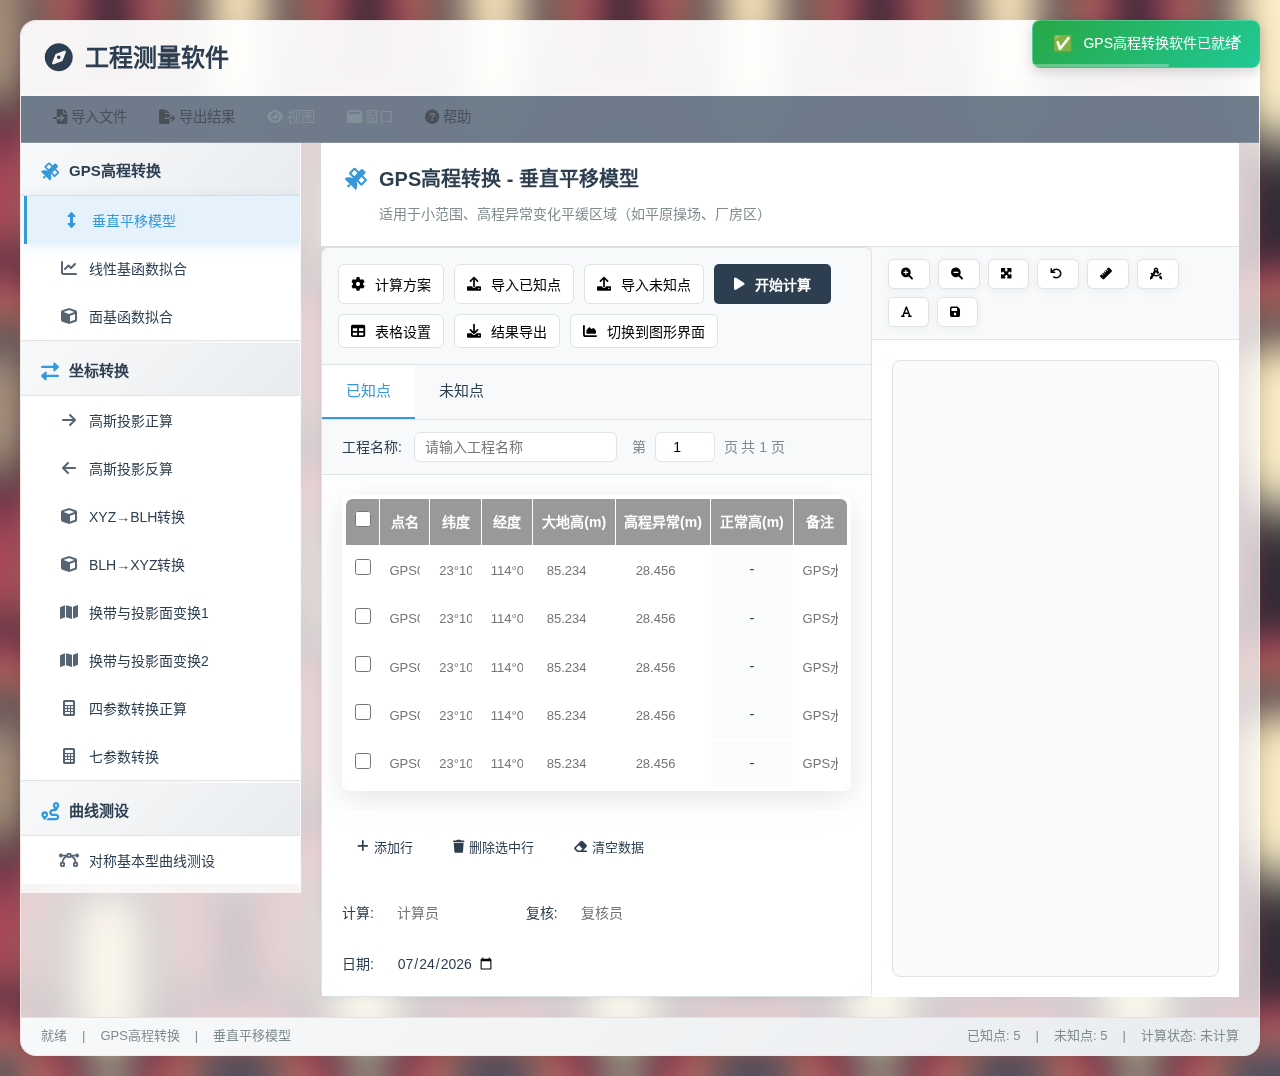
<file: frontend/index.html>
<!DOCTYPE html>
<html lang="zh-CN">
<head>
    <meta charset="UTF-8">
    <meta name="viewport" content="width=device-width, initial-scale=1.0">
    <title>工程测量软件 v2.0</title>
    <link rel="icon" type="image/svg+xml" href="favicon.svg">
    <link rel="stylesheet" href="main.css">
    <link rel="stylesheet" href="curve-design.css">
    <link rel="stylesheet" href="https://cdnjs.cloudflare.com/ajax/libs/font-awesome/6.0.0/css/all.min.css">
</head>
<body>
    <div class="container">
        <!-- 头部 -->
        <header>
            <div class="logo">
                <i class="fas fa-compass"></i>
                工程测量软件
            </div>
            <div class="header-info">
                <span>v2.0 专业版</span>
            </div>
        </header>

        <!-- 菜单栏 -->
        <div class="menu-bar">
            <div class="menu-item" onclick="fileHandler.showFileUploadDialog()">
                <i class="fas fa-file-import"></i> 导入文件
            </div>
            <div class="menu-item" onclick="exportManager.showExportDialog()">
                <i class="fas fa-file-export"></i> 导出结果
            </div>
            <div class="menu-item disabled">
                <i class="fas fa-eye"></i> 视图
            </div>
            <div class="menu-item disabled">
                <i class="fas fa-window-maximize"></i> 窗口
            </div>
            <div class="menu-item">
                <i class="fas fa-question-circle"></i> 帮助
            </div>
        </div>

        <!-- 主要内容区域 -->
        <div class="main-content">
            <!-- 侧边栏 -->
            <div class="sidebar">
                <!-- GPS高程转换模块 -->
                <div class="module-group">
                    <div class="module-group-title">
                        <i class="fas fa-satellite"></i>
                        GPS高程转换
                    </div>
                    <div class="sub-module-list">
                        <button class="sub-module-btn active" data-module="gps" data-function="verticalTranslation">
                            <i class="fas fa-arrows-alt-v"></i>
                            垂直平移模型
                        </button>
                        <button class="sub-module-btn" data-module="gps" data-function="linearFitting">
                            <i class="fas fa-chart-line"></i>
                            线性基函数拟合
                        </button>
                        <button class="sub-module-btn" data-module="gps" data-function="surfaceFitting">
                            <i class="fas fa-cube"></i>
                            面基函数拟合
                        </button>
                    </div>
                </div>

                <!-- 坐标转换模块 -->
                <div class="module-group">
                    <div class="module-group-title">
                        <i class="fas fa-exchange-alt"></i>
                        坐标转换
                    </div>
                    <div class="sub-module-list">
                        <button class="sub-module-btn" data-module="coordinate" data-function="gauss_forward">
                            <i class="fas fa-arrow-right"></i>
                            高斯投影正算
                        </button>
                        <button class="sub-module-btn" data-module="coordinate" data-function="gauss_inverse">
                            <i class="fas fa-arrow-left"></i>
                            高斯投影反算
                        </button>
                        <button class="sub-module-btn" data-module="coordinate" data-function="xyz_to_blh">
                            <i class="fas fa-cube"></i>
                            XYZ→BLH转换
                        </button>
                        <button class="sub-module-btn" data-module="coordinate" data-function="blh_to_xyz">
                            <i class="fas fa-cube"></i>
                            BLH→XYZ转换
                        </button>
                        <button class="sub-module-btn" data-module="coordinate" data-function="zone_transform_1">
                            <i class="fas fa-map"></i>
                            换带与投影面变换1
                        </button>
                        <button class="sub-module-btn" data-module="coordinate" data-function="zone_transform_2">
                            <i class="fas fa-map"></i>
                            换带与投影面变换2
                        </button>
                        <button class="sub-module-btn" data-module="coordinate" data-function="four_param_forward">
                            <i class="fas fa-calculator"></i>
                            四参数转换正算
                        </button>
                        <button class="sub-module-btn" data-module="coordinate" data-function="seven_param">
                            <i class="fas fa-calculator"></i>
                            七参数转换
                        </button>
                    </div>
                </div>

                <!-- 曲线测设模块 -->
                <div class="module-group">
                    <div class="module-group-title">
                        <i class="fas fa-route"></i>
                        曲线测设
                    </div>
                    <div class="sub-module-list">
                        <button class="sub-module-btn" data-module="curve" data-function="transitionCurve">
                            <i class="fas fa-bezier-curve"></i>
                            对称基本型曲线测设
                        </button>
                        
                    </div>
                </div>
            </div>

            <!-- 内容区域 -->
            <div class="content-area">
                <!-- GPS高程转换模块工作区 -->
                <div class="work-area" id="gps-work-area">
                    <!-- 功能标题区域 -->
                    <div class="function-header">
                        <div class="function-title">
                            <i class="fas fa-satellite"></i>
                            <span id="currentFunctionTitle">GPS高程转换 - 垂直平移模型</span>
                        </div>
                        <div class="function-description" id="functionDescription">
                            适用于小范围、高程异常变化平缓区域（如平原操场、厂房区）
                        </div>
                    </div>

                    <!-- 计算区域 -->
                    <div class="calculation-area">
                        <!-- 表格容器 -->
                        <div class="table-container">
                            <!-- 工具栏 -->
                            <div class="table-toolbar">
                                <button class="tool-btn" id="settingsBtn"><i class="fas fa-cog"></i> 计算方案</button>
                                <button class="tool-btn" id="importKnownBtn"><i class="fas fa-upload"></i> 导入已知点</button>
                                <button class="tool-btn" id="importUnknownBtn"><i class="fas fa-upload"></i> 导入未知点</button>
                                <button class="tool-btn primary" id="calculateBtn"><i class="fas fa-play"></i> 开始计算</button>
                                <button class="tool-btn" id="tableSettingsBtn"><i class="fas fa-table"></i> 表格设置</button>
                                <button class="tool-btn" id="exportBtn"><i class="fas fa-download"></i> 结果导出</button>
                                <button class="tool-btn" id="switchToGraphBtn"><i class="fas fa-chart-area"></i> 切换到图形界面</button>
                            </div>

                            <!-- 选项卡 -->
                            <div class="tabs">
                                <div class="tab active" data-tab="known">已知点</div>
                                <div class="tab" data-tab="unknown">未知点</div>
                            </div>

                            <!-- 表格内容 -->
                            <div class="table-content">
                                <div class="project-info">
                                    <div class="info-row">
                                        <label>工程名称: <input type="text" id="projectName" placeholder="请输入工程名称"></label>
                                        <span class="page-info">第 <input type="number" id="currentPage" value="1" min="1"> 页 共 <span id="totalPages">1</span> 页</span>
                                    </div>
                                </div>
                                <div class="table-panel active" id="knownPointsTable">
                                    <div class="table-wrapper">
                                        <table class="data-table" id="knownPointsDataTable">
                                            <thead>
                                                <tr>
                                                    <th width="50"><input type="checkbox" id="selectAllKnown"></th>
                                                    <th width="100">点名</th>
                                                    <th width="120">纬度</th>
                                                    <th width="120">经度</th>
                                                    <th width="100">大地高(m)</th>
                                                    <th width="100">高程异常(m)</th>
                                                    <th width="100" class="calculated">正常高(m)</th>
                                                    <th width="150">备注</th>
                                                </tr>
                                            </thead>
                                            <tbody id="knownPointsBody"></tbody>
                                        </table>
                                    </div>
                                    <div class="table-actions">
                                        <button class="action-btn" id="addKnownRowBtn"><i class="fas fa-plus"></i> 添加行</button>
                                        <button class="action-btn" id="deleteKnownRowBtn"><i class="fas fa-trash"></i> 删除选中行</button>
                                        <button class="action-btn" id="clearKnownBtn"><i class="fas fa-eraser"></i> 清空数据</button>
                                    </div>
                                </div>
                                <div class="table-panel" id="unknownPointsTable">
                                    <div class="table-wrapper">
                                        <table class="data-table" id="unknownPointsDataTable">
                                            <thead>
                                                <tr>
                                                    <th width="50"><input type="checkbox" id="selectAllUnknown"></th>
                                                    <th width="100">点名</th>
                                                    <th width="120">纬度</th>
                                                    <th width="120">经度</th>
                                                    <th width="100">大地高(m)</th>
                                                    <th width="120" class="calculated">计算高程异常(m)</th>
                                                    <th width="100" class="calculated">正常高(m)</th>
                                                </tr>
                                            </thead>
                                            <tbody id="unknownPointsBody"></tbody>
                                        </table>
                                    </div>
                                    <div class="table-actions">
                                        <button class="action-btn" id="addUnknownRowBtn"><i class="fas fa-plus"></i> 添加行</button>
                                        <button class="action-btn" id="deleteUnknownRowBtn"><i class="fas fa-trash"></i> 删除选中行</button>
                                        <button class="action-btn" id="clearUnknownBtn"><i class="fas fa-eraser"></i> 清空数据</button>
                                    </div>
                                </div>
                                <div class="responsibility-info">
                                    <label>计算: <input type="text" id="calculator" placeholder="计算员"></label>
                                    <label>复核: <input type="text" id="checker" placeholder="复核员"></label>
                                    <label>日期: <input type="date" id="calcDate"></label>
                                </div>
                            </div>
                        </div>
                        <div class="canvas-container">
                            <div class="canvas-toolbar">
                                <button class="canvas-btn" id="zoomInBtn"><i class="fas fa-search-plus"></i></button>
                                <button class="canvas-btn" id="zoomOutBtn"><i class="fas fa-search-minus"></i></button>
                                <button class="canvas-btn" id="fitBtn"><i class="fas fa-expand-arrows-alt"></i></button>
                                <button class="canvas-btn" id="resetViewBtn"><i class="fas fa-undo"></i></button>
                                <button class="canvas-btn" id="measureDistBtn"><i class="fas fa-ruler"></i></button>
                                <button class="canvas-btn" id="measureAngleBtn"><i class="fas fa-drafting-compass"></i></button>
                                <button class="canvas-btn" id="annotateBtn"><i class="fas fa-font"></i></button>
                                <button class="canvas-btn" id="saveCanvasBtn"><i class="fas fa-save"></i></button>
                            </div>
                            <div class="canvas-content">
                                <canvas id="mainCanvas" class="canvas-canvas" width="800" height="600"></canvas>
                            </div>
                        </div>
                    </div>
                </div>

                <!-- 坐标转换工作区域 -->
                <div class="work-area" id="coordinate-work-area" style="display: none;">
                    <div class="content-header">
                        <h2 id="coordinate-function-title">坐标转换</h2>
                        <div class="header-tools">
                        </div>
                    </div>
                    
                    <!-- 默认提示信息 -->
                    <div id="coordinate-default-content" class="function-content">
                         <div class="placeholder-content">
                            <i class="fas fa-drafting-compass"></i>
                            <p>请从左侧选择一个具体的转换功能，选择后将在此处显示对应的操作界面。</p>
                        </div>
                    </div>

                    <!-- 高斯投影正算 -->
                    <div id="gauss_forward-content" class="function-content module-container" style="display: none;">
                        <div class="module-header">
                            <h3 class="module-title"><i class="fas fa-arrow-right"></i> 高斯投影正算(BL → xy)</h3>
                            <div class="module-controls">
                                <button class="tool-btn" data-action="import-data"><i class="fas fa-file-import"></i> 导入数据</button>
                                <button class="tool-btn" data-action="settings"><i class="fas fa-cog"></i> 计算方案</button>
                                <button class="tool-btn primary" data-action="calculate"><i class="fas fa-calculator"></i> 开始计算</button>
                                <button class="tool-btn" data-action="table-settings"><i class="fas fa-table"></i> 表格设置</button>
                                <button class="tool-btn" data-action="export-result"><i class="fas fa-file-export"></i> 导出成果</button>
                            </div>
                        </div>
                        <div class="content-area">
                            <div class="table-container">
                                <div class="project-info">
                                    <span>工程名称：<input type="text" class="project-name-input module-input" value="未命名工程"></span>
                                </div>
                                
                                <!-- 计算方案参数显示 -->
                                <div class="calc-params">
                                    <div class="calc-params-content">
                                        <span><strong>坐标系:</strong> <span id="current-ellipsoid">西安80坐标系</span></span>
                                        <span><strong>长半轴(m):</strong> <span id="current-semi-major">6378137</span></span>
                                        <span><strong>扁率分母1/:</strong> <span id="current-flattening">298.257222101</span></span>
                                        <span><strong>Y坐标500KM:</strong> <input type="checkbox" id="current-500km" checked disabled> <span id="current-meridian-method">椭球膨胀方式</span></span>
                                        <span><strong>测区纬度:</strong> <span id="current-zone-lat">0</span></span>
                                        <span><strong>中央子午线(DMS):</strong> <span id="current-central-meridian">114</span></span>
                                        <span><strong>投影面大地高(m):</strong> <span id="current-projection-height">0</span></span>
                                    </div>
                                </div>
                                
                                <table class="module-table">
                                    <thead>
                                        <tr>
                                            <th><input type="checkbox" id="gaussSelectAll"></th>
                                            <th>点名</th>
                                            <th>纬度(°′″)</th>
                                            <th>经度(°′″)</th>
                                            <th>x(m)</th>
                                            <th>y(m)</th>
                                            <th>备注</th>
                                        </tr>
                                    </thead>
                                    <tbody id="gaussForwardTableBody">
                                    </tbody>
                                </table>
                                <div class="table-controls">
                                    <button class="tool-btn" id="gaussAddRowBtn"><i class="fas fa-plus"></i> 添加行</button>
                                    <button class="tool-btn" id="gaussDeleteRowBtn"><i class="fas fa-minus"></i> 删除行</button>
                                    <button class="tool-btn" id="gaussClearBtn"><i class="fas fa-trash"></i> 清空</button>
                                </div>
                                <div class="module-footer">
                                    <div class="module-footer-left">
                                        <span>计算：<input type="text" class="module-input" placeholder="计算人"></span>
                                        <span>复核：<input type="text" class="module-input" placeholder="复核人"></span>
                                        <span>日期：<input type="date" class="module-input"></span>
                                    </div>
                                    <div class="module-footer-right">
                                    </div>
                                </div>
                            </div>
                        </div>
                    </div>

                    <!-- 高斯投影反算 -->
                    <div id="gauss_inverse-content" class="function-content module-container" style="display: none;">
                        <div class="module-header">
                            <h3 class="module-title"><i class="fas fa-arrow-left"></i> 高斯投影反算(xy → BL)</h3>
                            <div class="module-controls">
                                <button class="tool-btn" data-action="import-data"><i class="fas fa-file-import"></i> 导入数据</button>
                                <button class="tool-btn" data-action="settings"><i class="fas fa-cog"></i> 计算方案</button>
                                <button class="tool-btn primary" data-action="calculate"><i class="fas fa-calculator"></i> 开始计算</button>
                                <button class="tool-btn" data-action="table-settings"><i class="fas fa-table"></i> 表格设置</button>
                                <button class="tool-btn" data-action="export-result"><i class="fas fa-file-export"></i> 导出成果</button>
                            </div>
                        </div>
                        <div class="content-area">
                            <div class="table-container">
                                <div class="project-info">
                                    <span>工程名称：<input type="text" class="project-name-input module-input" value="未命名工程"></span>
                                </div>
                                
                                <!-- 计算方案参数显示 -->
                                <div class="calc-params">
                                    <div class="calc-params-content">
                                        <span><strong>坐标系:</strong> <span id="gauss-inverse-ellipsoid-display">西安80坐标系</span></span>
                                        <span><strong>长半轴(m):</strong> <span id="gauss-inverse-semi-major-display">6378137</span></span>
                                        <span><strong>扁率分母1/:</strong> <span id="gauss-inverse-flattening-display">298.257222101</span></span>
                                        <span><strong>Y坐标500KM:</strong> <input type="checkbox" id="gauss-inverse-500km" checked disabled> <span id="current-meridian-method">椭球膨胀方式</span></span>
                                        <span><strong>测区纬度:</strong> <span id="gauss-inverse-zone-lat">0</span></span>
                                        <span><strong>中央子午线(DMS):</strong> <span id="gauss-inverse-central-meridian-display">114</span></span>
                                        <span><strong>投影面大地高(m):</strong> <span id="gauss-inverse-projection-height-display">0</span></span>
                                    </div>
                                </div>
                                
                                <table class="module-table">
                                    <thead>
                                        <tr>
                                            <th><input type="checkbox" id="gaussInverseSelectAll"></th>
                                            <th>点名</th>
                                            <th>x(m)</th>
                                            <th>y(m)</th>
                                            <th>纬度(°′″)</th>
                                            <th>经度(°′″)</th>
                                            <th>备注</th>
                                        </tr>
                                    </thead>
                                    <tbody id="gauss_inverse-table-body">
                                    </tbody>
                                </table>
                                <div class="table-controls">
                                    <button class="tool-btn" id="gaussInverseAddRowBtn"><i class="fas fa-plus"></i> 添加行</button>
                                    <button class="tool-btn" id="gaussInverseDeleteRowBtn"><i class="fas fa-minus"></i> 删除行</button>
                                    <button class="tool-btn" id="gaussInverseClearBtn"><i class="fas fa-trash"></i> 清空</button>
                                </div>
                                <div class="module-footer">
                                    <div class="module-footer-left">
                                        <span>计算：<input type="text" class="module-input" placeholder="计算人"></span>
                                        <span>复核：<input type="text" class="module-input" placeholder="复核人"></span>
                                        <span>日期：<input type="date" class="module-input"></span>
                                    </div>
                                    <div class="module-footer-right">
                                    </div>
                                </div>
                            </div>
                        </div>
                    </div>

                    <!-- XYZ → BLH -->
                    <div id="xyz_to_blh-content" class="function-content module-container" style="display: none;">
                        <div class="module-header">
                            <h3 class="module-title"><i class="fas fa-globe"></i> 空间直角坐标转大地坐标(XYZ → BLH)</h3>
                            <div class="module-controls">
                                <button class="tool-btn" data-action="import-data"><i class="fas fa-file-import"></i> 导入数据</button>
                                <button class="tool-btn" data-action="settings"><i class="fas fa-cog"></i> 计算方案</button>
                                <button class="tool-btn primary" data-action="calculate"><i class="fas fa-calculator"></i> 开始计算</button>
                                <button class="tool-btn" data-action="table-settings"><i class="fas fa-table"></i> 表格设置</button>
                                <button class="tool-btn" data-action="export-result"><i class="fas fa-file-export"></i> 导出成果</button>
                            </div>
                        </div>
                        <div class="content-area">
                            <div class="table-container">
                                <div class="project-info">
                                    <span>工程名称：<input type="text" class="project-name-input module-input" value="未命名工程"></span>
                                    <span>第 <span class="page-number">1</span> 页 / 共 <span class="total-pages">1</span> 页</span>
                                </div>
                                <!-- 计算方案参数显示 -->
                                <div class="calc-params">
                                    <div class="calc-params-content">
                                        <span><strong>坐标系:</strong> <span id="xyz-to-blh-ellipsoid">CGCS2000</span></span>
                                        <span><strong>长半轴(m):</strong> <span id="xyz-to-blh-semi-major">6378137</span></span>
                                        <span><strong>扁率分母1/:</strong> <span id="xyz-to-blh-flattening">298.257222101</span></span>
                                        <span><strong>坐标精度:</strong> <span id="xyz-to-blh-coord-decimals">6</span> 位小数</span>
                                    </div>
                                </div>
                                
                                <table class="module-table">
                                    <thead>
                                        <tr>
                                            <th><input type="checkbox" id="xyzToBLHSelectAll"></th>
                                            <th>点名</th>
                                            <th>X(m)</th>
                                            <th>Y(m)</th>
                                            <th>Z(m)</th>
                                            <th>纬度(°′″)</th>
                                            <th>经度(°′″)</th>
                                            <th>大地高(m)</th>
                                            <th>备注</th>
                                        </tr>
                                    </thead>
                                    <tbody id="xyz_to_blh-table-body">
                                    </tbody>
                                </table>
                                <div class="table-controls">
                                    <button class="btn btn-sm btn-secondary" id="xyzToBLHAddRowBtn"><i class="fas fa-plus"></i> 添加行</button>
                                    <button class="btn btn-sm btn-secondary" id="xyzToBLHDeleteRowBtn"><i class="fas fa-minus"></i> 删除行</button>
                                    <button class="btn btn-sm btn-secondary" id="xyzToBLHClearBtn"><i class="fas fa-trash"></i> 清空</button>
                                </div>
                                <div class="module-footer">
                                    <div class="module-footer-left">
                                        <span>计算：<input type="text" class="form-input" placeholder="计算人"></span>
                                        <span>复核：<input type="text" class="form-input" placeholder="复核人"></span>
                                        <span>日期：<input type="date" class="form-input"></span>
                                    </div>
                                    <div class="module-footer-right">
                                    </div>
                                </div>
                            </div>
                        </div>
                    </div>

                    <!-- BLH → XYZ -->
                    <div id="blh_to_xyz-content" class="function-content module-container" style="display: none;">
                        <div class="module-header">
                            <h3 class="module-title"><i class="fas fa-globe"></i> 大地坐标转空间直角坐标(BLH → XYZ)</h3>
                            <div class="module-controls">
                                <button class="tool-btn" data-action="import-data"><i class="fas fa-file-import"></i> 导入数据</button>
                                <button class="tool-btn" data-action="settings"><i class="fas fa-cog"></i> 计算方案</button>
                                <button class="tool-btn primary" data-action="calculate"><i class="fas fa-calculator"></i> 开始计算</button>
                                <button class="tool-btn" data-action="table-settings"><i class="fas fa-table"></i> 表格设置</button>
                                <button class="tool-btn" data-action="export-result"><i class="fas fa-file-export"></i> 导出成果</button>
                            </div>
                        </div>
                        <div class="content-area">
                            <div class="table-container">
                                <div class="project-info">
                                    <span>工程名称：<input type="text" class="project-name-input module-input" value="未命名工程"></span>
                                    <span>第 <span class="page-number">1</span> 页 / 共 <span class="total-pages">1</span> 页</span>
                                </div>
                                
                                <!-- 计算方案参数显示 -->
                                <div class="calc-params">
                                    <div class="calc-params-content">
                                        <span><strong>坐标系:</strong> <span id="blh-to-xyz-ellipsoid">CGCS2000</span></span>
                                        <span><strong>长半轴(m):</strong> <span id="blh-to-xyz-semi-major">6378137</span></span>
                                        <span><strong>扁率分母1/:</strong> <span id="blh-to-xyz-flattening">298.257222101</span></span>
                                        <span><strong>坐标精度:</strong> <span id="blh-to-xyz-coord-decimals">3</span> 位小数</span>
                                    </div>
                                </div>
                                
                                <table class="module-table">
                                    <thead>
                                        <tr>
                                            <th><input type="checkbox" id="blhToXYZSelectAll"></th>
                                            <th>点名</th>
                                            <th>纬度(°′″)</th>
                                            <th>经度(°′″)</th>
                                            <th>大地高(m)</th>
                                            <th>X(m)</th>
                                            <th>Y(m)</th>
                                            <th>Z(m)</th>
                                            <th>备注</th>
                                        </tr>
                                    </thead>
                                    <tbody id="blh_to_xyz-table-body">
                                    </tbody>
                                </table>
                                <div class="table-controls">
                                    <button class="btn btn-sm btn-secondary" id="blhToXYZAddRowBtn"><i class="fas fa-plus"></i> 添加行</button>
                                    <button class="btn btn-sm btn-secondary" id="blhToXYZDeleteRowBtn"><i class="fas fa-minus"></i> 删除行</button>
                                    <button class="btn btn-sm btn-secondary" id="blhToXYZClearBtn"><i class="fas fa-trash"></i> 清空</button>
                                </div>
                                <div class="module-footer">
                                    <div class="module-footer-left">
                                        <span>计算：<input type="text" class="form-input" placeholder="计算人"></span>
                                        <span>复核：<input type="text" class="form-input" placeholder="复核人"></span>
                                        <span>日期：<input type="date" class="form-input"></span>
                                    </div>
                                    <div class="module-footer-right">
                                    </div>
                                </div>
                            </div>
                        </div>
                    </div>

                    <!-- 换带与投影面变换1 -->
                    <div id="zone_transform_1-content" class="function-content module-container" style="display: none;">
                        <div class="module-header">
                            <h3 class="module-title"><i class="fas fa-exchange-alt"></i> 换带与投影面变换1(xy → xy)</h3>
                            <div class="module-controls">
                                <button class="tool-btn" data-action="import-data"><i class="fas fa-file-import"></i> 导入数据</button>
                                <button class="tool-btn" data-action="settings"><i class="fas fa-cog"></i> 计算方案</button>
                                <button class="tool-btn primary" data-action="calculate"><i class="fas fa-calculator"></i> 开始计算</button>
                                <button class="tool-btn" data-action="table-settings"><i class="fas fa-table"></i> 表格设置</button>
                                <button class="tool-btn" data-action="export-result"><i class="fas fa-file-export"></i> 导出成果</button>
                            </div>
                        </div>
                        <div class="content-area">
                            <div class="table-container">
                                <div class="project-info">
                                    <span>工程名称：<input type="text" class="project-name-input module-input" value="未命名工程"></span>
                                </div>
                                <table class="module-table">
                                    <thead>
                                        <tr>
                                            <th rowspan="2" colspan="1">选框</th>
                                            <th rowspan="2" colspan="1">点名</th>
                                            <th colspan="2">换带前坐标</th>
                                            <th colspan="2">换带后坐标</th>
                                            <th rowspan="2" colspan="1">备注</th>
                                        </tr>
                                        <tr>
                                            <th>x(m)</th>
                                            <th>y(m)</th>
                                            <th>x(m)</th>
                                            <th>y(m)</th>
                                        </tr>
                                    </thead>
                                    <tbody id="zone_transform_1-table-body">
                                    </tbody>
                                </table>
                                <div class="module-footer">
                                    <div class="module-footer-left">
                                        <span>计算：<input type="text" class="form-input" placeholder="计算人"></span>
                                        <span>复核：<input type="text" class="form-input" placeholder="复核人"></span>
                                        <span>日期：<input type="date" class="form-input"></span>
                                    </div>
                                    <div class="module-footer-right">
                                    </div>
                                </div>
                            </div>
                        </div>
                    </div>

                    <!-- 换带与投影面变换2 -->
                    <div id="zone_transform_2-content" class="function-content module-container" style="display: none;">
                        <div class="module-header">
                            <h3 class="module-title"><i class="fas fa-exchange-alt"></i> 换带与投影面变换2(xyH → xyH)</h3>
                            <div class="module-controls">
                                <button class="tool-btn" data-action="import-data"><i class="fas fa-file-import"></i> 导入数据</button>
                                <button class="tool-btn" data-action="settings"><i class="fas fa-cog"></i> 计算方案</button>
                                <button class="tool-btn primary" data-action="calculate"><i class="fas fa-calculator"></i> 开始计算</button>
                                <button class="tool-btn" data-action="table-settings"><i class="fas fa-table"></i> 表格设置</button>
                                <button class="tool-btn" data-action="export-result"><i class="fas fa-file-export"></i> 导出成果</button>
                            </div>
                        </div>
                        <div class="content-area">
                            <div class="table-container">
                                <div class="project-info">
                                    <span>工程名称：<input type="text" class="project-name-input module-input" value="未命名工程"></span>
                                </div>
                                <table class="module-table">
                                    <thead>
                                        <tr>
                                            <th rowspan="2" colspan="1">选框</th>
                                            <th rowspan="2" colspan="1">点名</th>
                                            <th colspan="3">换带前坐标</th>
                                            <th colspan="3">换带后坐标</th>
                                            <th rowspan="2" colspan="1">备注</th>
                                        </tr>
                                        <tr>
                                            <th>x(m)</th>
                                            <th>y(m)</th>
                                            <th>大地高(m)</th>
                                            <th>x(m)</th>
                                            <th>y(m)</th>
                                            <th>大地高(m)</th>
                                        </tr>
                                    </thead>
                                    <tbody id="zone_transform_2-table-body">
                                    </tbody>
                                </table>
                                <div class="module-footer">
                                    <div class="module-footer-left">
                                        <span>计算：<input type="text" class="form-input" placeholder="计算人"></span>
                                        <span>复核：<input type="text" class="form-input" placeholder="复核人"></span>
                                        <span>日期：<input type="date" class="form-input"></span>
                                    </div>
                                    <div class="module-footer-right">
                                    </div>
                                </div>
                            </div>
                        </div>
                    </div>

                    <!-- 四参数转换正算 -->
                    <div id="four_param_forward-content" class="function-content module-container" style="display: none;">
                        <div class="module-header">
                            <h3 class="module-title"><i class="fas fa-ruler-combined"></i> 四参数坐标转换正算</h3>
                            <div class="module-controls">
                                <button class="tool-btn" data-action="import-data"><i class="fas fa-file-import"></i> 导入数据</button>
                                <button class="tool-btn" data-action="import-common-points"><i class="fas fa-file-import"></i> 导入公共点</button>
                                <button class="tool-btn" data-action="settings"><i class="fas fa-cog"></i> 计算方案</button>
                                <button class="tool-btn primary" data-action="calculate"><i class="fas fa-calculator"></i> 开始计算</button>
                                <button class="tool-btn" data-action="table-settings"><i class="fas fa-table"></i> 表格设置</button>
                                <button class="tool-btn" data-action="export-result"><i class="fas fa-file-export"></i> 导出成果</button>
                            </div>
                        </div>
                        <div class="content-area">
                            <!-- 公共点表格和参数显示区域 -->
                            <div class="four-param-info-panel" style="display: flex; gap: 20px; margin-bottom: 20px;">
                                <!-- 公共点表格 -->
                                <div class="common-points-container" style="flex: 1;">
                                    <div class="panel-header">
                                        <h4><i class="fas fa-list"></i> 公共点数据</h4>
                                        <button class="btn btn-sm btn-secondary" onclick="clearCommonPoints()" style="float: right;">清空</button>
                                    </div>
                                    <div class="table-container">
                                        <table class="module-table" id="common-points-table">
                                            <thead>
                                                <tr>
                                                    <th>点名</th>
                                                    <th>源X(m)</th>
                                                    <th>源Y(m)</th>
                                                    <th>目标X(m)</th>
                                                    <th>目标Y(m)</th>
                                                </tr>
                                            </thead>
                                            <tbody id="common-points-tbody">
                                            </tbody>
                                        </table>
                                    </div>
                                </div>
                                
                                <!-- 转换参数显示 -->
                                <div class="parameters-display-container" style="flex: 0 0 300px;">
                                    <div class="panel-header">
                                        <h4><i class="fas fa-cogs"></i> 转换参数</h4>
                                        <button class="btn btn-sm btn-primary" onclick="calculateParametersFromCommonPoints()" style="float: right;">解算参数</button>
                                    </div>
                                    <div class="parameters-panel" style="background: #f8f9fa; padding: 15px; border-radius: 5px;">
                                        <div class="param-item" style="margin-bottom: 10px;">
                                            <label>X平移参数 (ΔX):</label>
                                            <span id="param-dx" class="param-value" style="font-weight: bold; color: #007bff;">-</span>
                                            <span class="param-unit">m</span>
                                        </div>
                                        <div class="param-item" style="margin-bottom: 10px;">
                                            <label>Y平移参数 (ΔY):</label>
                                            <span id="param-dy" class="param-value" style="font-weight: bold; color: #007bff;">-</span>
                                            <span class="param-unit">m</span>
                                        </div>
                                        <div class="param-item" style="margin-bottom: 10px;">
                                            <label>旋转角 (α):</label>
                                            <span id="param-rotation" class="param-value" style="font-weight: bold; color: #007bff;">-</span>
                                            <span class="param-unit">°</span>
                                        </div>
                                        <div class="param-item" style="margin-bottom: 10px;">
                                            <label>尺度因子 (k):</label>
                                            <span id="param-scale" class="param-value" style="font-weight: bold; color: #007bff;">-</span>
                                            <span class="param-unit"></span>
                                        </div>
                                        <div class="param-status" id="param-status" style="margin-top: 15px; padding: 8px; border-radius: 3px; text-align: center; display: none;">
                                        </div>
                                    </div>
                                </div>
                            </div>
                            
                            <!-- 原始坐标转换表格 -->
                            <div class="table-container">
                                <div class="project-info">
                                    <span>工程名称：<input type="text" class="project-name-input module-input" value="未命名工程"></span>
                                </div>
                                <table class="module-table">
                                    <thead>
                                        <tr>
                                            <th rowspan="2">点名</th>
                                            <th colspan="2">源坐标系</th>
                                            <th colspan="2">目标坐标系</th>
                                            <th colspan="2">坐标增量</th>
                                        </tr>
                                        <tr>
                                            <th>X(m)</th>
                                            <th>Y(m)</th>
                                            <th>X'(m)</th>
                                            <th>Y'(m)</th>
                                            <th>ΔX(m)</th>
                                            <th>ΔY(m)</th>
                                        </tr>
                                    </thead>
                                    <tbody id="four_param_forward-table-body">
                                    </tbody>
                                </table>
                                <div class="module-footer">
                                    <div class="module-footer-left">
                                        <span>计算：<input type="text" class="form-input" placeholder="计算人"></span>
                                        <span>复核：<input type="text" class="form-input" placeholder="复核人"></span>
                                        <span>日期：<input type="date" class="form-input"></span>
                                    </div>
                                    <div class="module-footer-right">
                                    </div>
                                </div>
                            </div>
                        </div>
                    </div>



                    <!-- 七参数转换 -->
                    <div id="seven_param-content" class="function-content module-container" style="display: none;">
                        <div class="module-header">
                            <h3 class="module-title"><i class="fas fa-cube"></i> 七参数坐标转换</h3>
                            <div class="module-controls">
                                <button class="tool-btn" data-action="import-data"><i class="fas fa-file-import"></i> 导入数据</button>
                                <button class="tool-btn" data-action="import-common-points"><i class="fas fa-file-import"></i> 导入公共点</button>
                                <button class="tool-btn" data-action="settings"><i class="fas fa-cog"></i> 计算方案</button>
                                <button class="tool-btn primary" data-action="calculate"><i class="fas fa-calculator"></i> 开始计算</button>
                                <button class="tool-btn" data-action="table-settings"><i class="fas fa-table"></i> 表格设置</button>
                                <button class="tool-btn" data-action="export-result"><i class="fas fa-file-export"></i> 导出成果</button>
                            </div>
                        </div>
                        <div class="content-area">
                            <!-- 公共点表格和参数显示区域 -->
                            <div class="seven-param-info-panel" style="display: flex; gap: 20px; margin-bottom: 20px;">
                                <!-- 公共点表格 -->
                                <div class="common-points-container" style="flex: 1;">
                                    <div class="panel-header">
                                        <h4><i class="fas fa-list"></i> 公共点数据</h4>
                                        <button class="btn btn-sm btn-secondary" onclick="clearSevenParamCommonPoints()" style="float: right;">清空</button>
                                    </div>
                                    <div class="table-container">
                                        <table class="module-table" id="seven-param-common-points-table">
                                            <thead>
                                                <tr>
                                                    <th>点名</th>
                                                    <th>源X(m)</th>
                                                    <th>源Y(m)</th>
                                                    <th>源Z(m)</th>
                                                    <th>目标X(m)</th>
                                                    <th>目标Y(m)</th>
                                                    <th>目标Z(m)</th>
                                                </tr>
                                            </thead>
                                            <tbody id="seven-param-common-points-tbody">
                                            </tbody>
                                        </table>
                                    </div>
                                </div>
                                
                                <!-- 转换参数显示 -->
                                <div class="parameters-display-container" style="flex: 0 0 300px;">
                                    <div class="panel-header">
                                        <h4><i class="fas fa-cogs"></i> 转换参数</h4>
                                        <button class="btn btn-sm btn-primary" onclick="calculateSevenParamFromCommonPoints()" style="float: right;">解算参数</button>
                                    </div>
                                    <div class="parameters-panel" style="background: #f8f9fa; padding: 15px; border-radius: 5px;">
                                        <div class="param-item" style="margin-bottom: 10px;">
                                            <label>X平移参数 (ΔX):</label>
                                            <span id="seven-param-dx" class="param-value" style="font-weight: bold; color: #007bff;">-</span>
                                            <span class="param-unit">m</span>
                                        </div>
                                        <div class="param-item" style="margin-bottom: 10px;">
                                            <label>Y平移参数 (ΔY):</label>
                                            <span id="seven-param-dy" class="param-value" style="font-weight: bold; color: #007bff;">-</span>
                                            <span class="param-unit">m</span>
                                        </div>
                                        <div class="param-item" style="margin-bottom: 10px;">
                                            <label>Z平移参数 (ΔZ):</label>
                                            <span id="seven-param-dz" class="param-value" style="font-weight: bold; color: #007bff;">-</span>
                                            <span class="param-unit">m</span>
                                        </div>
                                        <div class="param-item" style="margin-bottom: 10px;">
                                            <label>X旋转角 (εX):</label>
                                            <span id="seven-param-rotationx" class="param-value" style="font-weight: bold; color: #007bff;">-</span>
                                            <span class="param-unit">"</span>
                                        </div>
                                        <div class="param-item" style="margin-bottom: 10px;">
                                            <label>Y旋转角 (εY):</label>
                                            <span id="seven-param-rotationy" class="param-value" style="font-weight: bold; color: #007bff;">-</span>
                                            <span class="param-unit">"</span>
                                        </div>
                                        <div class="param-item" style="margin-bottom: 10px;">
                                            <label>Z旋转角 (εZ):</label>
                                            <span id="seven-param-rotationz" class="param-value" style="font-weight: bold; color: #007bff;">-</span>
                                            <span class="param-unit">"</span>
                                        </div>
                                        <div class="param-item" style="margin-bottom: 10px;">
                                            <label>尺度因子 (k):</label>
                                            <span id="seven-param-scale" class="param-value" style="font-weight: bold; color: #007bff;">-</span>
                                            <span class="param-unit">ppm</span>
                                        </div>
                                        <div class="param-status" id="seven-param-status" style="margin-top: 15px; padding: 8px; border-radius: 3px; text-align: center; display: none;">
                                        </div>
                                    </div>
                                </div>
                            </div>
                            
                            <!-- 原始坐标转换表格 -->
                            <div class="table-container">
                                <div class="project-info">
                                    <span>工程名称：<input type="text" class="project-name-input module-input" value="未命名工程"></span>
                                </div>
                                <table class="module-table">
                                    <thead>
                                        <tr>
                                            <th rowspan="2">点名</th>
                                            <th colspan="3">源坐标系</th>
                                            <th colspan="3">目标坐标系</th>
                                            <th colspan="3">坐标增量</th>
                                        </tr>
                                        <tr>
                                            <th>X(m)</th>
                                            <th>Y(m)</th>
                                            <th>Z(m)</th>
                                            <th>X'(m)</th>
                                            <th>Y'(m)</th>
                                            <th>Z'(m)</th>
                                            <th>ΔX(m)</th>
                                            <th>ΔY(m)</th>
                                            <th>ΔZ(m)</th>
                                        </tr>
                                    </thead>
                                    <tbody id="seven_param-table-body">
                                    </tbody>
                                </table>
                                <div class="module-footer">
                                    <div class="module-footer-left">
                                        <span>计算：<input type="text" class="form-input" placeholder="计算人"></span>
                                        <span>复核：<input type="text" class="form-input" placeholder="复核人"></span>
                                        <span>日期：<input type="date" class="form-input"></span>
                                    </div>
                                    <div class="module-footer-right">
                                    </div>
                                </div>
                            </div>
                        </div>
                    </div>

                </div>

                <!-- 曲线测设工作区域 -->
                <div class="work-area" id="curve-work-area" style="display: none;">
                    <!-- 默认提示信息 -->
                    <div id="curve-default-content" class="function-content-wrapper">
                        <div class="placeholder-content">
                            <i class="fas fa-route"></i>
                            <p>请从左侧选择一个曲线测设功能。</p>
                        </div>
                    </div>

                    <!-- 对称基本型曲线测设 -->
                    <div id="transitionCurve-content" class="function-content-wrapper" style="display: none;">
                        <!-- 功能标题区域 -->
                        <div class="function-header">
                            <div class="function-title">
                                <i class="fas fa-bezier-curve"></i>
                                <span id="currentCurveFunctionTitle">曲线测设 - 对称基本型曲线测设</span>
                            </div>
                            <div class="function-description" id="curveFunctionDescription">
                                核心功能，支持“综合要素计算→主点坐标→中桩坐标→边桩坐标→DXF导出”全流程
                            </div>
                        </div>

                        
                    </div>
                </div>
        </div>
        </div>

        <!-- 状态栏 -->
        <div class="status-bar">
            <div class="status-left">
                <span>就绪</span>
                <span>|</span>
                <span id="currentModule">GPS高程转换</span>
                <span>|</span>
                <span id="currentFunction">垂直平移模型</span>
            </div>
            <div class="status-right">
                <span>已知点: <span id="knownCount">0</span></span>
                <span>|</span>
                <span>未知点: <span id="unknownCount">0</span></span>
                <span>|</span>
                <span>计算状态: <span id="calcStatus">未计算</span></span>
            </div>
        </div>
    </div>

    <!-- 垂直平移模型计算方案设置 -->
    <div class="modal" id="verticalTranslationSettingsModal">
        <div class="modal-content">
            <div class="modal-header">
                <h3>垂直平移模型 - 计算方案设置</h3>
                <button class="modal-close" onclick="closeModal('xyzToBLHSettingsModal')">&times;</button>
            </div>
            <div class="modal-body">
                <!-- 通用参数 -->
                <div class="param-group">
                    <h4><i class="fas fa-cog"></i> 通用参数</h4>
                    <div class="param-row">
                        <label class="param-label">观测点权重:</label>
                        <select class="param-input" name="weight_type">
                            <option value="equal">等权（默认）</option>
                            <option value="unequal" disabled>不等权（暂不开发）</option>
                        </select>
                    </div>
                    <div class="param-row">
                        <label class="param-label">高程异常小数位:</label>
                        <input type="number" class="param-input" name="height_anomaly_decimals" value="3" min="1" max="6">
                    </div>
                    <div class="param-row">
                        <label class="param-label">坐标小数位:</label>
                        <input type="number" class="param-input" name="coordinate_decimals" value="3" min="1" max="6">
                    </div>
                    <div class="param-row">
                        <label class="param-label">坐标系:</label>
                        <select class="param-input" name="coordinate_system">
                            <option value="WGS84">WGS84（默认）</option>
                            <option value="CGCS2000">CGCS2000</option>
                            <option value="Beijing54">北京54</option>
                            <option value="Xian80">西安80</option>
                            <option value="custom">自定义</option>
                        </select>
                    </div>
                    <div class="param-row custom-ellipsoid" style="display: none;">
                        <label class="param-label">椭球长半轴(m):</label>
                        <input type="number" class="param-input" name="semi_major_axis" value="6378137" step="0.001">
                    </div>
                    <div class="param-row custom-ellipsoid" style="display: none;">
                        <label class="param-label">扁率分母(1/f):</label>
                        <input type="number" class="param-input" name="flattening_denominator" value="298.257222101" step="0.000000001">
                    </div>
                </div>

                <!-- 模型说明 -->
                <div class="param-group">
                    <h4><i class="fas fa-info-circle"></i> 模型说明</h4>
                    <div class="model-description">
                        <p><strong>垂直平移模型</strong>适用于小范围、高程异常变化平缓的区域。</p>
                        <p><strong>计算公式:</strong> ζ̄ = (1/n) × Σζᵢ</p>
                        <p><strong>适用场景:</strong> 平原操场、厂房区等小范围区域</p>
                        <p><strong>最少点数:</strong> ≥1个已知GPS水准点</p>
                    </div>
                </div>
            </div>
            <div class="modal-footer">
                <button class="tool-btn" onclick="closeModal('verticalTranslationSettingsModal')">取消</button>
                <button class="tool-btn" onclick="showHelp('verticalTranslation')">帮助</button>
                <button class="tool-btn primary" id="saveVerticalSettingsBtn">确定</button>
            </div>
        </div>
    </div>

    <!-- 线性基函数拟合计算方案设置 -->
    <div class="modal" id="linearFittingSettingsModal">
        <div class="modal-content">
            <div class="modal-header">
                <h3>线性基函数拟合 - 计算方案设置</h3>
                <button class="modal-close" onclick="closeModal('blhToXYZSettingsModal')">&times;</button>
            </div>
            <div class="modal-body">
                <!-- 通用参数 -->
                <div class="param-group">
                    <h4><i class="fas fa-cog"></i> 通用参数</h4>
                    <div class="param-row">
                        <label class="param-label">观测点权重:</label>
                        <select class="param-input" name="weight_type">
                            <option value="equal">等权（默认）</option>
                            <option value="unequal" disabled>不等权（暂不开发）</option>
                        </select>
                    </div>
                    <div class="param-row">
                        <label class="param-label">高程异常小数位:</label>
                        <input type="number" class="param-input" name="height_anomaly_decimals" value="3" min="1" max="6">
                    </div>
                    <div class="param-row">
                        <label class="param-label">拟合系数小数位:</label>
                        <input type="number" class="param-input" name="coefficient_decimals" value="4" min="1" max="8">
                    </div>
                    <div class="param-row">
                        <label class="param-label">坐标小数位:</label>
                        <input type="number" class="param-input" name="coordinate_decimals" value="3" min="1" max="6">
                    </div>
                    <div class="param-row">
                        <label class="param-label">坐标系:</label>
                        <select class="param-input" name="coordinate_system">
                            <option value="WGS84">WGS84（默认）</option>
                            <option value="CGCS2000">CGCS2000</option>
                            <option value="Beijing54">北京54</option>
                            <option value="Xian80">西安80</option>
                            <option value="custom">自定义</option>
                        </select>
                    </div>
                </div>

                <!-- 线性模型专属参数 -->
                <div class="param-group">
                    <h4><i class="fas fa-route"></i> 独立线路坐标系参数</h4>
                    <div class="param-row">
                        <label class="param-label">中央子午线:</label>
                        <select class="param-input" name="central_meridian_type">
                            <option value="auto">测区平均经度（默认）</option>
                            <option value="manual">手动输入</option>
                        </select>
                    </div>
                    <div class="param-row manual-meridian" style="display: none;">
                        <label class="param-label">中央子午线(°′″):</label>
                        <input type="text" class="param-input" name="central_meridian_manual" value="114°00′00″" placeholder="如: 114°00′00″">
                    </div>
                    <div class="param-row">
                        <label class="param-label">抵偿高程面:</label>
                        <select class="param-input" name="compensation_height_type">
                            <option value="auto">测区平均大地高（默认）</option>
                            <option value="manual">手动输入</option>
                        </select>
                    </div>
                    <div class="param-row manual-height" style="display: none;">
                        <label class="param-label">抵偿高程面(m):</label>
                        <input type="number" class="param-input" name="compensation_height_manual" value="0" step="0.001">
                    </div>
                    <div class="param-row">
                        <label class="param-label">中线起点:</label>
                        <select class="param-input" name="centerline_origin_type">
                            <option value="auto">系统拟合（默认）</option>
                            <option value="manual">手动输入</option>
                        </select>
                    </div>
                    <div class="param-row manual-origin" style="display: none;">
                        <label class="param-label">起点纬度(°′″):</label>
                        <input type="text" class="param-input" name="origin_latitude" placeholder="如: 23°10′00″">
                    </div>
                    <div class="param-row manual-origin" style="display: none;">
                        <label class="param-label">起点经度(°′″):</label>
                        <input type="text" class="param-input" name="origin_longitude" placeholder="如: 114°00′00″">
                    </div>
                </div>

                <!-- 拟合模型选择 -->
                <div class="param-group">
                    <h4><i class="fas fa-chart-line"></i> 拟合模型选择</h4>
                    <div class="param-row">
                        <label class="param-label">模型类型:</label>
                        <div class="radio-group">
                            <label class="radio-label">
                                <input type="radio" name="fitting_model" value="linear" checked>
                                <span>直线模型: ζᵢ = α₀ + α₁yᵢ</span>
                            </label>
                            <label class="radio-label">
                                <input type="radio" name="fitting_model" value="quadratic">
                                <span>二次曲线模型: ζᵢ = α₀ + α₁yᵢ + α₂yᵢ²（默认）</span>
                            </label>
                        </div>
                    </div>
                </div>

                <!-- 模型说明 -->
                <div class="param-group">
                    <h4><i class="fas fa-info-circle"></i> 模型说明</h4>
                    <div class="model-description">
                        <p><strong>线性基函数拟合</strong>适用于铁路、公路等线性工程。</p>
                        <p><strong>适用场景:</strong> 线性工程，含独立线路坐标系建立</p>
                        <p><strong>最少点数:</strong> 直线模型≥2个点，二次曲线模型≥3个点</p>
                    </div>
                </div>
            </div>
            <div class="modal-footer">
                <button class="tool-btn" onclick="closeModal('linearFittingSettingsModal')">取消</button>
                <button class="tool-btn" onclick="showHelp('linearFitting')">帮助</button>
                <button class="tool-btn primary" id="saveLinearSettingsBtn">确定</button>
            </div>
        </div>
    </div>

    <!-- 面基函数拟合计算方案设置 -->
    <div class="modal" id="surfaceFittingSettingsModal">
        <div class="modal-content">
            <div class="modal-header">
                <h3>面基函数拟合 - 计算方案设置</h3>
                <button class="modal-close" onclick="closeModal('xyzToBLHSettingsModal')">&times;</button>
            </div>
            <div class="modal-body">
                <!-- 通用参数 -->
                <div class="param-group">
                    <h4><i class="fas fa-cog"></i> 通用参数</h4>
                    <div class="param-row">
                        <label class="param-label">观测点权重:</label>
                        <select class="param-input" name="weight_type">
                            <option value="equal">等权（默认）</option>
                            <option value="unequal" disabled>不等权（暂不开发）</option>
                        </select>
                    </div>
                    <div class="param-row">
                        <label class="param-label">高程异常小数位:</label>
                        <input type="number" class="param-input" name="height_anomaly_decimals" value="3" min="1" max="6">
                    </div>
                    <div class="param-row">
                        <label class="param-label">拟合系数小数位:</label>
                        <input type="number" class="param-input" name="coefficient_decimals" value="4" min="1" max="8">
                    </div>
                    <div class="param-row">
                        <label class="param-label">坐标小数位:</label>
                        <input type="number" class="param-input" name="coordinate_decimals" value="3" min="1" max="6">
                    </div>
                    <div class="param-row">
                        <label class="param-label">坐标系:</label>
                        <select class="param-input" name="coordinate_system">
                            <option value="WGS84">WGS84（默认）</option>
                            <option value="CGCS2000">CGCS2000</option>
                            <option value="Beijing54">北京54</option>
                            <option value="Xian80">西安80</option>
                            <option value="custom">自定义</option>
                        </select>
                    </div>
                </div>

                <!-- 面拟合专属参数 -->
                <div class="param-group">
                    <h4><i class="fas fa-map-marked-alt"></i> 参考点设置</h4>
                    <div class="param-row">
                        <label class="param-label">参考点选择:</label>
                        <select class="param-input" name="reference_point_type">
                            <option value="auto">自动选择（测区中心）</option>
                            <option value="select">从已知点中选择</option>
                            <option value="manual">手动输入坐标</option>
                        </select>
                    </div>
                    <div class="param-row select-reference" style="display: none;">
                        <label class="param-label">选择已知点:</label>
                        <select class="param-input" name="reference_point_name">
                            <option value="">请先添加已知点数据</option>
                        </select>
                    </div>
                    <div class="param-row manual-reference" style="display: none;">
                        <label class="param-label">参考点纬度(°′″):</label>
                        <input type="text" class="param-input" name="reference_latitude" placeholder="如: 23°10′00″">
                    </div>
                    <div class="param-row manual-reference" style="display: none;">
                        <label class="param-label">参考点经度(°′″):</label>
                        <input type="text" class="param-input" name="reference_longitude" placeholder="如: 114°00′00″">
                    </div>
                </div>

                <!-- 拟合模型选择 -->
                <div class="param-group">
                    <h4><i class="fas fa-cube"></i> 拟合模型选择</h4>
                    <div class="param-row">
                        <label class="param-label">模型类型:</label>
                        <div class="radio-group">
                            <label class="radio-label">
                                <input type="radio" name="surface_model" value="plane">
                                <span>平面模型: ζᵢ = α₀ + α₁ΔBᵢ + α₃ΔLᵢ</span>
                            </label>
                            <label class="radio-label">
                                <input type="radio" name="surface_model" value="quadratic" checked>
                                <span>二次曲面模型: ζᵢ = α₀ + α₁ΔBᵢ + α₂ΔBᵢ² + α₃ΔLᵢ + α₄ΔLᵢ² + α₅ΔBᵢΔLᵢ（默认）</span>
                            </label>
                        </div>
                    </div>
                </div>

                <!-- 模型说明 -->
                <div class="param-group">
                    <h4><i class="fas fa-info-circle"></i> 模型说明</h4>
                    <div class="model-description">
                        <p><strong>面基函数拟合</strong>适用于大面积、地形略有起伏的面状区域。</p>
                        <p><strong>适用场景:</strong> 大面积测区，含参考点设置</p>
                        <p><strong>最少点数:</strong> 平面模型≥3个点，二次曲面模型≥6个点</p>
                        <p><strong>参考点建议:</strong> 选择靠近测区中心位置的已知点</p>
                    </div>
                </div>
            </div>
            <div class="modal-footer">
                <button class="tool-btn" onclick="closeModal('surfaceFittingSettingsModal')">取消</button>
                <button class="tool-btn" onclick="showHelp('surfaceFitting')">帮助</button>
                <button class="tool-btn primary" id="saveSurfaceSettingsBtn">确定</button>
            </div>
        </div>
    </div>

    <!-- 数据导入模态框 -->
    <div class="modal" id="importModal">
        <div class="modal-content">
            <div class="modal-header">
                <h3 id="importModalTitle">导入已知点数据</h3>
                <button class="modal-close" onclick="closeModal('blhToXYZSettingsModal')">&times;</button>
            </div>
            <div class="modal-body">
                <div class="import-tabs">
                    <div class="import-tab active" data-tab="file">文件导入</div>
                    <div class="import-tab" data-tab="manual">手动输入</div>
                </div>
                
                <div class="import-content">
                    <!-- 文件导入 -->
                    <div class="import-panel active" id="fileImportPanel">
                        <div class="file-upload" id="dropZone">
                            <i class="fas fa-calculator mb-16 upload-icon-large"></i>
                            <p>拖拽文件到此处或点击选择文件</p>
                            <p class="text-small-muted">支持 TXT, DAT 格式</p>
                            <input type="file" id="fileInput" accept=".txt,.dat" style="display: none;">
                            <button class="tool-btn primary" onclick="document.getElementById('fileInput').click()">
                                <i class="fas fa-folder-open"></i> 选择文件
                            </button>
                        </div>
                        
                        <div class="file-format-info">
                            <h4>文件格式说明:</h4>
                            <p><strong>已知点格式:</strong> 点名 纬度 经度 大地高 高程异常</p>
                            <p><strong>未知点格式:</strong> 点名 纬度 经度 大地高</p>
                            <p><strong>示例:</strong></p>
                            <pre>GPS01 23°10′30″ 114°05′20″ 85.234 28.456
GPS02 23°11′15″ 114°06′10″ 86.123 28.523</pre>
                        </div>
                    </div>
                    
                    <!-- 手动输入 -->
                    <div class="import-panel" id="manualImportPanel">
                        <div class="manual-input-form">
                            <div class="input-row">
                                <label>点名:</label>
                                <input type="text" id="manualPointName" placeholder="如: GPS01">
                            </div>
                            <div class="input-row">
                                <label>纬度:</label>
                                <input type="text" id="manualLatitude" placeholder="如: 23°10′30″ 或 23.175">
                            </div>
                            <div class="input-row">
                                <label>经度:</label>
                                <input type="text" id="manualLongitude" placeholder="如: 114°05′20″ 或 114.089">
                            </div>
                            <div class="input-row">
                                <label>大地高(m):</label>
                                <input type="number" id="manualEllipsoidHeight" step="0.001" placeholder="如: 85.234">
                            </div>
                            <div class="input-row" id="manualHeightAnomalyRow">
                                <label>高程异常(m):</label>
                                <input type="number" id="manualHeightAnomaly" step="0.001" placeholder="如: 28.456">
                            </div>
                            <button class="tool-btn primary" id="addManualPointBtn">
                                <i class="fas fa-plus"></i> 添加到表格
                            </button>
                        </div>
                    </div>
                </div>
            </div>
            <div class="modal-footer">
                <button class="tool-btn" onclick="closeModal('importModal')">关闭</button>
            </div>
        </div>
    </div>

    <!-- 表格设置模态框 -->
    <div class="modal" id="tableSettingsModal">
        <div class="modal-content">
            <div class="modal-header">
                <h3>表格设置</h3>
                <button class="modal-close">&times;</button>
            </div>
            <div class="modal-body">
                <div class="param-group">
                    <h4>显示设置</h4>
                    <div class="param-row">
                        <label class="param-label">字体大小:</label>
                        <select class="param-input" name="font_size">
                            <option value="12">12px</option>
                            <option value="14" selected>14px（默认）</option>
                            <option value="16">16px</option>
                            <option value="18">18px</option>
                        </select>
                    </div>
                    <div class="param-row">
                        <label class="param-label">行高:</label>
                        <select class="param-input" name="row_height">
                            <option value="compact">紧凑</option>
                            <option value="normal" selected>标准（默认）</option>
                            <option value="loose">宽松</option>
                        </select>
                    </div>
                </div>
                
                <div class="param-group">
                    <h4>打印设置</h4>
                    <div class="param-row">
                        <label class="param-label">页边距(mm):</label>
                        <input type="number" class="param-input" name="page_margin" value="20" min="10" max="50">
                    </div>
                    <div class="param-row">
                        <label class="param-label">页面方向:</label>
                        <select class="param-input" name="page_orientation">
                            <option value="portrait">纵向</option>
                            <option value="landscape" selected>横向（默认）</option>
                        </select>
                    </div>
                </div>
            </div>
            <div class="modal-footer">
                <button class="tool-btn" onclick="closeModal('tableSettingsModal')">取消</button>
                <button class="tool-btn primary" id="saveTableSettingsBtn">确定</button>
            </div>
        </div>
    </div>

    <!-- 坐标转换计算方案设置 -->
    <div class="modal" id="coordinateSettingsModal">
        <div class="modal-content modal-large">
            <div class="modal-header">
                <h3>坐标转换 - 计算方案</h3>
                <button class="modal-close">&times;</button>
            </div>
            <div class="modal-body">
                <!-- 椭球参数 -->
                <div class="param-group" id="ellipsoid-params" style="display: none;">
                    <h4><i class="fas fa-globe-asia"></i> 椭球参数</h4>
                    <div class="param-row">
                        <label class="param-label">参考椭球:</label>
                        <select class="param-input" name="coord_ellipsoid">
                            <option value="CGCS2000">CGCS2000</option>
                            <option value="Xian80">西安80</option>
                            <option value="Beijing54">北京54</option>
                            <option value="WGS84">WGS84</option>
                            <option value="custom">自定义</option>
                        </select>
                    </div>
                    <div class="param-row custom-ellipsoid-params" style="display: none;">
                        <label class="param-label">长半轴 a (m):</label>
                        <input type="number" class="param-input" name="coord_semi_major_axis" value="6378137" step="0.001">
                    </div>
                    <div class="param-row custom-ellipsoid-params" style="display: none;">
                        <label class="param-label">扁率倒数 1/f:</label>
                        <input type="number" class="param-input" name="coord_flattening_denominator" value="298.257222101" step="0.000000001">
                    </div>
                </div>

                <!-- 投影参数 -->
                <div class="param-group" id="projection-params" style="display: none;">
                    <h4><i class="fas fa-map"></i> 投影参数</h4>
                    <div class="param-row">
                        <label class="param-label">投影类型:</label>
                        <select class="param-input" name="proj_type">
                            <option value="gauss">高斯-克吕格投影</option>
                        </select>
                    </div>
                    <div class="param-row">
                        <label class="param-label">中央子午线 L₀:</label>
                        <input type="text" class="param-input" name="proj_central_meridian" placeholder="例如: 114°00′00″ 或 114">
                    </div>
                    <div class="param-row">
                        <label class="param-label">东伪偏移 FE (m):</label>
                        <input type="number" class="param-input" name="proj_false_easting" value="500000">
                    </div>
                     <div class="param-row">
                        <label class="param-label">北伪偏移 FN (m):</label>
                        <input type="number" class="param-input" name="proj_false_northing" value="0">
                    </div>
                </div>

                <!-- 源投影参数 -->
                <div class="param-group" id="source-projection-params" style="display: none;">
                    <h4><i class="fas fa-map-signs"></i> 源投影参数</h4>
                    <div class="param-row">
                        <label class="param-label">中央子午线 L₀:</label>
                        <input type="text" class="param-input" name="source_proj_central_meridian" placeholder="例如: 114°00′00″">
                    </div>
                    <div class="param-row">
                        <label class="param-label">东伪偏移 FE (m):</label>
                        <input type="number" class="param-input" name="source_proj_false_easting" value="500000">
                    </div>
                </div>

                <!-- 目标投影参数 -->
                <div class="param-group" id="target-projection-params" style="display: none;">
                    <h4><i class="fas fa-map-marked-alt"></i> 目标投影参数</h4>
                    <div class="param-row">
                        <label class="param-label">中央子午线 L₀:</label>
                        <input type="text" class="param-input" name="target_proj_central_meridian" placeholder="例如: 117°00′00″">
                    </div>
                    <div class="param-row">
                        <label class="param-label">东伪偏移 FE (m):</label>
                        <input type="number" class="param-input" name="target_proj_false_easting" value="500000">
                    </div>
                </div>

                <!-- 四参数 -->
                <div class="param-group" id="four-param-settings" style="display: none;">
                    <h4><i class="fas fa-ruler-combined"></i> 四参数模型</h4>
                    <div class="param-row">
                        <label class="param-label">X平移 ΔX (m):</label>
                        <input type="number" class="param-input" name="four_param_dx" value="0" step="any">
                    </div>
                    <div class="param-row">
                        <label class="param-label">Y平移 ΔY (m):</label>
                        <input type="number" class="param-input" name="four_param_dy" value="0" step="any">
                    </div>
                    <div class="param-row">
                        <label class="param-label">旋转角 θ (秒):</label>
                        <input type="number" class="param-input" name="four_param_theta" value="0" step="any">
                    </div>
                    <div class="param-row">
                        <label class="param-label">尺度因子 k:</label>
                        <input type="number" class="param-input" name="four_param_k" value="1" step="any">
                    </div>
                </div>

                <!-- 七参数 -->
                <div class="param-group" id="seven-param-settings" style="display: none;">
                    <h4><i class="fas fa-cube"></i> 七参数模型 (布尔莎模型)</h4>
                    <div class="param-row">
                        <label class="param-label">X平移 ΔX (m):</label>
                        <input type="number" class="param-input" name="seven_param_dx" value="0" step="any">
                    </div>
                    <div class="param-row">
                        <label class="param-label">Y平移 ΔY (m):</label>
                        <input type="number" class="param-input" name="seven_param_dy" value="0" step="any">
                    </div>
                    <div class="param-row">
                        <label class="param-label">Z平移 ΔZ (m):</label>
                        <input type="number" class="param-input" name="seven_param_dz" value="0" step="any">
                    </div>
                    <div class="param-row">
                        <label class="param-label">X旋转 εx (秒):</label>
                        <input type="number" class="param-input" name="seven_param_ex" value="0" step="any">
                    </div>
                    <div class="param-row">
                        <label class="param-label">Y旋转 εy (秒):</label>
                        <input type="number" class="param-input" name="seven_param_ey" value="0" step="any">
                    </div>
                    <div class="param-row">
                        <label class="param-label">Z旋转 εz (秒):</label>
                        <input type="number" class="param-input" name="seven_param_ez" value="0" step="any">
                    </div>
                    <div class="param-row">
                        <label class="param-label">尺度因子 k (ppm):</label>
                        <input type="number" class="param-input" name="seven_param_k" value="0" step="any">
                    </div>
                </div>
            </div>
            <div class="modal-footer">
                <button class="tool-btn" onclick="closeModal('coordinateSettingsModal')">取消</button>
                <button class="tool-btn primary" id="saveCoordinateSettingsBtn">确定</button>
            </div>
        </div>
    </div>

    

    <!-- 高斯投影正算计算方案设置 -->
    <div class="modal" id="gaussForwardSettingsModal">
        <div class="modal-content">
            <div class="modal-header">
                <h3>高斯投影正算 - 计算方案设置</h3>
                <button class="modal-close">&times;</button>
            </div>
            <div class="modal-body">
                <!-- 椭球参数 -->
                <div class="param-group">
                    <h4><i class="fas fa-globe"></i> 椭球参数</h4>
                    <div class="param-row">
                        <label class="param-label">坐标系:</label>
                        <select class="param-input" id="gauss-ellipsoid">
                            <option value="WGS84">WGS84坐标系</option>
                            <option value="CGCS2000">CGCS2000坐标系</option>
                            <option value="Beijing54">北京54坐标系</option>
                            <option value="Xian80" selected>西安80坐标系</option>
                        </select>
                    </div>
                    <div class="param-row">
                        <label class="param-label">长半轴(m):</label>
                        <input type="number" class="param-input" id="gauss-semi-major" value="6378137" step="0.001">
                    </div>
                    <div class="param-row">
                        <label class="param-label">扁率分母1/:</label>
                        <input type="number" class="param-input" id="gauss-flattening" value="298.257222101" step="0.000000001">
                    </div>
                </div>

                <!-- 投影参数 -->
                <div class="param-group">
                    <h4><i class="fas fa-map"></i> 投影参数</h4>
                    <div class="param-row">
                        <label class="param-label">Y坐标500KM:</label>
                        <input type="checkbox" id="gauss-500km" checked>
                        <label for="gauss-500km">启用500km偏移</label>
                    </div>
                    <div class="param-row">
                        <label class="param-label">椭球膨胀方式:</label>
                        <select class="param-input" id="gauss-meridian-method">
                            <option value="dRm=dH(默认)" selected>dRm=dH(默认)</option>
                            <option value="其他方式">其他方式</option>
                        </select>
                    </div>
                    <div class="param-row">
                        <label class="param-label">测区纬度:</label>
                        <input type="number" class="param-input" id="gauss-zone-lat" value="0" step="0.1">
                    </div>
                    <div class="param-row">
                        <label class="param-label">中央子午线(DMS):</label>
                        <input type="number" class="param-input" id="gauss-central-meridian" value="114" step="1">
                    </div>
                    <div class="param-row">
                        <label class="param-label">投影面大地高(m):</label>
                        <input type="number" class="param-input" id="gauss-projection-height" value="0" step="0.001">
                    </div>
                </div>

                <!-- 输出格式 -->
                <div class="param-group">
                    <h4><i class="fas fa-cog"></i> 输出格式</h4>
                    <div class="param-row">
                        <label class="param-label">坐标小数位:</label>
                        <input type="number" class="param-input" id="gauss-coord-decimals" value="3" min="0" max="6">
                    </div>
                    <div class="param-row">
                        <label class="param-label">角度格式:</label>
                        <select class="param-input" id="gauss-angle-format">
                            <option value="dms" selected>度分秒(DMS)</option>
                            <option value="decimal">十进制度</option>
                        </select>
                    </div>
                </div>
            </div>
            <div class="modal-footer">
                <button class="tool-btn" onclick="closeModal('gaussForwardSettingsModal')">取消</button>
                <button class="tool-btn" onclick="showHelp('gaussForward')">帮助</button>
                <button class="tool-btn primary" id="saveGaussForwardSettingsBtn">确定</button>
            </div>
        </div>
    </div>

    <!-- 高斯投影反算计算方案设置 -->
    <div class="modal" id="gaussInverseSettingsModal">
        <div class="modal-content">
            <div class="modal-header">
                <h3>高斯投影反算 - 计算方案设置</h3>
                <button class="modal-close">&times;</button>
            </div>
            <div class="modal-body">
                <!-- 椭球参数 -->
                <div class="param-group">
                    <h4><i class="fas fa-globe"></i> 椭球参数</h4>
                    <div class="param-row">
                        <label class="param-label">坐标系:</label>
                        <select class="param-input" id="gauss-inverse-ellipsoid">
                            <option value="WGS84">WGS84坐标系</option>
                            <option value="CGCS2000" selected>CGCS2000坐标系</option>
                            <option value="Beijing54">北京54坐标系</option>
                            <option value="Xian80">西安80坐标系</option>
                        </select>
                    </div>
                    <div class="param-row">
                        <label class="param-label">长半轴(m):</label>
                        <input type="number" class="param-input" id="gauss-inverse-semi-major" value="6378137" step="0.001">
                    </div>
                    <div class="param-row">
                        <label class="param-label">扁率分母1/:</label>
                        <input type="number" class="param-input" id="gauss-inverse-flattening" value="298.257222101" step="0.000000001">
                    </div>
                </div>

                <!-- 投影参数 -->
                <div class="param-group">
                    <h4><i class="fas fa-map"></i> 投影参数</h4>
                    <div class="param-row">
                        <label class="param-label">Y坐标500KM:</label>
                        <input type="checkbox" id="gauss-inverse-500km" checked>
                        <label for="gauss-inverse-500km">启用500km偏移</label>
                    </div>
                    <div class="param-row">
                        <label class="param-label">椭球膨胀方式:</label>
                        <select class="param-input" id="gauss-inverse-meridian-method">
                            <option value="dRm=dH(默认)" selected>dRm=dH(默认)</option>
                            <option value="其他方式">其他方式</option>
                        </select>
                    </div>
                    <div class="param-row">
                        <label class="param-label">测区纬度:</label>
                        <input type="number" class="param-input" id="gauss-inverse-zone-lat" value="0" step="0.1">
                    </div>
                    <div class="param-row">
                        <label class="param-label">中央子午线(°):</label>
                        <input type="number" class="param-input" id="gauss-inverse-central-meridian" value="114" step="1">
                    </div>
                    <div class="param-row">
                        <label class="param-label">投影面大地高(m):</label>
                        <input type="number" class="param-input" id="gauss-inverse-projection-height" value="0" step="0.001">
                    </div>
                </div>

                <!-- 输出格式 -->
                <div class="param-group">
                    <h4><i class="fas fa-cog"></i> 输出格式</h4>
                    <div class="param-row">
                        <label class="param-label">坐标小数位:</label>
                        <input type="number" class="param-input" id="gauss-inverse-coord-decimals" value="6" min="0" max="8">
                    </div>
                    <div class="param-row">
                        <label class="param-label">角度格式:</label>
                        <select class="param-input" id="gauss-inverse-angle-format">
                            <option value="dms" selected>度分秒(DMS)</option>
                            <option value="decimal">十进制度</option>
                        </select>
                    </div>
                </div>
            </div>
            <div class="modal-footer">
                <button class="tool-btn" onclick="closeModal('gaussInverseSettingsModal')">取消</button>
                <button class="tool-btn" onclick="showHelp('gaussInverse')">帮助</button>
                <button class="tool-btn primary" id="saveGaussInverseSettingsBtn">确定</button>
            </div>
        </div>
    </div>

    <!-- XYZ转BLH计算方案设置 -->
    <div class="modal" id="xyzToBLHSettingsModal">
        <div class="modal-content">
            <div class="modal-header">
                <h3>XYZ转BLH - 计算方案设置</h3>
                <button class="modal-close">&times;</button>
            </div>
            <div class="modal-body">
                <!-- 椭球参数 -->
                <div class="param-group">
                    <h4><i class="fas fa-globe"></i> 椭球参数</h4>
                    <div class="param-row">
                        <label class="param-label">坐标系:</label>
                        <select class="param-input" id="xyz-blh-ellipsoid" onchange="handleXYZToBLHEllipsoidChange()">
                            <option value="CGCS2000" selected>CGCS2000坐标系</option>
                            <option value="WGS84">WGS84坐标系</option>
                            <option value="Beijing54">北京54坐标系</option>
                            <option value="Xian80">西安80坐标系</option>
                        </select>
                    </div>
                    <div class="param-row">
                        <label class="param-label">长半轴(m):</label>
                        <input type="number" class="param-input" id="xyz-blh-semi-major" value="6378137" step="0.001">
                    </div>
                    <div class="param-row">
                        <label class="param-label">扁率分母1/:</label>
                        <input type="number" class="param-input" id="xyz-blh-flattening" value="298.257222101" step="0.000000001">
                    </div>
                </div>

                <!-- 输出格式 -->
                <div class="param-group">
                    <h4><i class="fas fa-cog"></i> 输出格式</h4>
                    <div class="param-row">
                        <label class="param-label">坐标小数位:</label>
                        <input type="number" class="param-input" id="xyz-blh-coord-decimals" value="6" min="0" max="8">
                    </div>
                    <div class="param-row">
                        <label class="param-label">角度格式:</label>
                        <select class="param-input" id="xyz-blh-angle-format">
                            <option value="dms" selected>度分秒(DMS)</option>
                            <option value="decimal">十进制度</option>
                        </select>
                    </div>
                </div>
            </div>
            <div class="modal-footer">
                <button class="tool-btn" onclick="closeModal('xyzToBLHSettingsModal')">取消</button>
                <button class="tool-btn" onclick="showHelp('xyzToBLH')">帮助</button>
                <button class="tool-btn primary" id="saveXYZToBLHSettingsBtn" onclick="saveXYZToBLHSettings()">确定</button>
            </div>
        </div>
    </div>

    <!-- BLH转XYZ计算方案设置 -->
    <div class="modal" id="blhToXYZSettingsModal">
        <div class="modal-content">
            <div class="modal-header">
                <h3>BLH转XYZ - 计算方案设置</h3>
                <button class="modal-close">&times;</button>
            </div>
            <div class="modal-body">
                <!-- 椭球参数 -->
                <div class="param-group">
                    <h4><i class="fas fa-globe"></i> 椭球参数</h4>
                    <div class="param-row">
                        <label class="param-label">坐标系:</label>
                        <select class="param-input" id="blh-xyz-ellipsoid" onchange="handleBLHToXYZEllipsoidChange()">
                            <option value="CGCS2000" selected>CGCS2000坐标系</option>
                            <option value="WGS84">WGS84坐标系</option>
                            <option value="Beijing54">北京54坐标系</option>
                            <option value="Xian80">西安80坐标系</option>
                        </select>
                    </div>
                    <div class="param-row">
                        <label class="param-label">长半轴(m):</label>
                        <input type="number" class="param-input" id="blh-xyz-semi-major" value="6378137" step="0.001">
                    </div>
                    <div class="param-row">
                        <label class="param-label">扁率分母1/:</label>
                        <input type="number" class="param-input" id="blh-xyz-flattening" value="298.257222101" step="0.000000001">
                    </div>
                </div>

                <!-- 输出格式 -->
                <div class="param-group">
                    <h4><i class="fas fa-cog"></i> 输出格式</h4>
                    <div class="param-row">
                        <label class="param-label">坐标小数位:</label>
                        <input type="number" class="param-input" id="blh-xyz-coord-decimals" value="3" min="0" max="6">
                    </div>
                </div>
            </div>
            <div class="modal-footer">
                <button class="tool-btn" onclick="closeModal('blhToXYZSettingsModal')">取消</button>
                <button class="tool-btn" onclick="showHelp('blhToXYZ')">帮助</button>
                <button class="tool-btn primary" id="saveBLHToXYZSettingsBtn" onclick="saveBLHToXYZSettings()">确定</button>
            </div>
        </div>
    </div>

    <!-- 换带与投影面变换1计算方案设置 -->
    <div class="modal" id="zoneTransform1SettingsModal">
        <div class="modal-content">
            <div class="modal-header">
                <h3>换带与投影面变换1 - 计算方案设置</h3>
                <button class="modal-close">&times;</button>
            </div>
            <div class="modal-body">
                <!-- 投影带参数 -->
                <div class="param-group">
                    <h4><i class="fas fa-map"></i> 投影带参数</h4>
                    <div class="param-row">
                        <label class="param-label">源投影带:</label>
                        <input type="number" class="param-input" id="zone1-source-zone" value="20" min="1" max="60">
                    </div>
                    <div class="param-row">
                        <label class="param-label">目标投影带:</label>
                        <input type="number" class="param-input" id="zone1-target-zone" value="21" min="1" max="60">
                    </div>
                </div>

                <!-- 椭球参数 -->
                <div class="param-group">
                    <h4><i class="fas fa-globe"></i> 椭球参数</h4>
                    <div class="param-row">
                        <label class="param-label">坐标系:</label>
                        <select class="param-input" id="zone1-ellipsoid">
                            <option value="CGCS2000" selected>CGCS2000坐标系</option>
                            <option value="WGS84">WGS84坐标系</option>
                            <option value="Beijing54">北京54坐标系</option>
                            <option value="Xian80">西安80坐标系</option>
                        </select>
                    </div>
                    <div class="param-row">
                        <label class="param-label">长半轴(m):</label>
                        <input type="number" class="param-input" id="zone1-semi-major" value="6378137" step="0.001">
                    </div>
                    <div class="param-row">
                        <label class="param-label">扁率分母1/:</label>
                        <input type="number" class="param-input" id="zone1-flattening" value="298.257222101" step="0.000000001">
                    </div>
                </div>

                <!-- 输出格式 -->
                <div class="param-group">
                    <h4><i class="fas fa-cog"></i> 输出格式</h4>
                    <div class="param-row">
                        <label class="param-label">坐标小数位:</label>
                        <input type="number" class="param-input" id="zone1-coord-decimals" value="3" min="0" max="8">
                    </div>
                </div>
            </div>
            <div class="modal-footer">
                <button class="tool-btn" onclick="closeModal('zoneTransform1SettingsModal')">取消</button>
                <button class="tool-btn" onclick="showHelp('zoneTransform1')">帮助</button>
                <button class="tool-btn primary" id="saveZoneTransform1SettingsBtn" onclick="saveZoneTransform1Settings()">确定</button>
            </div>
        </div>
    </div>

    <!-- 换带与投影面变换2计算方案设置 -->
    <div class="modal" id="zoneTransform2SettingsModal">
        <div class="modal-content">
            <div class="modal-header">
                <h3>换带与投影面变换2 - 计算方案设置</h3>
                <button class="modal-close">&times;</button>
            </div>
            <div class="modal-body">
                <!-- 投影带参数 -->
                <div class="param-group">
                    <h4><i class="fas fa-map"></i> 投影带参数</h4>
                    <div class="param-row">
                        <label class="param-label">源投影带:</label>
                        <input type="number" class="param-input" id="zone2-source-zone" value="20" min="1" max="60">
                    </div>
                    <div class="param-row">
                        <label class="param-label">目标投影带:</label>
                        <input type="number" class="param-input" id="zone2-target-zone" value="21" min="1" max="60">
                    </div>
                    <div class="param-row">
                        <label class="param-label">换带前投影面大地高(m):</label>
                        <input type="number" class="param-input" id="zone2-source-elevation" value="0" step="0.001">
                    </div>
                    <div class="param-row">
                        <label class="param-label">换带后投影面大地高(m):</label>
                        <input type="number" class="param-input" id="zone2-target-elevation" value="0" step="0.001">
                    </div>
                </div>

                <!-- 椭球参数 -->
                <div class="param-group">
                    <h4><i class="fas fa-globe"></i> 椭球参数</h4>
                    <div class="param-row">
                        <label class="param-label">坐标系:</label>
                        <select class="param-input" id="zone2-ellipsoid">
                            <option value="CGCS2000" selected>CGCS2000坐标系</option>
                            <option value="WGS84">WGS84坐标系</option>
                            <option value="Beijing54">北京54坐标系</option>
                            <option value="Xian80">西安80坐标系</option>
                        </select>
                    </div>
                    <div class="param-row">
                        <label class="param-label">长半轴(m):</label>
                        <input type="number" class="param-input" id="zone2-semi-major" value="6378137" step="0.001">
                    </div>
                    <div class="param-row">
                        <label class="param-label">扁率分母1/:</label>
                        <input type="number" class="param-input" id="zone2-flattening" value="298.257222101" step="0.000000001">
                    </div>
                </div>

                <!-- 输出格式 -->
                <div class="param-group">
                    <h4><i class="fas fa-cog"></i> 输出格式</h4>
                    <div class="param-row">
                        <label class="param-label">坐标小数位:</label>
                        <input type="number" class="param-input" id="zone2-coord-decimals" value="3" min="0" max="8">
                    </div>
                </div>
            </div>
            <div class="modal-footer">
                <button class="tool-btn" onclick="closeModal('zoneTransform2SettingsModal')">取消</button>
                <button class="tool-btn" onclick="showHelp('zoneTransform2')">帮助</button>
                <button class="tool-btn primary" id="saveZoneTransform2SettingsBtn" onclick="saveZoneTransform2Settings()">确定</button>
            </div>
        </div>
    </div>

    <!-- 脚本文件 -->
    <script src="notification-system.js"></script>
    <script src="script.js"></script>
    <script src="linear-surface-fitting.js"></script>
    <script src="coordinate-transform.js"></script>
    <script src="coordinate-tables.js"></script>
    <script src="coordinate-settings.js"></script>
    <script src="coordinate-main.js"></script>
    <script src="file-handler.js"></script>
    <script src="export-enhanced.js"></script>
    <script src="gauss-forward.js"></script>
    <script src="gauss-inverse.js"></script>
    <script src="xyz-to-blh.js"></script>
    <script src="blh-to-xyz.js"></script>
    <script src="zone-transform1.js"></script>
    <script src="zone-transform2.js"></script>
    <script src="four-param-forward.js"></script>
    <script src="seven-param.js"></script>
    <script src="curve-design-service.js"></script>
    <script src="dxf-export-service.js"></script>
    <script src="curve-design.js?"></script>
    <script src="curve-combined-table.js"></script>
    <script src="curve-export.js?"></script>
</body>
</html>
</file>
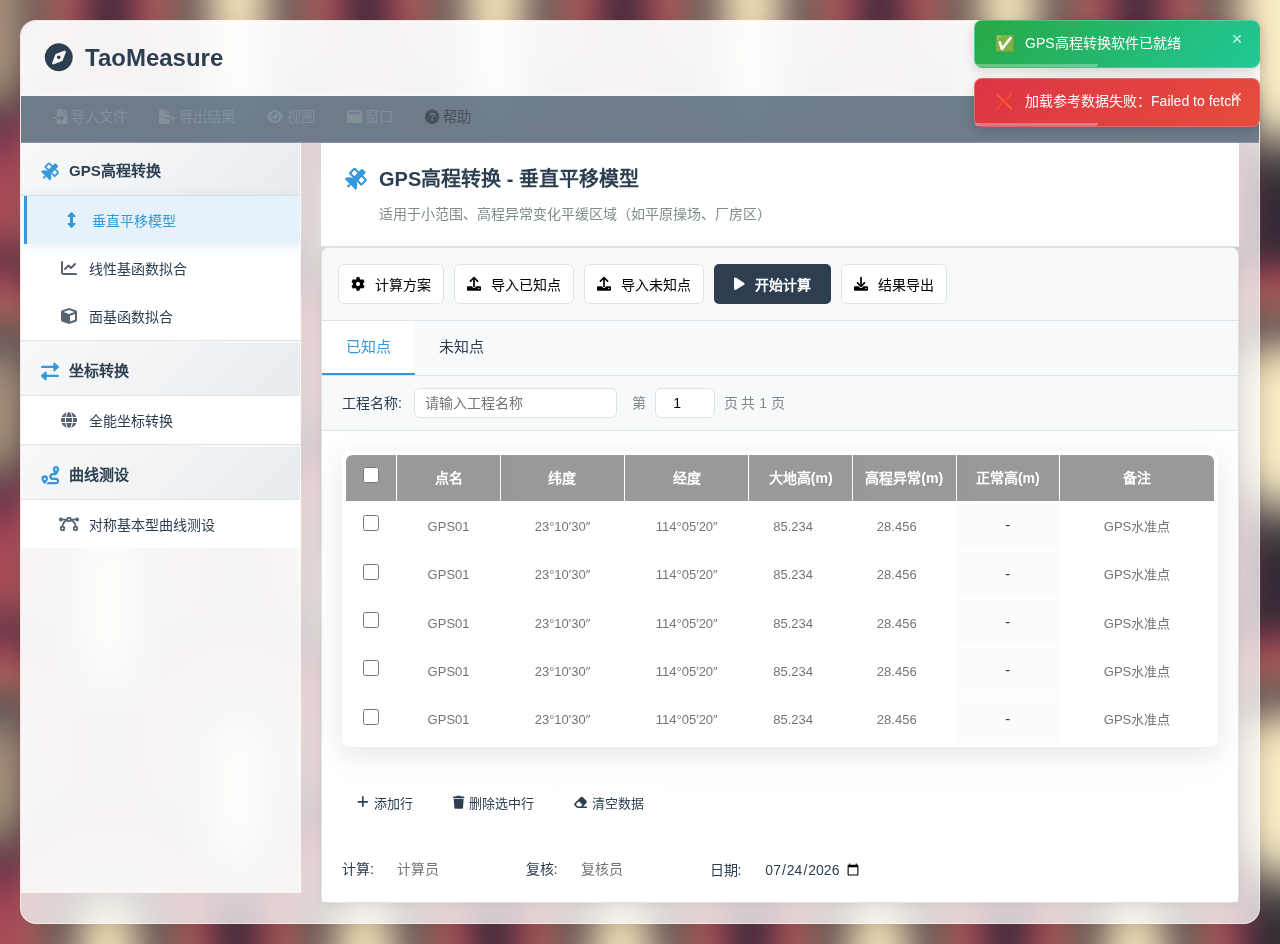
<file: frontend/public/index.html>
<!DOCTYPE html>
<html lang="zh-CN">
<head>
    <meta charset="UTF-8">
    <meta name="viewport" content="width=device-width, initial-scale=1.0">
    <title>TaoMeasure</title>
    <link rel="icon" type="image/x-icon" href="./favicon.ico">
    <link rel="stylesheet" href="./styles/main.css">
    <link rel="stylesheet" href="./styles/curve-design.css">
    <link rel="stylesheet" href="https://cdnjs.cloudflare.com/ajax/libs/font-awesome/6.0.0/css/all.min.css">
</head>
<body>
    <div class="container">
        <!-- 头部 -->
        <header>
            <div class="logo">
                <i class="fas fa-compass"></i>
                TaoMeasure
            </div>
            <div class="header-info">
                <span>Lingzhentaor</span>
            </div>
        </header>

        <!-- 菜单栏 -->
        <div class="menu-bar">
            <div class="menu-item disabled" onclick="fileHandler.showFileUploadDialog()">
                <i class="fas fa-file-import"></i> 导入文件
            </div>
            <div class="menu-item disabled" onclick="exportManager.showExportDialog()">
                <i class="fas fa-file-export"></i> 导出结果
            </div>
            <div class="menu-item disabled">
                <i class="fas fa-eye"></i> 视图
            </div>
            <div class="menu-item disabled">
                <i class="fas fa-window-maximize"></i> 窗口
            </div>
            <div class="menu-item">
                <i class="fas fa-question-circle"></i> 帮助
            </div>
        </div>

        <!-- 主要内容区域 -->
        <div class="main-content">
            <!-- 侧边栏 -->
            <div class="sidebar">
                <!-- GPS高程转换模块 -->
                <div class="module-group">
                    <div class="module-group-title">
                        <i class="fas fa-satellite"></i>
                        GPS高程转换
                    </div>
                    <div class="sub-module-list">
                        <button class="sub-module-btn active" data-module="gps" data-function="verticalTranslation">
                            <i class="fas fa-arrows-alt-v"></i>
                            垂直平移模型
                        </button>
                        <button class="sub-module-btn" data-module="gps" data-function="linearFitting">
                            <i class="fas fa-chart-line"></i>
                            线性基函数拟合
                        </button>
                        <button class="sub-module-btn" data-module="gps" data-function="surfaceFitting">
                            <i class="fas fa-cube"></i>
                            面基函数拟合
                        </button>
                    </div>
                </div>

                <!-- 坐标转换模块 -->
                <div class="module-group">
                    <div class="module-group-title">
                        <i class="fas fa-exchange-alt"></i>
                        坐标转换
                    </div>
                    <div class="sub-module-list">
                        <button class="sub-module-btn" data-module="coordinate" data-function="universal">
                            <i class="fas fa-globe"></i>
                            全能坐标转换
                        </button>
                    </div>
                </div>

                <!-- 曲线测设模块 -->
                <div class="module-group">
                    <div class="module-group-title">
                        <i class="fas fa-route"></i>
                        曲线测设
                    </div>
                    <div class="sub-module-list">
                        <button class="sub-module-btn" data-module="curve" data-function="transitionCurve">
                            <i class="fas fa-bezier-curve"></i>
                            对称基本型曲线测设
                        </button>
                        
                    </div>
                </div>
            </div>

            <!-- 内容区域 -->
            <div class="content-area">
                <!-- GPS高程转换模块工作区 -->
                <div class="work-area" id="gps-work-area">
                    <!-- 功能标题区域 -->
                    <div class="function-header">
                        <div class="function-title">
                            <i class="fas fa-satellite"></i>
                            <span id="currentFunctionTitle">GPS高程转换 - 垂直平移模型</span>
                        </div>
                        <div class="function-description" id="functionDescription">
                            适用于小范围、高程异常变化平缓区域（如平原操场、厂房区）
                        </div>
                    </div>

                    <!-- 计算区域 -->
                    <div class="calculation-area">
                        <!-- 表格容器 -->
                        <div class="table-container">
                            <!-- 工具栏 -->
                            <div class="table-toolbar">
                                <button class="tool-btn" id="settingsBtn"><i class="fas fa-cog"></i> 计算方案</button>
                                <button class="tool-btn" id="importKnownBtn"><i class="fas fa-upload"></i> 导入已知点</button>
                                <button class="tool-btn" id="importUnknownBtn"><i class="fas fa-upload"></i> 导入未知点</button>
                                <button class="tool-btn primary" id="calculateBtn"><i class="fas fa-play"></i> 开始计算</button>
                                <button class="tool-btn" id="exportBtn"><i class="fas fa-download"></i> 结果导出</button>
                            </div>

                            <!-- 选项卡 -->
                            <div class="tabs">
                                <div class="tab active" data-tab="known">已知点</div>
                                <div class="tab" data-tab="unknown">未知点</div>
                            </div>

                            <!-- 表格内容 -->
                            <div class="table-content">
                                <div class="project-info">
                                    <div class="info-row">
                                        <label>工程名称: <input type="text" id="projectName" placeholder="请输入工程名称"></label>
                                        <span class="page-info">第 <input type="number" id="currentPage" value="1" min="1"> 页 共 <span id="totalPages">1</span> 页</span>
                                    </div>
                                </div>
                                <div class="table-panel active" id="knownPointsTable">
                                    <div class="table-wrapper">
                                        <table class="data-table" id="knownPointsDataTable">
                                            <thead>
                                                <tr>
                                                    <th width="50"><input type="checkbox" id="selectAllKnown"></th>
                                                    <th width="100">点名</th>
                                                    <th width="120">纬度</th>
                                                    <th width="120">经度</th>
                                                    <th width="100">大地高(m)</th>
                                                    <th width="100">高程异常(m)</th>
                                                    <th width="100" class="calculated">正常高(m)</th>
                                                    <th width="150">备注</th>
                                                </tr>
                                            </thead>
                                            <tbody id="knownPointsBody"></tbody>
                                        </table>
                                    </div>
                                    <div class="table-actions">
                                        <button class="action-btn" id="addKnownRowBtn"><i class="fas fa-plus"></i> 添加行</button>
                                        <button class="action-btn" id="deleteKnownRowBtn"><i class="fas fa-trash"></i> 删除选中行</button>
                                        <button class="action-btn" id="clearKnownBtn"><i class="fas fa-eraser"></i> 清空数据</button>
                                    </div>
                                </div>
                                <div class="table-panel" id="unknownPointsTable">
                                    <div class="table-wrapper">
                                        <table class="data-table" id="unknownPointsDataTable">
                                            <thead>
                                                <tr>
                                                    <th width="50"><input type="checkbox" id="selectAllUnknown"></th>
                                                    <th width="100">点名</th>
                                                    <th width="120">纬度</th>
                                                    <th width="120">经度</th>
                                                    <th width="100">大地高(m)</th>
                                                    <th width="120" class="calculated">计算高程异常(m)</th>
                                                    <th width="100" class="calculated">正常高(m)</th>
                                                </tr>
                                            </thead>
                                            <tbody id="unknownPointsBody"></tbody>
                                        </table>
                                    </div>
                                    <div class="table-actions">
                                        <button class="action-btn" id="addUnknownRowBtn"><i class="fas fa-plus"></i> 添加行</button>
                                        <button class="action-btn" id="deleteUnknownRowBtn"><i class="fas fa-trash"></i> 删除选中行</button>
                                        <button class="action-btn" id="clearUnknownBtn"><i class="fas fa-eraser"></i> 清空数据</button>
                                    </div>
                                </div>
                                <div class="responsibility-info">
                                    <label>计算: <input type="text" id="calculator" placeholder="计算员"></label>
                                    <label>复核: <input type="text" id="checker" placeholder="复核员"></label>
                                    <label>日期: <input type="date" id="calcDate"></label>
                                </div>
                            </div>
                        </div>
                    </div>
                </div>

                <!-- 坐标转换工作区域 -->
                <div class="work-area" id="coordinate-work-area" style="display: none;">
                    <div class="content-header">
                        <h2 id="coordinate-function-title">综合坐标转换</h2>
                        <div class="header-tools">
                            <div class="coordinate-action-card">
                                <button class="tool-btn" id="universal-export-report"><i class="fas fa-file-signature"></i> 导出报告</button>
                                <button class="tool-btn" id="universal-clear-all"><i class="fas fa-broom"></i> 清空全部</button>
                                <button class="tool-btn primary" id="universal-compute-all"><i class="fas fa-play-circle"></i> 全面计算</button>
                            </div>
                        </div>
                    </div>

                    <div id="coordinate-default-content" class="function-content" style="display: none;">
                        <div class="placeholder-content">
                            <i class="fas fa-drafting-compass"></i>
                            <p>新的综合坐标转换模块已启用，请点击上方按钮导入数据或添加点。</p>
                        </div>
                    </div>

                    <div id="coordinate-universal-content" class="function-content universal-coordinate">
                        <section class="panel" id="common-points-panel">
                                <div class="panel-header">
                                    <h3><i class="fas fa-share-alt"></i> 公共点</h3>
                                    <div class="panel-tools">
                                        <button class="mini-btn" id="common-import-btn"><i class="fas fa-file-import"></i> 导入</button>
                                        <button class="mini-btn" id="common-export-btn"><i class="fas fa-file-export"></i> 导出</button>
                                        <button class="mini-btn" id="common-add-row"><i class="fas fa-plus"></i> 新增行</button>
                                        <button class="mini-btn" id="universal-clear-common"><i class="fas fa-eraser"></i> 清空</button>
                                    </div>
                                </div>
                            <div class="table-scroll">
                                <table id="common-points-table" class="data-table">
                                    <thead>
                                        <tr>
                                            <th rowspan="2">点名</th>
                                            <th colspan="9">原坐标系</th>
                                            <th colspan="9">目标坐标系</th>
                                        </tr>
                                        <tr>
                                            <th>B (°)</th>
                                            <th>L (°)</th>
                                            <th>H (m)</th>
                                            <th>X (m)</th>
                                            <th>Y (m)</th>
                                            <th>Z (m)</th>
                                            <th>x (m)</th>
                                            <th>y (m)</th>
                                            <th>h (m)</th>
                                            <th>B (°)</th>
                                            <th>L (°)</th>
                                            <th>H (m)</th>
                                            <th>X (m)</th>
                                            <th>Y (m)</th>
                                            <th>Z (m)</th>
                                            <th>x (m)</th>
                                            <th>y (m)</th>
                                            <th>h (m)</th>
                                        </tr>
                                    </thead>
                                    <tbody></tbody>
                                </table>
                            </div>
                        </section>

                        <div class="panel-grid two-column">
                            <section class="panel" id="seven-parameter-panel">
                                <div class="panel-header">
                                    <h3><i class="fas fa-cube"></i> 七参数</h3>
                                    <div class="panel-tools">
                                        <label class="inline-label"><input type="checkbox" id="seven-manual-toggle"> 手动录入</label>
                                    </div>
                                </div>
                                <div class="parameter-grid" id="seven-parameter-grid">
                                    <div class="parameter-field">
                                        <label for="seven-dx">ΔX (m)</label>
                                        <input type="number" id="seven-dx" data-field="dx" step="0.001" class="parameter-input" readonly>
                                    </div>
                                    <div class="parameter-field">
                                        <label for="seven-dy">ΔY (m)</label>
                                        <input type="number" id="seven-dy" data-field="dy" step="0.001" class="parameter-input" readonly>
                                    </div>
                                    <div class="parameter-field">
                                        <label for="seven-dz">ΔZ (m)</label>
                                        <input type="number" id="seven-dz" data-field="dz" step="0.001" class="parameter-input" readonly>
                                    </div>
                                    <div class="parameter-field">
                                        <label for="seven-rx">εX (″)</label>
                                        <input type="number" id="seven-rx" data-field="rx_arcsec" step="0.001" class="parameter-input" readonly>
                                    </div>
                                    <div class="parameter-field">
                                        <label for="seven-ry">εY (″)</label>
                                        <input type="number" id="seven-ry" data-field="ry_arcsec" step="0.001" class="parameter-input" readonly>
                                    </div>
                                    <div class="parameter-field">
                                        <label for="seven-rz">εZ (″)</label>
                                        <input type="number" id="seven-rz" data-field="rz_arcsec" step="0.001" class="parameter-input" readonly>
                                    </div>
                                    <div class="parameter-field">
                                        <label for="seven-scale">尺度 (ppm)</label>
                                        <input type="number" id="seven-scale" data-field="scale_ppm" step="0.001" class="parameter-input" readonly>
                                    </div>
                                </div>
                                <div class="parameter-meta" id="seven-parameter-meta"></div>
                            </section>

                            <section class="panel" id="four-parameter-panel">
                                <div class="panel-header">
                                    <h3><i class="fas fa-ruler-combined"></i> 四参数</h3>
                                    <div class="panel-tools">
                                        <label class="inline-label"><input type="checkbox" id="four-manual-toggle"> 手动录入</label>
                                    </div>
                                </div>
                                <div class="parameter-grid" id="four-parameter-grid">
                                    <div class="parameter-field">
                                        <label for="four-dx">Δx (m)</label>
                                        <input type="number" id="four-dx" data-field="dx" step="0.001" class="parameter-input" readonly>
                                    </div>
                                    <div class="parameter-field">
                                        <label for="four-dy">Δy (m)</label>
                                        <input type="number" id="four-dy" data-field="dy" step="0.001" class="parameter-input" readonly>
                                    </div>
                                    <div class="parameter-field">
                                        <label for="four-rotation">旋转 (″)</label>
                                        <input type="number" id="four-rotation" data-field="rotation_arcsec" step="0.001" class="parameter-input" readonly>
                                    </div>
                                    <div class="parameter-field">
                                        <label for="four-scale">尺度 (ppm)</label>
                                        <input type="number" id="four-scale" data-field="scale_ppm" step="0.001" class="parameter-input" readonly>
                                    </div>
                                </div>
                                <div class="parameter-meta" id="four-parameter-meta"></div>
                            </section>
                        </div>

                        <div class="panel-grid two-column">
                            <section class="panel" id="source-system-panel">
                                <div class="panel-header">
                                    <h3><i class="fas fa-map-marker-alt"></i> 原坐标系参数</h3>
                                </div>
                                <div class="system-form" id="source-system-form">
                                    <div class="form-row">
                                        <label>坐标系名称</label>
                                        <input type="text" class="system-input" data-target="name" placeholder="如: 原始坐标系">
                                    </div>
                                    <div class="form-row">
                                        <label>参考椭球</label>
                                        <select class="system-select ellipsoid-select" data-target="ellipsoid.name"></select>
                                    </div>
                                    <div class="form-row two">
                                        <label>长半轴 a (m)</label>
                                        <input type="number" class="system-input" data-target="ellipsoid.a" step="0.001">
                                        <label>扁率分母 1/f</label>
                                        <input type="number" class="system-input" data-target="ellipsoid.inverse_flattening" step="0.000001">
                                    </div>
                                    <div class="form-row two">
                                        <label>中央子午线 (°)</label>
                                        <input type="number" class="system-input" data-target="projection.central_meridian" step="0.000001">
                                        <label>带宽 (°)</label>
                                        <input type="number" class="system-input" data-target="projection.zone_width" step="0.1" value="3">
                                    </div>
                                    <div class="form-row two">
                                        <label>Y轴加常数 (m)</label>
                                        <input type="number" class="system-input" data-target="projection.false_easting" step="0.001" value="500000">
                                        <label>假北 (m)</label>
                                        <input type="number" class="system-input" data-target="projection.false_northing" step="0.001" value="0">
                                    </div>
                                    <div class="form-row two">
                                        <label>尺度因子 k0</label>
                                        <input type="number" class="system-input" data-target="projection.scale_factor" step="0.000001" value="1">
                                        <label>投影面高 (m)</label>
                                        <input type="number" class="system-input" data-target="projection.projection_height" step="0.001" value="0">
                                    </div>
                                    <div class="form-row">
                                        <label>大地水准面差 (m)</label>
                                        <input type="number" class="system-input" data-target="geoid.undulation" step="0.001" value="0">
                                    </div>
                                </div>
                            </section>

                            <section class="panel" id="target-system-panel">
                                <div class="panel-header">
                                    <h3><i class="fas fa-map-marked-alt"></i> 目标坐标系参数</h3>
                                </div>
                                <div class="system-form" id="target-system-form">
                                    <div class="form-row">
                                        <label>坐标系名称</label>
                                        <input type="text" class="system-input" data-target="name" placeholder="如: 目标坐标系">
                                    </div>
                                    <div class="form-row">
                                        <label>参考椭球</label>
                                        <select class="system-select ellipsoid-select" data-target="ellipsoid.name"></select>
                                    </div>
                                    <div class="form-row two">
                                        <label>长半轴 a (m)</label>
                                        <input type="number" class="system-input" data-target="ellipsoid.a" step="0.001">
                                        <label>扁率分母 1/f</label>
                                        <input type="number" class="system-input" data-target="ellipsoid.inverse_flattening" step="0.000001">
                                    </div>
                                    <div class="form-row two">
                                        <label>中央子午线 (°)</label>
                                        <input type="number" class="system-input" data-target="projection.central_meridian" step="0.000001">
                                        <label>带宽 (°)</label>
                                        <input type="number" class="system-input" data-target="projection.zone_width" step="0.1" value="3">
                                    </div>
                                    <div class="form-row two">
                                        <label>Y轴加常数 (m)</label>
                                        <input type="number" class="system-input" data-target="projection.false_easting" step="0.001" value="500000">
                                        <label>假北 (m)</label>
                                        <input type="number" class="system-input" data-target="projection.false_northing" step="0.001" value="0">
                                    </div>
                                    <div class="form-row two">
                                        <label>尺度因子 k0</label>
                                        <input type="number" class="system-input" data-target="projection.scale_factor" step="0.000001" value="1">
                                        <label>投影面高 (m)</label>
                                        <input type="number" class="system-input" data-target="projection.projection_height" step="0.001" value="0">
                                    </div>
                                    <div class="form-row">
                                        <label>大地水准面差 (m)</label>
                                        <input type="number" class="system-input" data-target="geoid.undulation" step="0.001" value="0">
                                    </div>
                                </div>
                            </section>
                        </div>

                        <section class="panel" id="points-panel">
                            <div class="panel-header">
                                <h3><i class="fas fa-list"></i> 待转换点</h3>
                                <div class="panel-tools">
                                    <button class="mini-btn" id="points-import-btn"><i class="fas fa-file-import"></i> 导入</button>
                                    <button class="mini-btn" id="points-export-btn"><i class="fas fa-file-export"></i> 导出</button>
                                    <button class="mini-btn" id="points-add-row"><i class="fas fa-plus"></i> 新增行</button>
                                    <button class="mini-btn" id="universal-clear-points"><i class="fas fa-eraser"></i> 清空</button>
                                </div>
                            </div>
                            <div class="table-scroll">
                                <table id="points-table" class="data-table">
                                    <thead>
                                        <tr>
                                            <th>点名</th>
                                            <th>B (°)</th>
                                            <th>L (°)</th>
                                            <th>H (m)</th>
                                            <th>X (m)</th>
                                            <th>Y (m)</th>
                                            <th>Z (m)</th>
                                            <th>x (m)</th>
                                            <th>y (m)</th>
                                            <th>h (m)</th>
                                        </tr>
                                    </thead>
                                    <tbody></tbody>
                                </table>
                            </div>
                        </section>

                        <section class="panel" id="results-panel">
                            <div class="panel-header">
                                <h3><i class="fas fa-check-circle"></i> 转换结果</h3>
                                <div class="panel-tools">
                                    <button class="mini-btn" id="results-import-btn"><i class="fas fa-file-import"></i> 导入</button>
                                    <button class="mini-btn" id="results-export-btn"><i class="fas fa-file-export"></i> 导出</button>
                                </div>
                            </div>
                            <div class="table-scroll">
                                <table id="results-table" class="data-table">
                                    <thead>
                                        <tr>
                                            <th>点名</th>
                                            <th>B (°)</th>
                                            <th>L (°)</th>
                                            <th>H (m)</th>
                                            <th>X (m)</th>
                                            <th>Y (m)</th>
                                            <th>Z (m)</th>
                                            <th>x (m)</th>
                                            <th>y (m)</th>
                                            <th>h (m)</th>
                                            <th>备注</th>
                                        </tr>
                                    </thead>
                                    <tbody></tbody>
                                </table>
                            </div>
                        </section>

                        <section class="panel" id="accuracy-panel">
                            <div class="panel-header">
                                <h3><i class="fas fa-chart-line"></i> 精度评定</h3>
                            </div>
                            <div class="accuracy-content" id="accuracy-content">
                                <div class="accuracy-controls">
                                    <label for="accuracy-split-slider"><i class="fas fa-sliders-h"></i> 上下布局比例调整</label>
                                    <input type="range" id="accuracy-split-slider" min="30" max="70" value="50">
                                    <span class="accuracy-split-display" id="accuracy-split-display">50% / 50%</span>
                                </div>
                                <div class="accuracy-stack" id="accuracy-stack">
                                    <div class="accuracy-pane" data-pane="seven">
                                        <div class="accuracy-card" id="seven-accuracy-card">
                                            <div class="accuracy-card-header">
                                                <h4><i class="fas fa-cube"></i> 七参数精度总览</h4>
                                                <span class="accuracy-meta" id="seven-accuracy-meta"></span>
                                            </div>
                                            <div class="accuracy-summary" id="seven-accuracy-summary"></div>
                                            <table class="data-table compact" id="seven-accuracy-table">
                                                <thead>
                                                    <tr>
                                                        <th>指标</th>
                                                        <th>Vx (m)</th>
                                                        <th>Vy (m)</th>
                                                        <th>Vz (m)</th>
                                                    </tr>
                                                </thead>
                                                <tbody></tbody>
                                            </table>
                                        </div>
                                    </div>
                                    <div class="accuracy-pane" data-pane="four">
                                        <div class="accuracy-card" id="four-accuracy-card">
                                            <div class="accuracy-card-header">
                                                <h4><i class="fas fa-ruler-combined"></i> 四参数精度总览</h4>
                                                <span class="accuracy-meta" id="four-accuracy-meta"></span>
                                            </div>
                                            <div class="accuracy-summary" id="four-accuracy-summary"></div>
                                            <table class="data-table compact" id="four-accuracy-table">
                                                <thead>
                                                    <tr>
                                                        <th>指标</th>
                                                        <th>Vx (m)</th>
                                                        <th>Vy (m)</th>
                                                    </tr>
                                                </thead>
                                                <tbody></tbody>
                                            </table>
                                        </div>
                                    </div>
                                </div>
                                <div class="accuracy-placeholder" id="accuracy-placeholder">
                                    <i class="fas fa-clipboard-check"></i>
                                    <p>计算完成后将在此展示七参数与四参数的精度指标及残差明细。</p>
                                </div>
                            </div>
                        </section>

                        <section class="panel" id="diagnostics-panel">
                            <div class="panel-header">
                                <h3><i class="fas fa-info-circle"></i> 诊断信息</h3>
                            </div>
                            <ul id="universal-messages" class="message-list"></ul>
                        </section>
                    </div>
                </div>

                <!-- 综合坐标转换导入模态框 -->
                <div class="modal" id="universalImportModal">
                    <div class="modal-content modal-large">
                        <div class="modal-header">
                            <h3><i class="fas fa-file-import"></i> 导入坐标数据</h3>
                            <button class="modal-close" data-close-modal="universalImportModal">&times;</button>
                        </div>
                        <div class="modal-body">
                            <div class="form-row">
                                <label>目标表格</label>
                                <select id="universal-import-target" class="system-select">
                                    <option value="common">公共点表</option>
                                    <option value="points">待转换点表</option>
                                    <option value="seven">七参数</option>
                                    <option value="four">四参数</option>
                                    <option value="source_system">原坐标系参数</option>
                                    <option value="target_system">目标坐标系参数</option>
                                </select>
                            </div>
                            <div class="form-row">
                                <label>数据说明</label>
                                <p class="hint-text">支持CSV/空格分隔或 key=value 形式，可直接粘贴Excel内容。</p>
                            </div>
                            <textarea id="universal-import-raw" rows="12" placeholder="点名,B,L,H,X,Y,Z,x,y,h,B,L,H,X,Y,Z,x,y,h"></textarea>
                        </div>
                        <div class="modal-footer">
                            <button class="tool-btn" data-close-modal="universalImportModal">取消</button>
                            <button class="tool-btn primary" id="universal-import-confirm">导入</button>
                        </div>
                    </div>
                </div>

                <!-- 坐标模块导出设置弹窗 -->
                <div class="modal" id="coordinateExportModal">
                    <div class="modal-content modal-medium">
                        <div class="modal-header">
                            <h3 id="coordinate-export-title"><i class="fas fa-file-export"></i> 导出设置</h3>
                            <button class="modal-close" data-close-modal="coordinateExportModal">&times;</button>
                        </div>
                        <div class="modal-body">
                            <div class="export-section">
                                <h4>导出格式</h4>
                                <div class="format-grid" id="coordinate-export-format">
                                    <label class="format-option">
                                        <input type="radio" name="coordinateExportFormat" value="txt" checked>
                                        <span class="format-label">
                                            <i class="fas fa-file-alt"></i>
                                            <strong>TXT文本</strong>
                                            <small>制表符分隔</small>
                                        </span>
                                    </label>
                                    <label class="format-option">
                                        <input type="radio" name="coordinateExportFormat" value="dat">
                                        <span class="format-label">
                                            <i class="fas fa-database"></i>
                                            <strong>DAT数据</strong>
                                            <small>标准数值格式</small>
                                        </span>
                                    </label>
                                    <label class="format-option">
                                        <input type="radio" name="coordinateExportFormat" value="csv">
                                        <span class="format-label">
                                            <i class="fas fa-table"></i>
                                            <strong>CSV表格</strong>
                                            <small>逗号分隔</small>
                                        </span>
                                    </label>
                                    <label class="format-option">
                                        <input type="radio" name="coordinateExportFormat" value="excel">
                                        <span class="format-label">
                                            <i class="fas fa-file-excel"></i>
                                            <strong>Excel工作簿</strong>
                                            <small>兼容.xls</small>
                                        </span>
                                    </label>
                                    <label class="format-option">
                                        <input type="radio" name="coordinateExportFormat" value="word">
                                        <span class="format-label">
                                            <i class="fas fa-file-word"></i>
                                            <strong>Word文档</strong>
                                            <small>适合报告打印</small>
                                        </span>
                                    </label>
                                </div>
                            </div>
                            <div class="export-section" id="coordinate-export-options-section" style="display: none;">
                                <h4>内容选项</h4>
                                <div class="content-options" id="coordinate-export-options"></div>
                            </div>
                            <div class="export-section">
                                <h4>文件设置</h4>
                                <div class="file-settings">
                                    <div class="param-row">
                                        <label class="param-label">文件名称</label>
                                        <input type="text" id="coordinate-export-filename" class="param-input" placeholder="例如：coordinate_export">
                                    </div>
                                    <div class="param-row" id="coordinate-export-decimal-row">
                                        <label class="param-label">数值小数位</label>
                                        <input type="number" id="coordinate-export-decimals" class="param-input" min="0" max="10" value="3">
                                    </div>
                                    <div class="param-row decimal-groups-row" id="coordinate-export-decimal-groups" style="display: none;">
                                        <label class="param-label">分类小数位</label>
                                        <div class="decimal-settings-grid" id="coordinate-export-decimal-grid"></div>
                                    </div>
                                    <p class="param-hint" id="coordinate-export-decimal-hint" style="display: none;">可针对B/L、H、XYZ、平面坐标等分别设置小数位</p>
                                    <label class="inline-label"><input type="checkbox" id="coordinate-export-include-header" checked> 包含表头</label>
                                    <label class="inline-label"><input type="checkbox" id="coordinate-export-include-timestamp" checked> 文件名附加时间戳</label>
                                </div>
                            </div>
                        </div>
                        <div class="modal-footer">
                            <button class="tool-btn" data-close-modal="coordinateExportModal">取消</button>
                            <button class="tool-btn primary" id="coordinate-export-confirm">确认导出</button>
                        </div>
                    </div>
                </div>

                <!-- 字段映射模态框 -->
                <div class="modal" id="fieldMappingModal">
                    <div class="modal-content modal-large">
                        <div class="modal-header">
                            <h3><i class="fas fa-exchange-alt"></i> 字段映射</h3>
                            <button class="modal-close" data-close-modal="fieldMappingModal">&times;</button>
                        </div>
                        <div class="modal-body">
                            <div class="form-row">
                                <label>数据预览</label>
                                <div id="data-preview" class="data-preview-container"></div>
                            </div>
                            <div class="form-row">
                                <label>字段映射</label>
                                <div id="field-mapping-container" class="field-mapping-container"></div>
                            </div>
                        </div>
                        <div class="modal-footer">
                            <button class="tool-btn" id="cancelFieldMapping">取消</button>
                            <button class="tool-btn primary" id="field-mapping-confirm">确认映射</button>
                        </div>
                    </div>
                </div>

                <!-- 曲线测设工作区域 -->
                <div class="work-area" id="curve-work-area" style="display: none;">
                    <!-- 默认提示信息 -->
                    <div id="curve-default-content" class="function-content-wrapper">
                        <div class="placeholder-content">
                            <i class="fas fa-route"></i>
                            <p>请从左侧选择一个曲线测设功能。</p>
                        </div>
                    </div>

                    <!-- 对称基本型曲线测设 -->
                    <div id="transitionCurve-content" class="function-content-wrapper" style="display: none;">
                        <!-- 功能标题区域 -->
                        <div class="function-header">
                            <div class="function-title">
                                <i class="fas fa-bezier-curve"></i>
                                <span id="currentCurveFunctionTitle">曲线测设 - 对称基本型曲线测设</span>
                            </div>
                            <div class="function-description" id="curveFunctionDescription">
                                核心功能，支持“综合要素计算→主点坐标→中桩坐标→边桩坐标→DXF导出”全流程
                            </div>
                        </div>

                        
                    </div>
                </div>
        </div>
    </div>

    <!-- 垂直平移模型计算方案设置 -->
    <div class="modal" id="verticalTranslationSettingsModal">
        <div class="modal-content">
            <div class="modal-header">
                <h3>垂直平移模型 - 计算方案设置</h3>
                <button class="modal-close" onclick="closeModal('xyzToBLHSettingsModal')">&times;</button>
            </div>
            <div class="modal-body">

                <!-- 模型说明 -->
                <div class="param-group">
                    <h4><i class="fas fa-info-circle"></i> 模型说明</h4>
                    <div class="model-description">
                        <p><strong>垂直平移模型</strong>适用于小范围、高程异常变化平缓的区域。</p>
                        <p><strong>计算公式:</strong> ζ̄ = (1/n) × Σζᵢ</p>
                        <p><strong>适用场景:</strong> 平原操场、厂房区等小范围区域</p>
                        <p><strong>最少点数:</strong> ≥1个已知GPS水准点</p>
                    </div>
                </div>
            </div>
            <div class="modal-footer">
                <button class="tool-btn" onclick="closeModal('verticalTranslationSettingsModal')">取消</button>
                <button class="tool-btn" onclick="showHelp('verticalTranslation')">帮助</button>
                <button class="tool-btn primary" id="saveVerticalSettingsBtn">确定</button>
            </div>
        </div>
    </div>

    <!-- 线性基函数拟合计算方案设置 -->
    <div class="modal" id="linearFittingSettingsModal">
        <div class="modal-content">
            <div class="modal-header">
                <h3>线性基函数拟合 - 计算方案设置</h3>
                <button class="modal-close" onclick="closeModal('blhToXYZSettingsModal')">&times;</button>
            </div>
            <div class="modal-body">
                <!-- 线性模型专属参数 -->
                <div class="param-group">
                    <h4><i class="fas fa-route"></i> 独立线路坐标系参数</h4>
                    <div class="param-row">
                        <label class="param-label">中央子午线:</label>
                        <select class="param-input" name="central_meridian_type">
                            <option value="auto">测区平均经度（默认）</option>
                            <option value="manual">手动输入</option>
                        </select>
                    </div>
                    <div class="param-row manual-meridian" style="display: none;">
                        <label class="param-label">中央子午线(°′″):</label>
                        <input type="text" class="param-input" name="central_meridian_manual" value="114°00′00″" placeholder="如: 114°00′00″">
                    </div>
                    <div class="param-row">
                        <label class="param-label">抵偿高程面:</label>
                        <select class="param-input" name="compensation_height_type">
                            <option value="auto">测区平均大地高（默认）</option>
                            <option value="manual">手动输入</option>
                        </select>
                    </div>
                    <div class="param-row manual-height" style="display: none;">
                        <label class="param-label">抵偿高程面(m):</label>
                        <input type="number" class="param-input" name="compensation_height_manual" value="0" step="0.001">
                    </div>
                    <div class="param-row">
                        <label class="param-label">中线起点:</label>
                        <select class="param-input" name="centerline_origin_type">
                            <option value="auto">系统拟合（默认）</option>
                            <option value="manual">手动输入</option>
                        </select>
                    </div>
                    <div class="param-row manual-origin" style="display: none;">
                        <label class="param-label">起点纬度(°′″):</label>
                        <input type="text" class="param-input" name="origin_latitude" placeholder="如: 23°10′00″">
                    </div>
                    <div class="param-row manual-origin" style="display: none;">
                        <label class="param-label">起点经度(°′″):</label>
                        <input type="text" class="param-input" name="origin_longitude" placeholder="如: 114°00′00″">
                    </div>
                </div>

                <!-- 拟合模型选择 -->
                <div class="param-group">
                    <h4><i class="fas fa-chart-line"></i> 拟合模型选择</h4>
                    <div class="param-row">
                        <label class="param-label">模型类型:</label>
                        <div class="radio-group">
                            <label class="radio-label">
                                <input type="radio" name="fitting_model" value="linear" checked>
                                <span>直线模型: ζᵢ = α₀ + α₁yᵢ</span>
                            </label>
                            <label class="radio-label">
                                <input type="radio" name="fitting_model" value="quadratic">
                                <span>二次曲线模型: ζᵢ = α₀ + α₁yᵢ + α₂yᵢ²（默认）</span>
                            </label>
                        </div>
                    </div>
                </div>

                <!-- 模型说明 -->
                <div class="param-group">
                    <h4><i class="fas fa-info-circle"></i> 模型说明</h4>
                    <div class="model-description">
                        <p><strong>线性基函数拟合</strong>适用于铁路、公路等线性工程。</p>
                        <p><strong>适用场景:</strong> 线性工程，含独立线路坐标系建立</p>
                        <p><strong>最少点数:</strong> 直线模型≥2个点，二次曲线模型≥3个点</p>
                    </div>
                </div>
            </div>
            <div class="modal-footer">
                <button class="tool-btn" onclick="closeModal('linearFittingSettingsModal')">取消</button>
                <button class="tool-btn" onclick="showHelp('linearFitting')">帮助</button>
                <button class="tool-btn primary" id="saveLinearSettingsBtn">确定</button>
            </div>
        </div>
    </div>

    <!-- 面基函数拟合计算方案设置 -->
    <div class="modal" id="surfaceFittingSettingsModal">
        <div class="modal-content">
            <div class="modal-header">
                <h3>面基函数拟合 - 计算方案设置</h3>
                <button class="modal-close" onclick="closeModal('xyzToBLHSettingsModal')">&times;</button>
            </div>
            <div class="modal-body">
                <!-- 面拟合专属参数 -->
                <div class="param-group">
                    <h4><i class="fas fa-map-marked-alt"></i> 参考点设置</h4>
                    <div class="param-row">
                        <label class="param-label">参考点选择:</label>
                        <select class="param-input" name="reference_point_type">
                            <option value="auto">自动选择（测区中心）</option>
                            <option value="select">从已知点中选择</option>
                            <option value="manual">手动输入坐标</option>
                        </select>
                    </div>
                    <div class="param-row select-reference" style="display: none;">
                        <label class="param-label">选择已知点:</label>
                        <select class="param-input" name="reference_point_name">
                            <option value="">请先添加已知点数据</option>
                        </select>
                    </div>
                    <div class="param-row manual-reference" style="display: none;">
                        <label class="param-label">参考点纬度(°′″):</label>
                        <input type="text" class="param-input" name="reference_latitude" placeholder="如: 23°10′00″">
                    </div>
                    <div class="param-row manual-reference" style="display: none;">
                        <label class="param-label">参考点经度(°′″):</label>
                        <input type="text" class="param-input" name="reference_longitude" placeholder="如: 114°00′00″">
                    </div>
                </div>

                <!-- 拟合模型选择 -->
                <div class="param-group">
                    <h4><i class="fas fa-cube"></i> 拟合模型选择</h4>
                    <div class="param-row">
                        <label class="param-label">模型类型:</label>
                        <div class="radio-group">
                            <label class="radio-label">
                                <input type="radio" name="surface_model" value="plane">
                                <span>平面模型: ζᵢ = α₀ + α₁ΔBᵢ + α₃ΔLᵢ</span>
                            </label>
                            <label class="radio-label">
                                <input type="radio" name="surface_model" value="quadratic" checked>
                                <span>二次曲面模型: ζᵢ = α₀ + α₁ΔBᵢ + α₂ΔBᵢ² + α₃ΔLᵢ + α₄ΔLᵢ² + α₅ΔBᵢΔLᵢ（默认）</span>
                            </label>
                        </div>
                    </div>
                </div>

                <!-- 模型说明 -->
                <div class="param-group">
                    <h4><i class="fas fa-info-circle"></i> 模型说明</h4>
                    <div class="model-description">
                        <p><strong>面基函数拟合</strong>适用于大面积、地形略有起伏的面状区域。</p>
                        <p><strong>适用场景:</strong> 大面积测区，含参考点设置</p>
                        <p><strong>最少点数:</strong> 平面模型≥3个点，二次曲面模型≥6个点</p>
                        <p><strong>参考点建议:</strong> 选择靠近测区中心位置的已知点</p>
                    </div>
                </div>
            </div>
            <div class="modal-footer">
                <button class="tool-btn" onclick="closeModal('surfaceFittingSettingsModal')">取消</button>
                <button class="tool-btn" onclick="showHelp('surfaceFitting')">帮助</button>
                <button class="tool-btn primary" id="saveSurfaceSettingsBtn">确定</button>
            </div>
        </div>
    </div>

    <!-- 数据导入模态框 -->
    <div class="modal" id="importModal">
        <div class="modal-content">
            <div class="modal-header">
                <h3 id="importModalTitle">导入已知点数据</h3>
                <button class="modal-close" onclick="closeModal('blhToXYZSettingsModal')">&times;</button>
            </div>
            <div class="modal-body">
                <div class="import-tabs">
                    <div class="import-tab active" data-tab="file">文件导入</div>
                    <div class="import-tab" data-tab="manual">手动输入</div>
                </div>
                
                <div class="import-content">
                    <!-- 文件导入 -->
                    <div class="import-panel active" id="fileImportPanel">
                        <div class="file-upload" id="dropZone">
                            <i class="fas fa-calculator mb-16 upload-icon-large"></i>
                            <p>拖拽文件到此处或点击选择文件</p>
                            <p class="text-small-muted">支持 TXT, DAT 格式</p>
                            <input type="file" id="fileInput" accept=".txt,.dat" style="display: none;">
                            <button class="tool-btn primary" onclick="document.getElementById('fileInput').click()">
                                <i class="fas fa-folder-open"></i> 选择文件
                            </button>
                        </div>
                        
                        <div class="file-format-info">
                            <h4>文件格式说明:</h4>
                            <p><strong>已知点格式:</strong> 点名 纬度 经度 大地高 高程异常</p>
                            <p><strong>未知点格式:</strong> 点名 纬度 经度 大地高</p>
                            <p><strong>示例:</strong></p>
                            <pre>GPS01 23°10′30″ 114°05′20″ 85.234 28.456
GPS02 23°11′15″ 114°06′10″ 86.123 28.523</pre>
                        </div>
                    </div>
                    
                    <!-- 手动输入 -->
                    <div class="import-panel" id="manualImportPanel">
                        <div class="manual-input-form">
                            <div class="input-row">
                                <label>点名:</label>
                                <input type="text" id="manualPointName" placeholder="如: GPS01">
                            </div>
                            <div class="input-row">
                                <label>纬度:</label>
                                <input type="text" id="manualLatitude" placeholder="如: 23°10′30″ 或 23.175">
                            </div>
                            <div class="input-row">
                                <label>经度:</label>
                                <input type="text" id="manualLongitude" placeholder="如: 114°05′20″ 或 114.089">
                            </div>
                            <div class="input-row">
                                <label>大地高(m):</label>
                                <input type="number" id="manualEllipsoidHeight" step="0.001" placeholder="如: 85.234">
                            </div>
                            <div class="input-row" id="manualHeightAnomalyRow">
                                <label>高程异常(m):</label>
                                <input type="number" id="manualHeightAnomaly" step="0.001" placeholder="如: 28.456">
                            </div>
                            <button class="tool-btn primary" id="addManualPointBtn">
                                <i class="fas fa-plus"></i> 添加到表格
                            </button>
                        </div>
                    </div>
                </div>
            </div>
            <div class="modal-footer">
                <button class="tool-btn" onclick="closeModal('importModal')">关闭</button>
            </div>
        </div>
    </div>

    <!-- 脚本文件 -->

    <script src="./scripts/notification-system.js" defer></script>
    <script src="./scripts/script.js" defer></script>
    <script src="./scripts/linear-surface-fitting.js" defer></script>
    <script src="./scripts/coordinate-universal.js" defer></script>
    <script src="./scripts/file-handler.js" defer></script>
    <script src="./scripts/export-enhanced.js" defer></script>
    <script src="./scripts/curve-design-service.js" defer></script>
    <script src="./scripts/dxf-export-service.js" defer></script>
    <script src="./scripts/curve-design.js" defer></script>
    <script src="./scripts/curve-combined-table.js" defer></script>
    <script src="./scripts/curve-export.js" defer></script>
</body>
</html>
</file>
<file: frontend/main.css>
/* 基于原来样式的工程测量软件界面 - 优化版 */
:root {
    --primary-color: #2c3e50;
    --secondary-color: #3498db;
    --accent-color: #e74c3c;
    --success-color: #27ae60;
    --warning-color: #f39c12;
    
    --card-bg: #ffffff;
    --app-bg: #f5f7fa;
    --text-primary: #2c3e50;
    --text-secondary: #7f8c8d;
    --border-color: #dce4e6;
    
    --shadow-sm: 0 2px 8px rgba(0, 0, 0, 0.05);
    --shadow-md: 0 4px 12px rgba(0, 0, 0, 0.08);
    --shadow-lg: 0 8px 24px rgba(0, 0, 0, 0.12);
    
    --radius-sm: 6px;
    --radius-md: 8px;
    --radius-lg: 12px;
    --radius-xl: 16px;
    
    --transition: all 0.3s ease;
}

* {
    margin: 0;
    padding: 0;
    box-sizing: border-box;
    font-family: 'Segoe UI', 'Microsoft YaHei', sans-serif;
}

body {
    background: url('background.jpg') center/cover no-repeat fixed;
    filter: saturate(100%) brightness(100%);
    color: var(--text-primary);
    line-height: 1.6;
    min-height: 100vh;
    padding: 20px;
    backdrop-filter: blur(20px);
    -webkit-backdrop-filter: blur(20px);
    position: relative;
}

body::before {
    content: '';
    position: fixed;
    top: 0;
    left: 0;
    width: 100%;
    height: 100%;
    background: rgba(255, 255, 255, 0.1);
    z-index: -1;
}

.container {
    max-width: 1600px;
    margin: 0 auto;
    background: rgba(255, 255, 255, 0.7);
    border-radius: var(--radius-xl);
    box-shadow: 0 8px 32px rgba(0, 0, 0, 0.1);
    overflow: hidden;
    border: 1px solid rgba(255, 255, 255, 0.5);
    backdrop-filter: blur(20px);
    -webkit-backdrop-filter: blur(20px);
}

header {
    background: rgba(255, 255, 255, 0.3);
    color: #2c3e50;
    padding: 18px 24px;
    display: flex;
    justify-content: space-between;
    align-items: center;
    border-top-left-radius: var(--radius-xl);
    border-top-right-radius: var(--radius-xl);
    border-bottom: 1px solid rgba(255, 255, 255, 0.5);
    backdrop-filter: blur(10px);
    -webkit-backdrop-filter: blur(10px);
}

.logo {
    font-size: 24px;
    font-weight: bold;
    display: flex;
    align-items: center;
}

.logo i {
    margin-right: 12px;
    font-size: 28px;
}

.header-info {
    font-size: 14px;
    opacity: 0.9;
}

.menu-bar {
    display: flex;
    background: rgba(52, 73, 94, 0.7);
    padding: 0 16px;
    border-bottom: 1px solid rgba(255, 255, 255, 0.2);
    backdrop-filter: blur(10px);
    -webkit-backdrop-filter: blur(10px);
}

.menu-item {
    padding: 14px 22px;
    color: white;
    cursor: pointer;
    transition: var(--transition);
    border-bottom: 3px solid transparent;
    font-size: 15px;
}

.menu-item:hover:not(.disabled) {
    background: rgba(255, 255, 255, 0.08);
    border-bottom: 3px solid var(--secondary-color);
}

.menu-item.disabled {
    color: #95a5a6;
    cursor: not-allowed;
}

.main-content {
    display: flex;
    min-height: 750px;
}

.sidebar {
    width: 280px;
    background: rgba(255, 255, 255, 0.3);
    padding: 0;
    border-right: 1px solid rgba(255, 255, 255, 0.5);
    flex-shrink: 0;
    overflow-y: auto;
    max-height: 750px;
    backdrop-filter: blur(10px);
    -webkit-backdrop-filter: blur(10px);
}

/* 模块组样式 */
.module-group {
    border-bottom: 1px solid var(--border-color);
    margin-bottom: 2px;
    transition: var(--transition);
}

.module-group:last-child {
    border-bottom: none;
}

.module-group:hover {
    background: rgba(52, 152, 219, 0.02);
}

.module-group-title {
    padding: 16px 20px 12px 20px;
    font-weight: 600;
    color: var(--primary-color);
    background: linear-gradient(135deg, #f8f9fa 0%, #e9ecef 100%);
    border-bottom: 1px solid var(--border-color);
    font-size: 15px;
    display: flex;
    align-items: center;
    cursor: pointer;
    transition: var(--transition);
    position: relative;
}

.module-group-title:hover {
    background: linear-gradient(135deg, #e9ecef 0%, #ddd 100%);
    color: var(--secondary-color);
}

.module-group-title::after {
    content: '';
    position: absolute;
    left: 0;
    bottom: 0;
    width: 0;
    height: 2px;
    background: var(--secondary-color);
    transition: width 0.3s ease;
}

.module-group-title:hover::after {
    width: 100%;
}

.module-group-title i {
    margin-right: 10px;
    font-size: 18px;
    color: var(--secondary-color);
    transition: transform 0.2s ease;
}

.module-group-title:hover i {
    transform: scale(1.1);
}

/* 子模块列表样式 */
.sub-module-list {
    background: var(--card-bg);
}

.sub-module-btn {
    display: flex;
    width: 100%;
    padding: 14px 20px 14px 35px;
    text-align: left;
    background: none;
    border: none;
    cursor: pointer;
    transition: var(--transition);
    color: var(--text-primary);
    font-size: 14px;
    align-items: center;
    border-left: 3px solid transparent;
    position: relative;
    overflow: hidden;
}

.sub-module-btn::before {
    content: '';
    position: absolute;
    left: -100%;
    top: 0;
    width: 100%;
    height: 100%;
    background: linear-gradient(90deg, transparent, rgba(52, 152, 219, 0.1), transparent);
    transition: left 0.6s ease;
}

.sub-module-btn:hover::before {
    left: 100%;
}

.sub-module-btn:hover {
    background: rgba(52, 152, 219, 0.08);
    color: var(--secondary-color);
    transform: translateX(5px);
    box-shadow: 0 2px 8px rgba(52, 152, 219, 0.1);
}

.sub-module-btn.active {
    background: rgba(52, 152, 219, 0.12);
    color: var(--secondary-color);
    font-weight: 500;
    border-left: 3px solid var(--secondary-color);
    transform: translateX(3px);
    box-shadow: 0 2px 12px rgba(52, 152, 219, 0.15);
}

.sub-module-btn.active::before {
    display: none;
}

.sub-module-btn i {
    margin-right: 10px;
    width: 20px;
    text-align: center;
    font-size: 16px;
    opacity: 0.8;
    transition: all 0.2s ease;
}

.sub-module-btn:hover i {
    opacity: 1;
    transform: scale(1.1);
}

.sub-module-btn.active i {
    opacity: 1;
    color: var(--secondary-color);
}

.content-area {
    flex: 1;
    display: flex;
    flex-direction: column;
    overflow-x: hidden; /* 防止水平溢出 */
    max-width: 100%; /* 确保不超出容器 */
}

/* 功能标题区域 */
.function-header {
    padding: 20px 24px;
    background: var(--card-bg);
    border-bottom: 1px solid var(--border-color);
    min-width: 0; /* 防止标题区域撑开容器 */
}

.function-title {
    font-size: 20px;
    font-weight: 600;
    color: var(--text-primary);
    display: flex;
    align-items: center;
    margin-bottom: 8px;
    word-break: break-word; /* 允许标题换行 */
}

.function-title i {
    margin-right: 12px;
    color: var(--secondary-color);
    font-size: 22px;
    flex-shrink: 0; /* 防止图标被压缩 */
}

.function-description {
    font-size: 14px;
    color: var(--text-secondary);
    margin-left: 34px;
    word-break: break-word; /* 允许描述换行 */
}

.calculation-area {
    display: flex;
    flex: 1;
}

.table-container {
    flex: 1;
    display: flex;
    flex-direction: column;
    border-right: 1px solid var(--border-color);
}

.table-toolbar {
    padding: 16px;
    background: #f8f9fa;
    border-bottom: 1px solid var(--border-color);
    display: flex;
    flex-wrap: wrap;
    gap: 10px;
}

.tool-btn {
    padding: 10px 16px;
    background: white;
    border: 1px solid var(--border-color);
    border-radius: var(--radius-md);
    cursor: pointer;
    transition: var(--transition);
    font-size: 14px;
    display: flex;
    align-items: center;
}

.tool-btn i {
    margin-right: 6px;
}

.tool-btn:hover {
    background: #f1f1f1;
    transform: translateY(-1px);
}

.tool-btn.primary {
    background: var(--secondary-color);
    color: white;
    border-color: var(--secondary-color);
}

.tool-btn.primary:hover {
    background: #2980b9;
    box-shadow: 0 4px 8px rgba(52, 152, 219, 0.2);
}

.tabs {
    display: flex;
    background: #f8f9fa;
    border-bottom: 1px solid var(--border-color);
}

.tab {
    padding: 14px 24px;
    cursor: pointer;
    transition: var(--transition);
    border-bottom: 2px solid transparent;
    font-size: 15px;
    font-weight: 500;
}

.tab:hover {
    background: #e9ecef;
}

.tab.active {
    border-bottom: 2px solid var(--secondary-color);
    color: var(--secondary-color);
    background: white;
}

.table-content {
    flex: 1;
    overflow: hidden;
    display: flex;
    flex-direction: column;
}

/* 工程信息栏 */
.project-info {
    padding: 16px 20px;
    background: #f8f9fa;
    border-bottom: 1px solid var(--border-color);
}

.info-row {
    display: flex;
    justify-content: space-between;
    align-items: center;
    flex-wrap: wrap;
    gap: 15px;
}

.info-row label {
    font-size: 14px;
    font-weight: 500;
}

.info-row input {
    padding: 6px 10px;
    border: 1px solid var(--border-color);
    border-radius: var(--radius-sm);
    background: white;
    font-size: 14px;
    margin-left: 8px;
}

.page-info {
    font-size: 14px;
    color: var(--text-secondary);
}

.page-info input {
    width: 60px;
    text-align: center;
    margin: 0 5px;
}

/* 表格面板 */
.table-panel {
    display: none;
    flex: 1;
    flex-direction: column;
    overflow: hidden;
    max-width: 100%; /* 防止表格面板溢出 */
    overflow-x: auto; /* 添加横向滚动支持 */
    box-sizing: border-box; /* 包含内边距在宽度计算内 */
}

.table-panel.active {
    display: flex;
}

.table-wrapper {
    flex: 1;
    overflow: auto;
    max-height: 400px;
    border: 2px solid rgba(255, 255, 255, 0.7);
    border-radius: var(--radius-md);
    margin: 20px;
    background: rgba(255, 255, 255, 0.4);
    box-shadow: 0 8px 32px rgba(0, 0, 0, 0.1);
    overflow-x: auto; /* 确保横向滚动 */
    box-sizing: border-box; /* 包含内边距在宽度计算内 */
    backdrop-filter: blur(10px);
    -webkit-backdrop-filter: blur(10px);
}

.table-wrapper .data-table {
    border-radius: var(--radius-md);
    overflow: hidden;
}

.table-wrapper .data-table th:first-child {
    border-top-left-radius: var(--radius-md);
}

.table-wrapper .data-table th:last-child {
    border-top-right-radius: var(--radius-md);
}

.data-table {
    width: 100%;
    border-collapse: collapse;
    font-size: 14px;
    background: rgba(255, 255, 255, 0.5);
    border-radius: var(--radius-md);
    overflow: hidden;
    border: 2px solid rgba(255, 255, 255, 0.7);
    backdrop-filter: blur(10px);
    -webkit-backdrop-filter: blur(10px);
    box-shadow: 0 8px 32px rgba(0, 0, 0, 0.1);
}

.data-table th {
    background: rgba(128, 128, 128, 0.8);
    backdrop-filter: blur(10px);
    -webkit-backdrop-filter: blur(10px);
    color: white;
    padding: 12px 8px;
    text-align: center;
    font-weight: 600;
    font-size: 13px;
    border-bottom: 2px solid rgba(255, 255, 255, 0.8);
    border-right: 1px solid rgba(255, 255, 255, 0.4);
    position: sticky;
    top: 0;
    z-index: 10;
    white-space: nowrap;
    box-shadow: 0 4px 20px rgba(0, 0, 0, 0.1);
}

.data-table th:last-child {
    border-right: none;
}

.data-table td {
    padding: 12px 8px;
    border-bottom: 2px solid rgba(255, 255, 255, 0.6);
    border-right: 1px solid rgba(255, 255, 255, 0.4);
    font-size: 13px;
    text-align: center;
    vertical-align: middle;
    background: rgba(255, 255, 255, 0.3);
    color: #2c3e50;
    transition: background 0.3s ease;
}

.data-table td:last-child {
    border-right: none;
}

.data-table tbody tr:nth-child(even) {
    background: rgba(255, 255, 255, 0.2);
}

.data-table tbody tr:hover {
    background: rgba(52, 152, 219, 0.1);
    backdrop-filter: blur(5px);
    -webkit-backdrop-filter: blur(5px);
}

/* 可编辑单元格 */
.data-table td.editable {
    padding: 2px;
}

.data-table td.editable input {
    width: 100%;
    padding: 8px 6px;
    border: 1px solid transparent;
    background: rgba(255, 255, 255, 0.6);
    font-size: 13px;
    text-align: center;
    border-radius: 3px;
    transition: var(--transition);
    backdrop-filter: blur(5px);
    -webkit-backdrop-filter: blur(5px);
    color: #2c3e50;
}

.data-table td.editable input:focus {
    outline: none;
    border-color: var(--secondary-color);
    background: rgba(255, 255, 255, 0.9);
    box-shadow: 0 0 0 2px rgba(52, 152, 219, 0.2);
}

.data-table td.editable input:hover {
    border-color: rgba(255, 255, 255, 0.8);
    background: rgba(255, 255, 255, 0.8);
}

/* 计算结果单元格 */
.data-table td.calculated {
    background: rgba(248, 249, 250, 0.5);
    color: #2c3e50;
    font-weight: 500;
    font-family: 'Consolas', 'Monaco', monospace;
    backdrop-filter: blur(5px);
    -webkit-backdrop-filter: blur(5px);
}

/* 复选框样式 */
.data-table input[type="checkbox"] {
    width: 16px;
    height: 16px;
    cursor: pointer;
}

/* 表格操作按钮 */
.table-actions {
    padding: 16px 20px;
    background: rgba(255, 255, 255, 0.4);
    border-top: 1px solid rgba(255, 255, 255, 0.5);
    display: flex;
    gap: 10px;
    flex-wrap: wrap;
    backdrop-filter: blur(10px);
    -webkit-backdrop-filter: blur(10px);
}

.action-btn {
    padding: 8px 14px;
    background: rgba(255, 255, 255, 0.5);
    border: 1px solid rgba(255, 255, 255, 0.7);
    border-radius: var(--radius-sm);
    cursor: pointer;
    font-size: 13px;
    transition: var(--transition);
    display: flex;
    align-items: center;
    backdrop-filter: blur(5px);
    -webkit-backdrop-filter: blur(5px);
    color: #2c3e50;
    font-weight: 500;
}

.action-btn i {
    margin-right: 5px;
}

.action-btn:hover {
    background: rgba(255, 255, 255, 0.7);
    transform: translateY(-1px);
    box-shadow: 0 4px 12px rgba(0, 0, 0, 0.1);
}

/* 责任栏 */
.responsibility-info {
    padding: 16px 20px;
    background: rgba(255, 255, 255, 0.4);
    border-top: 1px solid rgba(255, 255, 255, 0.5);
    display: flex;
    gap: 20px;
    flex-wrap: wrap;
    font-size: 14px;
    backdrop-filter: blur(10px);
    -webkit-backdrop-filter: blur(10px);
}

.responsibility-info label {
    font-weight: 500;
}

.responsibility-info input {
    padding: 6px 10px;
    border: 1px solid rgba(255, 255, 255, 0.7);
    border-radius: var(--radius-sm);
    background: rgba(255, 255, 255, 0.5);
    font-size: 14px;
    margin-left: 8px;
    width: 120px;
    backdrop-filter: blur(5px);
    -webkit-backdrop-filter: blur(5px);
    color: #2c3e50;
    transition: var(--transition);
}

/* 画布容器 */
.canvas-container {
    width: 40%;
    display: flex;
    flex-direction: column;
    background: white;
}

.canvas-toolbar {
    padding: 12px 16px;
    background: #f8f9fa;
    border-bottom: 1px solid var(--border-color);
    display: flex;
    gap: 8px;
    flex-wrap: wrap;
}

.canvas-btn {
    padding: 8px 12px;
    background: white;
    border: 1px solid var(--border-color);
    border-radius: var(--radius-sm);
    cursor: pointer;
    font-size: 12px;
    box-shadow: var(--shadow-sm);
    transition: var(--transition);
    display: flex;
    align-items: center;
}

.canvas-btn i {
    margin-right: 4px;
}

.canvas-btn:hover {
    background: var(--secondary-color);
    color: white;
    border-color: var(--secondary-color);
}

.canvas-content {
    flex: 1;
    background: white;
    display: flex;
    justify-content: center;
    align-items: center;
    padding: 20px;
    position: relative;
}

.canvas-canvas {
    width: 100%;
    height: 100%;
    border: 1px solid var(--border-color);
    border-radius: var(--radius-md);
    background: #fafafa;
    cursor: crosshair;
    min-height: 500px;
}

/* 模态框样式 */
.modal {
    display: none;
    position: fixed;
    top: 0;
    left: 0;
    width: 100%;
    height: 100%;
    background: rgba(0, 0, 0, 0.5);
    z-index: 1000;
    justify-content: center;
    align-items: center;
    backdrop-filter: blur(5px);
    animation: fadeIn 0.3s ease-out;
}

.modal.show {
    display: flex;
}

.modal-content {
    background: var(--card-bg);
    border-radius: var(--radius-xl);
    width: 800px;
    max-width: 90%;
    max-height: 90vh;
    overflow: auto;
    box-shadow: var(--shadow-lg);
    animation: slideUp 0.3s ease-out;
}

.modal-header {
    padding: 20px 24px;
    background: var(--card-bg);
    color: var(--text-primary);
    display: flex;
    justify-content: space-between;
    align-items: center;
    border-top-left-radius: var(--radius-xl);
    border-top-right-radius: var(--radius-xl);
    border-bottom: 1px solid var(--border-color);
}

.modal-header h3 {
    font-size: 18px;
    font-weight: 600;
}

.modal-close {
    background: none;
    border: none;
    color: var(--text-secondary);
    font-size: 24px;
    cursor: pointer;
    width: 40px;
    height: 40px;
    border-radius: 50%;
    display: flex;
    align-items: center;
    justify-content: center;
    transition: var(--transition);
}

.modal-close:hover {
    background: #f0f0f0;
}

.modal-body {
    padding: 24px;
    max-height: 60vh;
    overflow-y: auto;
}

.param-group {
    margin-bottom: 25px;
}

.param-group h4 {
    margin-bottom: 15px;
    padding-bottom: 8px;
    border-bottom: 1px solid var(--border-color);
    color: var(--text-primary);
    font-size: 16px;
    display: flex;
    align-items: center;
}

.param-group h4 i {
    margin-right: 8px;
    color: var(--secondary-color);
}

.param-row {
    display: flex;
    align-items: center;
    margin-bottom: 15px;
    gap: 15px;
}

.param-label {
    width: 150px;
    font-weight: 500;
    color: var(--text-primary);
    font-size: 14px;
    flex-shrink: 0;
}

.param-input {
    flex: 1;
    padding: 10px 14px;
    border: 1px solid var(--border-color);
    border-radius: var(--radius-md);
    font-size: 14px;
    min-width: 200px;
}

.param-input:focus {
    outline: none;
    border-color: var(--secondary-color);
    box-shadow: 0 0 0 2px rgba(52, 152, 219, 0.2);
}

/* 单选按钮组 */
.radio-group {
    display: flex;
    flex-direction: column;
    gap: 10px;
}

.radio-label {
    display: flex;
    align-items: center;
    cursor: pointer;
    padding: 8px 12px;
    border-radius: var(--radius-md);
    transition: var(--transition);
}

.radio-label:hover {
    background: rgba(52, 152, 219, 0.05);
}

.radio-label input[type="radio"] {
    margin-right: 10px;
}

/* 模型说明 */
.model-description {
    background: #f8f9fa;
    padding: 16px;
    border-radius: var(--radius-md);
    border-left: 4px solid var(--secondary-color);
}

.model-description p {
    margin-bottom: 8px;
    font-size: 14px;
    line-height: 1.5;
}

.model-description p:last-child {
    margin-bottom: 0;
}

.modal-footer {
    padding: 20px 24px;
    background: #f8f9fa;
    display: flex;
    justify-content: flex-end;
    gap: 12px;
    border-bottom-left-radius: var(--radius-xl);
    border-bottom-right-radius: var(--radius-xl);
    border-top: 1px solid var(--border-color);
}

/* 导入模态框 */
.import-tabs {
    display: flex;
    margin-bottom: 20px;
    border-bottom: 1px solid var(--border-color);
}

.import-tab {
    padding: 12px 20px;
    cursor: pointer;
    border-bottom: 2px solid transparent;
    transition: var(--transition);
    font-weight: 500;
}

.import-tab:hover {
    background: #f8f9fa;
}

.import-tab.active {
    border-bottom: 2px solid var(--secondary-color);
    color: var(--secondary-color);
}

.import-panel {
    display: none;
}

.import-panel.active {
    display: block;
}

.file-upload {
    display: flex;
    flex-direction: column;
    gap: 10px;
    padding: 30px;
    border: 2px dashed var(--border-color);
    border-radius: var(--radius-md);
    text-align: center;
    transition: var(--transition);
}

.file-upload.dragover {
    border-color: var(--secondary-color);
    background: rgba(52, 152, 219, 0.05);
}

.file-format-info {
    margin-top: 20px;
    padding: 16px;
    background: #f8f9fa;
    border-radius: var(--radius-md);
}

.file-format-info h4 {
    margin-bottom: 10px;
    color: var(--text-primary);
}

.file-format-info pre {
    background: white;
    padding: 10px;
    border-radius: var(--radius-sm);
    border: 1px solid var(--border-color);
    font-size: 12px;
    overflow-x: auto;
}

.manual-input-form {
    display: flex;
    flex-direction: column;
    gap: 15px;
}

.input-row {
    display: flex;
    align-items: center;
    gap: 15px;
}

.input-row label {
    width: 120px;
    font-weight: 500;
    flex-shrink: 0;
}

.input-row input {
    flex: 1;
    padding: 10px 14px;
    border: 1px solid var(--border-color);
    border-radius: var(--radius-md);
    font-size: 14px;
}

/* 状态栏 */
.status-bar {
    display: flex;
    justify-content: space-between;
    align-items: center;
    padding: 8px 20px;
    background: linear-gradient(135deg, #f8f9fa 0%, #e9ecef 100%);
    border-top: 1px solid var(--border-color);
    font-size: 13px;
    color: var(--text-secondary);
}

.status-left {
    display: flex;
    gap: 15px;
}

.status-right {
    display: flex;
    gap: 15px;
    align-items: center;
}

/* 加载动画 */
.loading {
    display: inline-block;
    width: 16px;
    height: 16px;
    border: 2px solid #f3f3f3;
    border-top: 2px solid var(--secondary-color);
    border-radius: 50%;
    animation: spin 1s linear infinite;
}

@keyframes spin {
    0% { transform: rotate(0deg); }
    100% { transform: rotate(360deg); }
}

/* 动画效果 */
@keyframes fadeIn {
    from { opacity: 0; }
    to { opacity: 1; }
}

@keyframes slideUp {
    from {
        opacity: 0;
        transform: translateY(30px);
    }
    to {
        opacity: 1;
        transform: translateY(0);
    }
}

/* 消息提示 */
.success-message {
    background: var(--success-color);
    color: white;
    padding: 12px 20px;
    border-radius: var(--radius-md);
    margin: 10px 20px;
    display: flex;
    align-items: center;
    gap: 10px;
    animation: slideUp 0.3s ease-out;
}

.error-message {
    background: var(--accent-color);
    color: white;
    padding: 12px 20px;
    border-radius: var(--radius-md);
    margin: 10px 20px;
    display: flex;
    align-items: center;
    gap: 10px;
    animation: slideUp 0.3s ease-out;
}

/* 隐藏类 */
.hidden {
    display: none !important;
}

/* 响应式设计 */
@media (max-width: 1200px) {
    .calculation-area {
        flex-direction: column;
    }
    
    .canvas-container {
        width: 100%;
        height: 400px;
    }
    
    .table-wrapper {
        max-height: 300px;
    }
}

@media (max-width: 768px) {
    .main-content {
        flex-direction: column;
    }
    
    .sidebar {
        width: 100%;
        border-right: none;
        border-bottom: 1px solid var(--border-color);
        max-height: 300px;
    }
    
    .table-toolbar {
        flex-direction: column;
        gap: 8px;
    }
    
    .info-row {
        flex-direction: column;
        align-items: flex-start;
    }
    
    .responsibility-info {
        flex-direction: column;
        gap: 10px;
    }
    
    .param-row {
        flex-direction: column;
        align-items: flex-start;
    }
    
    .param-label {
        width: auto;
    }
    
    .param-input {
        width: 100%;
        min-width: auto;
    }
}

/**
 * 模态框样式 - 为各种弹窗提供统一的样式
 */

/* 基础模态框样式 */
.modal {
    display: none;
    position: fixed;
    z-index: 1000;
    left: 0;
    top: 0;
    width: 100%;
    height: 100%;
    background-color: rgba(0, 0, 0, 0.5);
    backdrop-filter: blur(2px);
    animation: fadeIn 0.3s ease-out;
}

.modal-content {
    background-color: #ffffff;
    margin: 5% auto;
    border-radius: 12px;
    box-shadow: 0 20px 60px rgba(0, 0, 0, 0.3);
    width: 90%;
    max-width: 600px;
    max-height: 80vh;
    overflow: hidden;
    animation: slideIn 0.3s ease-out;
}

.modal-large {
    max-width: 900px;
    width: 95%;
}

.modal-header {
    background: linear-gradient(135deg, #667eea 0%, #764ba2 100%);
    color: white;
    padding: 20px 25px;
    display: flex;
    justify-content: space-between;
    align-items: center;
    border-bottom: 1px solid #e9ecef;
}

.modal-header h3 {
    margin: 0;
    font-size: 1.25rem;
    font-weight: 600;
}

.modal-close {
    background: none;
    border: none;
    color: white;
    font-size: 24px;
    cursor: pointer;
    padding: 0;
    width: 30px;
    height: 30px;
    border-radius: 50%;
    display: flex;
    align-items: center;
    justify-content: center;
    transition: background-color 0.2s;
}

.modal-close:hover {
    background-color: rgba(255, 255, 255, 0.2);
}

.modal-body {
    padding: 25px;
    max-height: 60vh;
    overflow-y: auto;
}

.modal-footer {
    padding: 20px 25px;
    border-top: 1px solid #e9ecef;
    display: flex;
    justify-content: flex-end;
    gap: 10px;
    background-color: #f8f9fa;
}

/* 参数组样式 */
.param-group {
    margin-bottom: 25px;
}

.param-group h4 {
    margin: 0 0 15px 0;
    color: #495057;
    font-size: 1.1rem;
    font-weight: 600;
    border-bottom: 2px solid #e9ecef;
    padding-bottom: 8px;
}

.param-row {
    display: flex;
    align-items: center;
    margin-bottom: 15px;
    gap: 15px;
}

.param-label {
    min-width: 120px;
    font-weight: 500;
    color: #495057;
    font-size: 0.9rem;
}

.param-input {
    flex: 1;
    padding: 8px 12px;
    border: 1px solid #ced4da;
    border-radius: 6px;
    font-size: 0.9rem;
    transition: border-color 0.2s, box-shadow 0.2s;
}

.param-input:focus {
    outline: none;
    border-color: #80bdff;
    box-shadow: 0 0 0 3px rgba(0, 123, 255, 0.1);
}

/* 旧的特定模块样式已被统一样式系统替代 */

.param-input[type="checkbox"] {
    flex: none;
    width: 18px;
    height: 18px;
    margin: 0;
}

/* 帮助文档样式 */
.help-content {
    display: flex;
    height: 500px;
}

.help-nav {
    width: 200px;
    border-right: 1px solid #e9ecef;
    padding-right: 20px;
}

.help-nav-btn {
    display: block;
    width: 100%;
    padding: 12px 15px;
    border: none;
    background: none;
    text-align: left;
    cursor: pointer;
    border-radius: 6px;
    margin-bottom: 5px;
    transition: background-color 0.2s;
    font-size: 0.9rem;
}

.help-nav-btn:hover {
    background-color: #f8f9fa;
}

.help-nav-btn.active {
    background-color: #007bff;
    color: white;
}

.help-sections {
    flex: 1;
    padding-left: 25px;
    overflow-y: auto;
}

.help-section {
    display: none;
}

.help-section.active {
    display: block;
}

.help-section h3 {
    color: #495057;
    margin-top: 0;
    margin-bottom: 20px;
    font-size: 1.3rem;
}

.help-section h4 {
    color: #6c757d;
    margin-top: 25px;
    margin-bottom: 15px;
    font-size: 1.1rem;
}

.help-section p {
    line-height: 1.6;
    margin-bottom: 15px;
    color: #495057;
}

.help-section ul, .help-section ol {
    margin-bottom: 15px;
    padding-left: 25px;
}

.help-section li {
    margin-bottom: 8px;
    line-height: 1.5;
}

/* 导入导出样式 */
.import-options, .export-options {
    min-height: 400px;
}

.import-method, .export-format {
    margin-bottom: 25px;
}

.method-buttons, .format-grid {
    display: flex;
    gap: 10px;
    margin-top: 15px;
}

.method-btn {
    padding: 10px 20px;
    border: 2px solid #e9ecef;
    background: white;
    border-radius: 8px;
    cursor: pointer;
    transition: all 0.2s;
    font-size: 0.9rem;
}

.method-btn:hover {
    border-color: #007bff;
}

.method-btn.active {
    border-color: #007bff;
    background-color: #007bff;
    color: white;
}

.format-grid {
    display: grid;
    grid-template-columns: repeat(auto-fit, minmax(120px, 1fr));
    gap: 15px;
}

.format-option {
    cursor: pointer;
}

.format-option input[type="radio"] {
    display: none;
}

.format-card {
    padding: 20px;
    border: 2px solid #e9ecef;
    border-radius: 8px;
    text-align: center;
    transition: all 0.2s;
    background: white;
}

.format-card i {
    font-size: 2rem;
    display: block;
    margin-bottom: 10px;
}

.format-option input[type="radio"]:checked + .format-card {
    border-color: #007bff;
    background-color: #f8f9ff;
}

.format-card:hover {
    border-color: #007bff;
    transform: translateY(-2px);
    box-shadow: 0 4px 12px rgba(0, 123, 255, 0.15);
}

.import-section {
    display: none;
}

.import-section.active {
    display: block;
}

.file-upload {
    margin-top: 20px;
}

.upload-area {
    border: 2px dashed #ced4da;
    border-radius: 8px;
    padding: 40px 20px;
    text-align: center;
    cursor: pointer;
    transition: all 0.2s;
    background-color: #f8f9fa;
}

.upload-area:hover {
    border-color: #007bff;
    background-color: #f0f8ff;
}

.upload-area.dragover {
    border-color: #28a745;
    background-color: #f0fff0;
}

.upload-area i {
    font-size: 3rem;
    color: #6c757d;
    margin-bottom: 15px;
    display: block;
}

.upload-area p {
    margin: 5px 0;
    color: #6c757d;
}

.file-info {
    font-size: 0.8rem;
    color: #868e96;
}

.file-preview {
    margin-top: 20px;
    border: 1px solid #e9ecef;
    border-radius: 6px;
    overflow: hidden;
}

.file-preview h5 {
    margin: 0;
    padding: 10px 15px;
    background-color: #f8f9fa;
    border-bottom: 1px solid #e9ecef;
    font-size: 0.9rem;
}

.file-preview pre {
    margin: 0;
    padding: 15px;
    background-color: white;
    font-size: 0.8rem;
    max-height: 200px;
    overflow-y: auto;
}

.format-examples {
    margin: 15px 0;
}

.format-example {
    margin-bottom: 10px;
    padding: 10px;
    background-color: #f8f9fa;
    border-radius: 6px;
    border-left: 4px solid #007bff;
}

.format-example strong {
    display: block;
    margin-bottom: 5px;
    color: #495057;
}

.format-example code {
    font-family: 'Courier New', monospace;
    font-size: 0.85rem;
    color: #e83e8c;
}

#manualInput {
    width: 100%;
    padding: 12px;
    border: 1px solid #ced4da;
    border-radius: 6px;
    font-family: 'Courier New', monospace;
    font-size: 0.9rem;
    resize: vertical;
    margin-top: 15px;
}

.template-buttons {
    display: grid;
    grid-template-columns: repeat(auto-fit, minmax(150px, 1fr));
    gap: 10px;
    margin-top: 15px;
}

.export-content, .export-settings {
    margin-bottom: 25px;
}

.content-options {
    display: grid;
    grid-template-columns: repeat(auto-fit, minmax(200px, 1fr));
    gap: 10px;
    margin-top: 15px;
}

.content-options label {
    display: flex;
    align-items: center;
    gap: 8px;
    padding: 8px;
    border-radius: 4px;
    cursor: pointer;
    transition: background-color 0.2s;
}

.content-options label:hover {
    background-color: #f8f9fa;
}

.content-options input[type="checkbox"] {
    margin: 0;
}

/* 右键菜单样式 */
.context-menu {
    background: white;
    border: 1px solid #e9ecef;
    border-radius: 8px;
    box-shadow: 0 8px 25px rgba(0, 0, 0, 0.15);
    padding: 8px 0;
    min-width: 150px;
    z-index: 9999;
}

.menu-item {
    padding: 10px 16px;
    cursor: pointer;
    font-size: 0.9rem;
    color: #495057;
    transition: background-color 0.2s;
}

.menu-item:hover {
    background-color: #f8f9fa;
}

.menu-separator {
    height: 1px;
    background-color: #e9ecef;
    margin: 5px 0;
}

/* 工具提示样式 */
.canvas-tooltip {
    position: fixed;
    background: rgba(0, 0, 0, 0.8);
    color: white;
    padding: 8px 12px;
    border-radius: 6px;
    font-size: 0.8rem;
    pointer-events: none;
    z-index: 1000;
    display: none;
}

/* 消息提示样式 */
.success-message, .error-message, .info-message {
    padding: 12px 16px;
    border-radius: 6px;
    margin-bottom: 15px;
    display: flex;
    align-items: center;
    gap: 10px;
    animation: slideInDown 0.3s ease-out;
}

.success-message {
    background-color: #d4edda;
    color: #155724;
    border: 1px solid #c3e6cb;
}

.error-message {
    background-color: #f8d7da;
    color: #721c24;
    border: 1px solid #f5c6cb;
}

.info-message {
    background-color: #d1ecf1;
    color: #0c5460;
    border: 1px solid #bee5eb;
}

.success-message i, .error-message i, .info-message i {
    font-style: normal;
    font-weight: bold;
    font-size: 1.1rem;
}

/* 加载动画 */
.loading {
    display: inline-block;
    width: 16px;
    height: 16px;
    border: 2px solid #f3f3f3;
    border-top: 2px solid #007bff;
    border-radius: 50%;
    animation: spin 1s linear infinite;
}

/* 动画定义 */
@keyframes fadeIn {
    from { opacity: 0; }
    to { opacity: 1; }
}

@keyframes slideIn {
    from {
        opacity: 0;
        transform: translateY(-50px);
    }
    to {
        opacity: 1;
        transform: translateY(0);
    }
}

@keyframes slideInDown {
    from {
        opacity: 0;
        transform: translateY(-20px);
    }
    to {
        opacity: 1;
        transform: translateY(0);
    }
}

@keyframes spin {
    0% { transform: rotate(0deg); }
    100% { transform: rotate(360deg); }
}

/* 响应式设计 */
@media (max-width: 768px) {
    .modal-content {
        margin: 2% auto;
        width: 95%;
        max-height: 90vh;
    }
    
    .help-content {
        flex-direction: column;
        height: auto;
    }
    
    .help-nav {
        width: 100%;
        border-right: none;
        border-bottom: 1px solid #e9ecef;
        padding-right: 0;
        padding-bottom: 15px;
        margin-bottom: 15px;
    }
    
    .help-nav-btn {
        display: inline-block;
        width: auto;
        margin-right: 10px;
    }
    
    .help-sections {
        padding-left: 0;
    }
    
    .param-row {
        flex-direction: column;
        align-items: stretch;
        gap: 8px;
    }
    
    .param-label {
        min-width: auto;
    }
    
    .format-grid {
        grid-template-columns: repeat(2, 1fr);
    }
    
    .method-buttons {
        flex-direction: column;
    }
    
    .template-buttons {
        grid-template-columns: 1fr;
    }
    
    .content-options {
        grid-template-columns: 1fr;
    }
}

/* 深色模式支持 */
@media (prefers-color-scheme: dark) {
    .modal-content {
        background-color: #2d3748;
        color: #e2e8f0;
    }
    
    .modal-footer {
        background-color: #1a202c;
        border-top-color: #4a5568;
    }
    
    .param-input {
        background-color: #4a5568;
        border-color: #718096;
        color: #e2e8f0;
    }
    
    .param-input:focus {
        border-color: #63b3ed;
        box-shadow: 0 0 0 3px rgba(99, 179, 237, 0.1);
    }
    
    .help-nav {
        border-right-color: #4a5568;
    }
    
    .help-nav-btn:hover {
        background-color: #4a5568;
    }
    
    .upload-area {
        background-color: #4a5568;
        border-color: #718096;
    }
    
    .upload-area:hover {
        background-color: #2d3748;
        border-color: #63b3ed;
    }
    
    .format-card {
        background-color: #4a5568;
        border-color: #718096;
    }
    
    .format-option input[type="radio"]:checked + .format-card {
        background-color: #2a4365;
        border-color: #63b3ed;
    }
    
    .context-menu {
        background-color: #2d3748;
        border-color: #4a5568;
    }
    
    .menu-item {
        color: #e2e8f0;
    }
    
    .menu-item:hover {
        background-color: #4a5568;
    }
}

/* 导出功能样式 */
.export-section {
    margin: 20px 0;
    padding: 15px;
    border: 1px solid #e0e0e0;
    border-radius: 5px;
    background-color: #fafafa;
}

.export-section h4 {
    margin: 0 0 15px 0;
    color: #2c5aa0;
    font-size: 14px;
    font-weight: bold;
}

.format-grid {
    display: grid;
    grid-template-columns: repeat(auto-fit, minmax(200px, 1fr));
    gap: 10px;
    margin: 10px 0;
}

.format-option {
    display: flex;
    align-items: flex-start;
    padding: 12px;
    border: 2px solid #e0e0e0;
    border-radius: 8px;
    cursor: pointer;
    transition: all 0.3s ease;
    background-color: white;
}

.format-option:hover {
    border-color: #2c5aa0;
    background-color: #f8f9ff;
}

.format-option input[type="radio"] {
    margin: 0 10px 0 0;
    transform: scale(1.2);
}

.format-option input[type="radio"]:checked + .format-label {
    color: #2c5aa0;
}

.format-option:has(input[type="radio"]:checked) {
    border-color: #2c5aa0;
    background-color: #f0f4ff;
}

.format-label {
    display: flex;
    flex-direction: column;
    flex: 1;
}

.format-label i {
    font-size: 24px;
    margin-bottom: 8px;
    color: #666;
}

.format-label strong {
    font-size: 14px;
    margin-bottom: 4px;
    color: #333;
}

.format-label small {
    font-size: 12px;
    color: #666;
    line-height: 1.3;
}

.content-options {
    display: grid;
    grid-template-columns: repeat(auto-fit, minmax(200px, 1fr));
    gap: 10px;
    margin: 10px 0;
}

.content-options label {
    display: flex;
    align-items: center;
    padding: 8px 12px;
    background-color: white;
    border: 1px solid #e0e0e0;
    border-radius: 5px;
    cursor: pointer;
    transition: background-color 0.3s ease;
}

.content-options label:hover {
    background-color: #f8f9ff;
}

.content-options input[type="checkbox"] {
    margin-right: 8px;
    transform: scale(1.1);
}

.file-settings {
    background-color: white;
    padding: 15px;
    border-radius: 5px;
    border: 1px solid #e0e0e0;
}

.param-row {
    display: flex;
    align-items: center;
    margin: 10px 0;
    gap: 10px;
}

.param-row label {
    min-width: 80px;
    font-weight: bold;
    color: #333;
}

.param-row input[type="text"] {
    flex: 1;
    padding: 8px 12px;
    border: 1px solid #ddd;
    border-radius: 4px;
    font-size: 14px;
}

.param-row input[type="text"]:focus {
    outline: none;
    border-color: #2c5aa0;
    box-shadow: 0 0 0 2px rgba(44, 90, 160, 0.1);
}

.param-row select {
    padding: 8px 12px;
    border: 1px solid #ddd;
    border-radius: 4px;
    font-size: 14px;
    background-color: white;
}

.param-row select:focus {
    outline: none;
    border-color: #2c5aa0;
}

.param-row input[type="checkbox"] {
    margin-right: 8px;
}

/* 模态框增强样式 */
#exportModal .modal-content,
#curveExportModal .modal-content {
    max-width: 800px;
    max-height: 90vh;
    overflow-y: auto;
}

#exportModal .modal-body,
#curveExportModal .modal-body {
    padding: 20px;
}

#exportModal .modal-footer,
#curveExportModal .modal-footer {
    padding: 15px 20px;
    border-top: 1px solid #e0e0e0;
    background-color: #f8f9fa;
}

/* 曲线导出模态框专用样式 */
#curveExportModal .format-grid {
    display: grid;
    grid-template-columns: repeat(auto-fit, minmax(180px, 1fr));
    gap: 12px;
    margin: 15px 0;
}

#curveExportModal .format-option {
    display: flex;
    align-items: center;
    padding: 10px;
    border: 2px solid #e0e0e0;
    border-radius: 6px;
    cursor: pointer;
    transition: all 0.3s ease;
    background: #fafafa;
}

#curveExportModal .format-option:hover {
    border-color: #007acc;
    background: #f0f8ff;
    transform: translateY(-1px);
}

#curveExportModal .format-option input[type="radio"] {
    margin-right: 8px;
}

#curveExportModal .format-option input[type="radio"]:checked + .format-label {
    color: #007acc;
    font-weight: bold;
}

#curveExportModal .format-label {
    display: flex;
    flex-direction: column;
    align-items: center;
    text-align: center;
    flex: 1;
}

#curveExportModal .format-label i {
    font-size: 20px;
    margin-bottom: 4px;
    color: #007acc;
}

#curveExportModal .format-label strong {
    font-size: 13px;
    margin-bottom: 2px;
}

#curveExportModal .format-label small {
    font-size: 11px;
    color: #666;
}

#curveExportModal .content-options {
    display: grid;
    grid-template-columns: repeat(2, 1fr);
    gap: 8px;
    margin: 12px 0;
}

#curveExportModal .content-options label {
    display: flex;
    align-items: center;
    padding: 6px 8px;
    background: #f8f9fa;
    border-radius: 4px;
    cursor: pointer;
    font-size: 13px;
}

#curveExportModal .content-options label:hover {
    background: #e9ecef;
}

#curveExportModal .content-options input[type="checkbox"] {
    margin-right: 6px;
}

#curveExportModal .file-settings {
    background: #f8f9fa;
    padding: 12px;
    border-radius: 6px;
    margin: 12px 0;
    border: 1px solid #e9ecef;
}

#curveExportModal .param-row {
    display: flex;
    align-items: center;
    margin-bottom: 8px;
}

#curveExportModal .param-row label {
    width: 80px;
    margin-right: 8px;
    font-weight: 500;
    font-size: 13px;
}

#curveExportModal .param-row input[type="text"],
#curveExportModal .param-row select {
    flex: 1;
    padding: 6px;
    border: 1px solid #ddd;
    border-radius: 4px;
    font-size: 13px;
}

#curveExportModal .param-row input[type="checkbox"] {
    margin-right: 6px;
}

/* 曲线导出模态框标题样式 */
#curveExportModal .modal-title {
    color: #2c3e50;
    font-weight: 600;
    font-size: 18px;
    display: flex;
    align-items: center;
    gap: 8px;
}

#curveExportModal .modal-title i {
    color: #007acc;
    font-size: 20px;
}

/* 响应式设计 */
@media (max-width: 768px) {
    .format-grid {
        grid-template-columns: 1fr;
    }
    
    .content-options {
        grid-template-columns: 1fr;
    }
    
    .param-row {
        flex-direction: column;
        align-items: flex-start;
    }
    
    .param-row label {
        min-width: auto;
        margin-bottom: 5px;
    }
    
    .param-row input[type="text"] {
        width: 100%;
    }
}

/* 导出按钮样式增强 */
.tool-btn.primary {
    background: linear-gradient(135deg, #2c5aa0 0%, #1e3f73 100%);
    color: white;
    border: none;
    padding: 10px 20px;
    border-radius: 5px;
    font-weight: bold;
    cursor: pointer;
    transition: all 0.3s ease;
}

.tool-btn.primary:hover {
    background: linear-gradient(135deg, #1e3f73 0%, #2c5aa0 100%);
    transform: translateY(-1px);
    box-shadow: 0 4px 8px rgba(44, 90, 160, 0.3);
}

.tool-btn.primary:active {
    transform: translateY(0);
    box-shadow: 0 2px 4px rgba(44, 90, 160, 0.3);
}

/* 加载状态 */
.export-loading {
    display: inline-flex;
    align-items: center;
    gap: 8px;
}

.export-loading::before {
    content: '';
    width: 16px;
    height: 16px;
    border: 2px solid #ffffff;
    border-top: 2px solid transparent;
    border-radius: 50%;
    animation: spin 1s linear infinite;
}

@keyframes spin {
    0% { transform: rotate(0deg); }
    100% { transform: rotate(360deg); }
}

/**
 * 坐标转换功能专用样式
 */

/* 坐标转换表格样式 */
.coordinate-table {
    width: 100%;
    border-collapse: collapse;
    margin: 20px 0;
    background: white;
    border-radius: 8px;
    overflow: hidden;
    box-shadow: 0 2px 8px rgba(0, 0, 0, 0.1);
}

.coordinate-table th,
.coordinate-table td {
    padding: 12px 8px;
    text-align: center;
    border: 1px solid #ddd;
    font-size: 14px;
}

.coordinate-table th {
    background: linear-gradient(135deg, #1e3c72, #2a5298);
    color: white;
    font-weight: 600;
    text-shadow: 0 1px 2px rgba(0, 0, 0, 0.3);
}

.coordinate-table .point-name-col {
    width: 120px;
    background: linear-gradient(135deg, #2a5298, #1e3c72);
}

.coordinate-table .input-section {
    background: linear-gradient(135deg, #4a90e2, #357abd);
}

.coordinate-table .output-section {
    background: linear-gradient(135deg, #5cb85c, #449d44);
}

.coordinate-table .input-field {
    background: rgba(74, 144, 226, 0.1);
    color: #2c3e50;
}

.coordinate-table .output-field {
    background: rgba(92, 184, 92, 0.1);
    color: #2c3e50;
    font-weight: 500;
}

.coordinate-table input {
    width: 100%;
    padding: 6px 8px;
    border: 1px solid #ddd;
    border-radius: 4px;
    font-size: 13px;
    text-align: center;
}

.coordinate-table input:focus {
    outline: none;
    border-color: #4a90e2;
    box-shadow: 0 0 0 2px rgba(74, 144, 226, 0.2);
}

.coordinate-table .output-field span {
    display: inline-block;
    padding: 6px 8px;
    background: rgba(255, 255, 255, 0.8);
    border-radius: 4px;
    min-width: 80px;
    font-family: 'Courier New', monospace;
}

/* 坐标转换表单头部和底部 */
.coordinate-form-header,
.coordinate-form-footer {
    background: #f8f9fa;
    padding: 15px 20px;
    border-radius: 8px;
    margin: 10px 0;
    border: 1px solid #e9ecef;
}

.coordinate-form-header .form-row,
.coordinate-form-footer .form-row {
    display: flex;
    align-items: center;
    gap: 15px;
    flex-wrap: wrap;
}

.coordinate-form-header label,
.coordinate-form-footer label {
    font-weight: 600;
    color: #2c3e50;
    white-space: nowrap;
}

.coordinate-form-header input,
.coordinate-form-footer input {
    padding: 6px 12px;
    border: 1px solid #ddd;
    border-radius: 4px;
    font-size: 14px;
}

.coordinate-form-header span {
    color: #666;
    font-size: 14px;
}

/* 坐标转换控制按钮 */
.coordinate-table-controls {
    display: flex;
    gap: 10px;
    margin: 20px 0;
    padding: 15px;
    background: #f8f9fa;
    border-radius: 8px;
    border: 1px solid #e9ecef;
    flex-wrap: wrap;
}

.coordinate-table-controls .tool-btn {
    padding: 8px 16px;
    border: none;
    border-radius: 6px;
    background: linear-gradient(135deg, #6c757d, #5a6268);
    color: white;
    font-size: 14px;
    cursor: pointer;
    transition: all 0.3s ease;
    display: flex;
    align-items: center;
    gap: 6px;
}

.coordinate-table-controls .tool-btn:hover {
    background: linear-gradient(135deg, #5a6268, #495057);
    transform: translateY(-1px);
    box-shadow: 0 4px 8px rgba(0, 0, 0, 0.2);
}

.coordinate-table-controls .tool-btn.primary {
    background: linear-gradient(135deg, #28a745, #218838);
}

.coordinate-table-controls .tool-btn.primary:hover {
    background: linear-gradient(135deg, #218838, #1e7e34);
}

/* 旧的特定模块样式已被统一样式系统替代 */

/* ==========================
   统一工具类系统
   ========================== */

/* 间距工具类 */
.ml-100 { margin-left: 100px; }
.ml-200 { margin-left: 200px; }
.mb-16 { margin-bottom: 16px; }

/* 间距工具类 - 基于4px网格系统 */
.m-0 { margin: 0; }
.m-4 { margin: 4px; }
.m-8 { margin: 8px; }
.m-12 { margin: 12px; }
.m-16 { margin: 16px; }
.m-20 { margin: 20px; }
.m-24 { margin: 24px; }

.mt-0 { margin-top: 0; }
.mt-4 { margin-top: 4px; }
.mt-8 { margin-top: 8px; }
.mt-12 { margin-top: 12px; }
.mt-16 { margin-top: 16px; }
.mt-20 { margin-top: 20px; }
.mt-24 { margin-top: 24px; }

.mb-0 { margin-bottom: 0; }
.mb-4 { margin-bottom: 4px; }
.mb-8 { margin-bottom: 8px; }
.mb-12 { margin-bottom: 12px; }
.mb-16 { margin-bottom: 16px; }
.mb-20 { margin-bottom: 20px; }
.mb-24 { margin-bottom: 24px; }

.ml-0 { margin-left: 0; }
.ml-4 { margin-left: 4px; }
.ml-8 { margin-left: 8px; }
.ml-12 { margin-left: 12px; }
.ml-16 { margin-left: 16px; }
.ml-20 { margin-left: 20px; }
.ml-24 { margin-left: 24px; }

.mr-0 { margin-right: 0; }
.mr-4 { margin-right: 4px; }
.mr-8 { margin-right: 8px; }
.mr-12 { margin-right: 12px; }
.mr-16 { margin-right: 16px; }
.mr-20 { margin-right: 20px; }
.mr-24 { margin-right: 24px; }

.mx-0 { margin-left: 0; margin-right: 0; }
.mx-4 { margin-left: 4px; margin-right: 4px; }
.mx-8 { margin-left: 8px; margin-right: 8px; }
.mx-12 { margin-left: 12px; margin-right: 12px; }
.mx-16 { margin-left: 16px; margin-right: 16px; }
.mx-20 { margin-left: 20px; margin-right: 20px; }
.mx-24 { margin-left: 24px; margin-right: 24px; }

.my-0 { margin-top: 0; margin-bottom: 0; }
.my-4 { margin-top: 4px; margin-bottom: 4px; }
.my-8 { margin-top: 8px; margin-bottom: 8px; }
.my-12 { margin-top: 12px; margin-bottom: 12px; }
.my-16 { margin-top: 16px; margin-bottom: 16px; }
.my-20 { margin-top: 20px; margin-bottom: 20px; }
.my-24 { margin-top: 24px; margin-bottom: 24px; }

/* 内边距工具类 */
.p-0 { padding: 0; }
.p-4 { padding: 4px; }
.p-8 { padding: 8px; }
.p-12 { padding: 12px; }
.p-16 { padding: 16px; }
.p-20 { padding: 20px; }
.p-24 { padding: 24px; }

.pt-0 { padding-top: 0; }
.pt-4 { padding-top: 4px; }
.pt-8 { padding-top: 8px; }
.pt-12 { padding-top: 12px; }
.pt-16 { padding-top: 16px; }
.pt-20 { padding-top: 20px; }
.pt-24 { padding-top: 24px; }

.pb-0 { padding-bottom: 0; }
.pb-4 { padding-bottom: 4px; }
.pb-8 { padding-bottom: 8px; }
.pb-12 { padding-bottom: 12px; }
.pb-16 { padding-bottom: 16px; }
.pb-20 { padding-bottom: 20px; }
.pb-24 { padding-bottom: 24px; }

.pl-0 { padding-left: 0; }
.pl-4 { padding-left: 4px; }
.pl-8 { padding-left: 8px; }
.pl-12 { padding-left: 12px; }
.pl-16 { padding-left: 16px; }
.pl-20 { padding-left: 20px; }
.pl-24 { padding-left: 24px; }

.pr-0 { padding-right: 0; }
.pr-4 { padding-right: 4px; }
.pr-8 { padding-right: 8px; }
.pr-12 { padding-right: 12px; }
.pr-16 { padding-right: 16px; }
.pr-20 { padding-right: 20px; }
.pr-24 { padding-right: 24px; }

.px-0 { padding-left: 0; padding-right: 0; }
.px-4 { padding-left: 4px; padding-right: 4px; }
.px-8 { padding-left: 8px; padding-right: 8px; }
.px-12 { padding-left: 12px; padding-right: 12px; }
.px-16 { padding-left: 16px; padding-right: 16px; }
.px-20 { padding-left: 20px; padding-right: 20px; }
.px-24 { padding-left: 24px; padding-right: 24px; }

.py-0 { padding-top: 0; padding-bottom: 0; }
.py-4 { padding-top: 4px; padding-bottom: 4px; }
.py-8 { padding-top: 8px; padding-bottom: 8px; }
.py-12 { padding-top: 12px; padding-bottom: 12px; }
.py-16 { padding-top: 16px; padding-bottom: 16px; }
.py-20 { padding-top: 20px; padding-bottom: 20px; }
.py-24 { padding-top: 24px; padding-bottom: 24px; }

/* 字体工具类 */
.text-xs { font-size: 12px; }
.text-sm { font-size: 14px; }
.text-base { font-size: 16px; }
.text-lg { font-size: 18px; }
.text-xl { font-size: 20px; }
.text-2xl { font-size: 24px; }

.text-muted { color: var(--text-secondary); }
.text-primary { color: var(--primary-color); }
.text-secondary { color: var(--secondary-color); }
.text-success { color: var(--success-color); }
.text-warning { color: var(--warning-color); }
.text-danger { color: var(--accent-color); }

.text-center { text-align: center; }
.text-left { text-align: left; }
.text-right { text-align: right; }

.font-normal { font-weight: 400; }
.font-medium { font-weight: 500; }
.font-semibold { font-weight: 600; }
.font-bold { font-weight: 700; }

/* 背景工具类 */
.bg-primary { background-color: var(--primary-color); }
.bg-secondary { background-color: var(--secondary-color); }
.bg-success { background-color: var(--success-color); }
.bg-warning { background-color: var(--warning-color); }
.bg-danger { background-color: var(--accent-color); }
.bg-light { background-color: #f8f9fa; }
.bg-white { background-color: white; }
.bg-transparent { background-color: transparent; }

/* 边框工具类 */
.border { border: 1px solid var(--border-color); }
.border-t { border-top: 1px solid var(--border-color); }
.border-b { border-bottom: 1px solid var(--border-color); }
.border-l { border-left: 1px solid var(--border-color); }
.border-r { border-right: 1px solid var(--border-color); }

.border-0 { border: none; }
.rounded { border-radius: var(--radius-sm); }
.rounded-md { border-radius: var(--radius-md); }
.rounded-lg { border-radius: var(--radius-lg); }
.rounded-xl { border-radius: var(--radius-xl); }

/* 阴影工具类 */
.shadow-sm { box-shadow: var(--shadow-sm); }
.shadow-md { box-shadow: var(--shadow-md); }
.shadow-lg { box-shadow: var(--shadow-lg); }
.shadow-none { box-shadow: none; }

/* 显示工具类 */
.block { display: block; }
.inline { display: inline; }
.inline-block { display: inline-block; }
.flex { display: flex; }
.inline-flex { display: inline-flex; }
.grid { display: grid; }
.hidden { display: none; }

/* Flexbox工具类 */
.flex-row { flex-direction: row; }
.flex-col { flex-direction: column; }
.flex-wrap { flex-wrap: wrap; }
.flex-nowrap { flex-wrap: nowrap; }

.justify-start { justify-content: flex-start; }
.justify-end { justify-content: flex-end; }
.justify-center { justify-content: center; }
.justify-between { justify-content: space-between; }
.justify-around { justify-content: space-around; }

.items-start { align-items: flex-start; }
.items-end { align-items: flex-end; }
.items-center { align-items: center; }
.items-stretch { align-items: stretch; }

.flex-1 { flex: 1; }
.flex-auto { flex: auto; }
.flex-none { flex: none; }

/* 宽度工具类 */
.w-0 { width: 0; }
.w-1 { width: 0.25rem; }
.w-2 { width: 0.5rem; }
.w-4 { width: 1rem; }
.w-8 { width: 2rem; }
.w-12 { width: 3rem; }
.w-16 { width: 4rem; }
.w-20 { width: 5rem; }
.w-24 { width: 6rem; }
.w-32 { width: 8rem; }
.w-40 { width: 10rem; }
.w-48 { width: 12rem; }
.w-56 { width: 14rem; }
.w-64 { width: 16rem; }
.w-auto { width: auto; }
.w-full { width: 100%; }

/* 高度工具类 */
.h-0 { height: 0; }
.h-1 { height: 0.25rem; }
.h-2 { height: 0.5rem; }
.h-4 { height: 1rem; }
.h-8 { height: 2rem; }
.h-12 { height: 3rem; }
.h-16 { height: 4rem; }
.h-20 { height: 5rem; }
.h-24 { height: 6rem; }
.h-32 { height: 8rem; }
.h-40 { height: 10rem; }
.h-48 { height: 12rem; }
.h-56 { height: 14rem; }
.h-64 { height: 16rem; }
.h-auto { height: auto; }
.h-full { height: 100%; }

/* 过渡工具类 */
.transition { transition: var(--transition); }
.transition-none { transition: none; }

/* ==========================
   统一表格样式系统
   ========================== */

/* 基础表格样式 */
.table {
    width: 100%;
    border-collapse: collapse;
    font-size: 14px;
    background: white;
    border-radius: var(--radius-md);
    overflow: hidden;
    box-shadow: var(--shadow-sm);
}

.table th {
    background: linear-gradient(135deg, #f8f9fa 0%, #e9ecef 100%);
    color: var(--text-primary);
    padding: 12px 8px;
    text-align: center;
    font-weight: 600;
    font-size: 13px;
    border-bottom: 2px solid var(--border-color);
    border-right: 1px solid var(--border-color);
    position: sticky;
    top: 0;
    z-index: 10;
    white-space: nowrap;
}

.table th:last-child {
    border-right: none;
}

.table td {
    padding: 10px 8px;
    border-bottom: 1px solid #eee;
    border-right: 1px solid #eee;
    text-align: center;
    vertical-align: middle;
}

.table td:last-child {
    border-right: none;
}

.table tbody tr:nth-child(even) {
    background: #fafafa;
}

.table tbody tr:hover {
    background: rgba(52, 152, 219, 0.05);
}

/* 可编辑单元格 */
.table td.editable {
    padding: 2px;
}

.table td.editable input {
    width: 100%;
    padding: 8px 6px;
    border: 1px solid transparent;
    background: transparent;
    font-size: 13px;
    text-align: center;
    border-radius: 3px;
    transition: var(--transition);
}

.table td.editable input:focus {
    outline: none;
    border-color: var(--secondary-color);
    background: white;
    box-shadow: 0 0 0 2px rgba(52, 152, 219, 0.2);
}

.table td.editable input:hover {
    border-color: #ddd;
    background: white;
}

/* 计算结果单元格 */
.table td.calculated {
    background: #f8f9fa;
    color: var(--text-primary);
    font-weight: 500;
    font-family: 'Consolas', 'Monaco', monospace;
}

/* 表格复选框 */
.table input[type="checkbox"] {
    width: 16px;
    height: 16px;
    cursor: pointer;
}

/* 表格输入框 */
.table input[type="text"],
.table input[type="number"] {
    padding: 6px 8px;
    border: 1px solid var(--border-color);
    border-radius: var(--radius-sm);
    font-size: 13px;
    text-align: center;
    transition: var(--transition);
}

.table input[type="text"]:focus,
.table input[type="number"]:focus {
    outline: none;
    border-color: var(--secondary-color);
    box-shadow: 0 0 0 2px rgba(52, 152, 219, 0.2);
}

/* 表格容器 */
.table-container {
    border: 1px solid var(--border-color);
    border-radius: var(--radius-md);
    overflow: hidden;
    background: white;
    box-shadow: var(--shadow-sm);
}

/* 表格工具栏 */
.table-toolbar {
    padding: 16px;
    background: #f8f9fa;
    border-bottom: 1px solid var(--border-color);
    display: flex;
    flex-wrap: wrap;
    gap: 10px;
}

/* 表格页脚 */
.table-footer {
    display: flex;
    justify-content: space-between;
    padding: 16px 20px;
    background: #f8f9fa;
    border-top: 1px solid var(--border-color);
    font-size: 14px;
}

.table-footer span {
    display: flex;
    align-items: center;
    gap: 8px;
}

.table-footer input {
    border: 1px solid var(--border-color);
    border-radius: var(--radius-sm);
    padding: 6px 10px;
    width: 150px;
}

/* 表格滚动容器 */
.table-scroll {
    max-height: 500px;
    overflow-y: auto;
    overflow-x: auto;
}

.table-scroll::-webkit-scrollbar {
    width: 8px;
    height: 8px;
}

.table-scroll::-webkit-scrollbar-track {
    background: #f1f1f1;
    border-radius: 4px;
}

.table-scroll::-webkit-scrollbar-thumb {
    background: #c1c1c1;
    border-radius: 4px;
}

.table-scroll::-webkit-scrollbar-thumb:hover {
    background: #a8a8a8;
}

/* ==========================
   统一按钮样式系统
   ========================== */

/* 基础按钮样式 */
.btn {
    padding: 10px 16px;
    border: 1px solid var(--border-color);
    border-radius: var(--radius-md);
    cursor: pointer;
    transition: var(--transition);
    font-size: 14px;
    display: inline-flex;
    align-items: center;
    justify-content: center;
    text-decoration: none;
    background: white;
    color: var(--text-primary);
    font-family: inherit;
    line-height: 1.4;
}

.btn:hover {
    background: #f1f1f1;
    transform: translateY(-1px);
    box-shadow: var(--shadow-sm);
}

.btn:focus {
    outline: none;
    box-shadow: 0 0 0 2px rgba(52, 152, 219, 0.2);
}

.btn:active {
    transform: translateY(0);
}

/* 按钮尺寸 */
.btn-sm {
    padding: 6px 12px;
    font-size: 12px;
}

.btn-md {
    padding: 10px 16px;
    font-size: 14px;
}

.btn-lg {
    padding: 14px 24px;
    font-size: 16px;
}

/* 按钮颜色 */
.btn-primary {
    background: var(--secondary-color);
    color: white;
    border-color: var(--secondary-color);
}

.btn-primary:hover {
    background: #2980b9;
    border-color: #2980b9;
    box-shadow: 0 4px 8px rgba(52, 152, 219, 0.2);
}

.btn-success {
    background: var(--success-color);
    color: white;
    border-color: var(--success-color);
}

.btn-success:hover {
    background: #219653;
    border-color: #219653;
    box-shadow: 0 4px 8px rgba(39, 174, 96, 0.2);
}

.btn-warning {
    background: var(--warning-color);
    color: white;
    border-color: var(--warning-color);
}

.btn-warning:hover {
    background: #d35400;
    border-color: #d35400;
    box-shadow: 0 4px 8px rgba(243, 156, 18, 0.2);
}

.btn-danger {
    background: var(--accent-color);
    color: white;
    border-color: var(--accent-color);
}

.btn-danger:hover {
    background: #c0392b;
    border-color: #c0392b;
    box-shadow: 0 4px 8px rgba(231, 76, 60, 0.2);
}

.btn-outline {
    background: transparent;
    border-color: var(--border-color);
}

.btn-outline:hover {
    background: var(--secondary-color);
    color: white;
    border-color: var(--secondary-color);
}

/* 禁用状态 */
.btn:disabled {
    opacity: 0.5;
    cursor: not-allowed;
    pointer-events: none;
}

/* 按钮图标 */
.btn i {
    margin-right: 6px;
}

.btn-icon-only {
    padding: 10px;
    min-width: 36px;
}

.btn-icon-only i {
    margin: 0;
}

.btn-sm.btn-icon-only {
    padding: 6px;
    min-width: 28px;
}

.btn-lg.btn-icon-only {
    padding: 14px;
    min-width: 44px;
}

/* ==========================
   统一表单样式系统
   ========================== */

/* 基础输入框样式 */
.form-input {
    padding: 10px 14px;
    border: 1px solid var(--border-color);
    border-radius: var(--radius-md);
    font-size: 14px;
    transition: var(--transition);
    background: white;
    color: var(--text-primary);
    font-family: inherit;
    line-height: 1.4;
}

.form-input:focus {
    outline: none;
    border-color: var(--secondary-color);
    box-shadow: 0 0 0 2px rgba(52, 152, 219, 0.2);
}

.form-input:hover {
    border-color: #bbb;
}

.form-input:disabled {
    background: #f8f9fa;
    cursor: not-allowed;
    opacity: 0.7;
}

.form-input::placeholder {
    color: var(--text-secondary);
    opacity: 0.7;
}

/* 输入框尺寸 */
.form-input-sm {
    padding: 6px 10px;
    font-size: 12px;
}

.form-input-md {
    padding: 10px 14px;
    font-size: 14px;
}

.form-input-lg {
    padding: 14px 18px;
    font-size: 16px;
}

/* 选择框样式 */
.form-select {
    padding: 10px 14px;
    border: 1px solid var(--border-color);
    border-radius: var(--radius-md);
    font-size: 14px;
    transition: var(--transition);
    background: white;
    color: var(--text-primary);
    font-family: inherit;
    line-height: 1.4;
    cursor: pointer;
}

.form-select:focus {
    outline: none;
    border-color: var(--secondary-color);
    box-shadow: 0 0 0 2px rgba(52, 152, 219, 0.2);
}

.form-select:hover {
    border-color: #bbb;
}

/* 复选框和单选框 */
.form-checkbox,
.form-radio {
    width: 16px;
    height: 16px;
    cursor: pointer;
}

/* 表单组 */
.form-group {
    margin-bottom: 16px;
}

.form-label {
    display: block;
    margin-bottom: 6px;
    font-weight: 500;
    color: var(--text-primary);
    font-size: 14px;
}

.form-row {
    display: flex;
    gap: 15px;
    align-items: center;
    margin-bottom: 15px;
}

.form-row .form-label {
    margin-bottom: 0;
    flex-shrink: 0;
}

/* 表单网格 */
.form-grid {
    display: grid;
    grid-template-columns: repeat(auto-fit, minmax(250px, 1fr));
    gap: 15px;
}

/* 文件上传图标样式 */
.upload-icon-large {
    font-size: 48px;
    color: #3498db;
}

.text-small-muted {
    font-size: 14px;
    color: #7f8c8d;
}

.input-width-small {
    width: 50px;
}

/* ==========================
   统一卡片和容器样式系统
   ========================== */

/* 基础卡片样式 */
.card {
    background: white;
    border: 1px solid var(--border-color);
    border-radius: var(--radius-md);
    box-shadow: var(--shadow-sm);
    overflow: hidden;
}

.card-header {
    padding: 20px;
    border-bottom: 1px solid var(--border-color);
    background: #f8f9fa;
}

.card-body {
    padding: 20px;
}

.card-footer {
    padding: 16px 20px;
    border-top: 1px solid var(--border-color);
    background: #f8f9fa;
}

.card-title {
    margin: 0 0 8px 0;
    font-size: 1.2em;
    font-weight: 600;
    color: var(--text-primary);
    display: flex;
    align-items: center;
    gap: 8px;
}

.card-title i {
    color: var(--secondary-color);
}

.card-subtitle {
    margin: 0;
    font-size: 0.9em;
    color: var(--text-secondary);
}

/* 工具栏样式 */
.toolbar {
    display: flex;
    gap: 10px;
    padding: 15px;
    background: #f8f9fa;
    border-bottom: 1px solid var(--border-color);
    flex-wrap: wrap;
    align-items: center;
}

.toolbar-vertical {
    flex-direction: column;
    align-items: stretch;
}

/* 内容区域 */
.content-area {
    padding: 20px;
}

.content-area-compact {
    padding: 15px;
}

/* 分隔线 */
.divider {
    height: 2px;
    background: var(--border-color);
    margin: 20px 0;
}

.divider-light {
    height: 1px;
    background: #eee;
    margin: 15px 0;
}

.content-area {
    padding: 0 20px 20px;
}

.table-container {
    border: 1px solid var(--border-color);
    border-radius: var(--radius-md);
    overflow: hidden;
    background: white;
}

.project-info {
    padding: 12px 20px;
    background: #f8f9fa;
    border-bottom: 1px solid var(--border-color);
    display: flex;
    justify-content: space-between;
    align-items: center;
    font-size: 14px;
}

.project-name-input {
    border: 1px solid transparent;
    background: transparent;
    font-weight: bold;
    padding: 4px 8px;
    border-radius: var(--radius-sm);
}

.project-name-input:hover, .project-name-input:focus {
    background: white;
    border-color: var(--border-color);
}

.data-table th {
    font-size: 14px;
}

.data-table td {
    font-size: 14px;
}

.table-footer {
    display: flex;
    justify-content: space-between;
    padding: 16px 20px;
    background: #f8f9fa;
    border-top: 1px solid var(--border-color);
    font-size: 14px;
}

.table-footer span {
    display: flex;
    align-items: center;
    gap: 8px;
}

.table-footer input {
    border: 1px solid var(--border-color);
    border-radius: var(--radius-sm);
    padding: 6px 10px;
    width: 150px;
}

/* 旧的特定模块样式已被统一样式系统替代 */

/* 消息提示样式 */
.message-toast {
    font-family: -apple-system, BlinkMacSystemFont, 'Segoe UI', Roboto, sans-serif;
    font-size: 14px;
    line-height: 1.4;
}

/* ==========================
   统一文件上传样式系统
   ========================== */

/* 文件上传区域 */
.upload-area {
    border: 2px dashed var(--border-color);
    border-radius: var(--radius-md);
    padding: 40px 20px;
    text-align: center;
    background: var(--app-bg);
    transition: var(--transition);
    cursor: pointer;
}

.upload-area:hover,
.upload-area.drag-over {
    border-color: var(--secondary-color);
    background: rgba(52, 152, 219, 0.05);
}

.upload-icon {
    font-size: 48px;
    color: var(--secondary-color);
    margin-bottom: 16px;
}

.upload-placeholder i {
    font-size: 3em;
    color: var(--text-secondary);
    margin-bottom: 15px;
}

.upload-placeholder p {
    margin: 10px 0;
    color: var(--text-primary);
    font-size: 1.1em;
}

.upload-hint {
    color: var(--text-secondary);
    font-size: 0.9em;
}

/* 文件类型选择 */
.file-type-grid {
    display: grid;
    grid-template-columns: repeat(auto-fit, minmax(280px, 1fr));
    gap: 12px;
    margin-bottom: 20px;
}

.file-type-option {
    display: block;
    cursor: pointer;
    border: 2px solid var(--border-color);
    border-radius: var(--radius-md);
    padding: 15px;
    transition: var(--transition);
    background: var(--card-bg);
}

.file-type-option:hover {
    border-color: var(--secondary-color);
    transform: translateY(-2px);
    box-shadow: var(--shadow-md);
}

.file-type-option input[type="radio"] {
    display: none;
}

.file-type-option input[type="radio"]:checked + .type-label {
    color: var(--secondary-color);
}

.file-type-option input[type="radio"]:checked + .type-label i {
    color: var(--secondary-color);
}

.file-type-option:has(input[type="radio"]:checked) {
    border-color: var(--secondary-color);
    background: rgba(52, 152, 219, 0.1);
}

.type-label {
    display: flex;
    flex-direction: column;
    gap: 8px;
}

.type-label i {
    font-size: 1.5em;
    color: var(--text-secondary);
    transition: color 0.3s ease;
}

.type-label strong {
    font-size: 1em;
    color: var(--text-primary);
    font-weight: 600;
}

.type-label small {
    font-size: 0.85em;
    color: var(--text-secondary);
    line-height: 1.3;
}

/* 文件信息展示 */
.file-info {
    margin-top: 20px;
    padding: 15px;
    background: var(--app-bg);
    border-radius: var(--radius-md);
    border: 1px solid var(--border-color);
}

.file-details {
    display: flex;
    justify-content: space-between;
    align-items: center;
    margin-bottom: 10px;
}

.file-name {
    font-weight: 600;
    color: var(--text-primary);
}

.file-size {
    color: var(--text-secondary);
    font-size: 0.9em;
}

.file-preview {
    margin-top: 15px;
}

.file-stats {
    display: flex;
    gap: 20px;
    margin-bottom: 10px;
    flex-wrap: wrap;
}

.file-stats span {
    padding: 4px 8px;
    background: var(--secondary-color);
    color: white;
    border-radius: var(--radius-sm);
    font-size: 0.85em;
}

.file-sample {
    margin-top: 10px;
}

.file-sample strong {
    color: var(--text-primary);
    margin-bottom: 5px;
    display: block;
}

.file-sample code {
    display: block;
    background: var(--card-bg);
    padding: 8px 12px;
    border-radius: var(--radius-sm);
    border: 1px solid var(--border-color);
    font-family: 'Courier New', monospace;
    font-size: 0.9em;
    color: var(--text-primary);
    overflow-x: auto;
}

.param-grid {
    display: grid;
    grid-template-columns: repeat(auto-fit, minmax(250px, 1fr));
    gap: 15px;
}

.param-row {
    display: flex;
    flex-direction: column;
    gap: 5px;
}

.param-row label {
    font-weight: 500;
    color: var(--text-primary);
    font-size: 0.95em;
}

.param-row input,
.param-row select {
    padding: 8px 12px;
    border: 1px solid var(--border-color);
    border-radius: var(--radius-sm);
    background: var(--card-bg);
    color: var(--text-primary);
    font-size: 0.95em;
}

.param-row input:focus,
.param-row select:focus {
    outline: none;
    border-color: var(--secondary-color);
    box-shadow: 0 0 0 2px rgba(52, 152, 219, 0.2);
}

.param-row input[type="checkbox"] {
    width: auto;
    margin-right: 8px;
}

/* ==========================
   统一参数和结果样式系统
   ========================== */

/* 参数网格 */
.param-grid {
    display: grid;
    grid-template-columns: repeat(auto-fit, minmax(250px, 1fr));
    gap: 15px;
}

.param-row {
    display: flex;
    flex-direction: column;
    gap: 5px;
}

.param-row label {
    font-weight: 500;
    color: var(--text-primary);
    font-size: 0.95em;
}

.param-row input,
.param-row select {
    padding: 8px 12px;
    border: 1px solid var(--border-color);
    border-radius: var(--radius-sm);
    background: var(--card-bg);
    color: var(--text-primary);
    font-size: 0.95em;
    transition: var(--transition);
}

.param-row input:focus,
.param-row select:focus {
    outline: none;
    border-color: var(--secondary-color);
    box-shadow: 0 0 0 2px rgba(52, 152, 219, 0.2);
}

.param-row input[type="checkbox"] {
    width: auto;
    margin-right: 8px;
}

/* 结果区域 */
.result-section {
    margin: 20px 0;
    padding: 20px;
    background: var(--app-bg);
    border-radius: var(--radius-md);
    border: 1px solid var(--border-color);
}

.result-title {
    margin: 0 0 15px 0;
    color: var(--secondary-color);
    font-size: 1.2em;
}

.result-stats {
    display: flex;
    gap: 20px;
    margin-bottom: 15px;
    flex-wrap: wrap;
}

.result-stats span {
    padding: 6px 12px;
    background: var(--secondary-color);
    color: white;
    border-radius: var(--radius-sm);
    font-size: 0.9em;
}

.result-actions {
    margin-top: 20px;
    display: flex;
    gap: 10px;
    justify-content: flex-end;
}

/* ==========================
   统一状态和消息样式系统
   ========================== */

/* 状态指示器 */
.status-badge {
    padding: 4px 8px;
    border-radius: var(--radius-sm);
    font-size: 0.85em;
    font-weight: 500;
    display: inline-flex;
    align-items: center;
    gap: 4px;
}

.status-success {
    background: var(--success-color);
    color: white;
}

.status-warning {
    background: var(--warning-color);
    color: white;
}

.status-error {
    background: var(--accent-color);
    color: white;
}

.status-info {
    background: var(--secondary-color);
    color: white;
}

/* 消息提示 */
.message {
    padding: 12px 16px;
    border-radius: var(--radius-md);
    margin-bottom: 16px;
    display: flex;
    align-items: center;
    gap: 8px;
    font-size: 14px;
}

.message-success {
    background: rgba(39, 174, 96, 0.1);
    color: var(--success-color);
    border: 1px solid rgba(39, 174, 96, 0.2);
}

.message-warning {
    background: rgba(243, 156, 18, 0.1);
    color: var(--warning-color);
    border: 1px solid rgba(243, 156, 18, 0.2);
}

.message-error {
    background: rgba(231, 76, 60, 0.1);
    color: var(--accent-color);
    border: 1px solid rgba(231, 76, 60, 0.2);
}

.message-info {
    background: rgba(52, 152, 219, 0.1);
    color: var(--secondary-color);
    border: 1px solid rgba(52, 152, 219, 0.2);
}

/* 禁用状态 */
.disabled {
    opacity: 0.5;
    cursor: not-allowed;
    pointer-events: none;
}

/* 高亮状态 */
.highlight {
    background: rgba(52, 152, 219, 0.1);
    border-left: 4px solid var(--secondary-color);
}

/* 计算参数区域 */
.calc-params {
    margin-bottom: 15px;
    padding: 10px;
    background: #f8f9fa;
    border-radius: var(--radius-sm);
    font-size: 0.9em;
    overflow-x: auto; /* 添加横向滚动 */
}

.calc-params-content {
    display: flex;
    gap: 20px;
    flex-wrap: wrap;
    min-width: 600px; /* 确保内容不会过度压缩 */
}

/* 评估卡片 */
.assessment-card {
    margin: 20px;
    padding: 20px;
    background: #f8f9fa;
    border-radius: var(--radius-md);
    border-left: 4px solid var(--secondary-color);
}

.assessment-title {
    font-size: 16px;
    font-weight: 600;
    margin-bottom: 15px;
    color: var(--text-primary);
    display: flex;
    align-items: center;
    gap: 8px;
}

.assessment-title i {
    color: var(--secondary-color);
}

.assessment-grid {
    display: grid;
    grid-template-columns: repeat(auto-fit, minmax(200px, 1fr));
    gap: 15px;
}

.assessment-item {
    padding: 10px;
    background: white;
    border-radius: var(--radius-sm);
    border: 1px solid var(--border-color);
}

.assessment-label {
    font-size: 12px;
    color: var(--text-secondary);
    margin-bottom: 4px;
}

.assessment-value {
    font-size: 16px;
    font-weight: 500;
    color: var(--text-primary);
    font-family: 'Consolas', monospace;
}

/* ==========================
   统一模块样式系统
   ========================== */

/* 模块容器 */
.module-container {
    padding: 20px;
    background: white;
    border-radius: var(--radius-md);
    box-shadow: var(--shadow-sm);
    margin-bottom: 20px;
    overflow-x: auto; /* 保持横向滚动 */
    max-width: 100%;
    width: 100%; /* 确保占满可用宽度 */
    box-sizing: border-box; /* 包含内边距在宽度计算内 */
}

.module-header {
    display: flex;
    justify-content: space-between;
    align-items: center;
    margin-bottom: 20px;
    padding-bottom: 12px;
    border-bottom: 1px solid var(--border-color);
}

.module-title {
    font-size: 18px;
    font-weight: 600;
    color: var(--text-primary);
}

.module-controls {
    display: flex;
    gap: 8px;
    align-items: center;
}

/* 工具按钮 */
.tool-btn {
    padding: 6px 12px;
    border: 1px solid var(--border-color);
    background: white;
    border-radius: var(--radius-sm);
    cursor: pointer;
    font-size: 14px;
    transition: all 0.2s ease;
    display: flex;
    align-items: center;
    gap: 4px;
}

.tool-btn:hover {
    background: var(--hover-color);
    border-color: var(--secondary-color);
}

.tool-btn.primary {
    background: var(--primary-color);
    color: white;
    border-color: var(--primary-color);
}

.tool-btn.primary:hover {
    background: #2980b9;
    border-color: #2980b9;
}

/* 表格控制 */
.table-controls {
    display: flex;
    justify-content: space-between;
    align-items: center;
    margin-bottom: 16px;
    padding: 12px 16px;
    background: #f8f9fa;
    border-radius: var(--radius-sm);
    border: 1px solid var(--border-color);
    flex-wrap: wrap; /* 允许在小屏幕上换行 */
    gap: 10px; /* 添加间距 */
}

.table-controls-left {
    display: flex;
    gap: 8px;
    align-items: center;
}

.table-controls-right {
    display: flex;
    gap: 8px;
    align-items: center;
}

/* 模块输入框 */
.module-input {
    padding: 8px 12px;
    border: 1px solid var(--border-color);
    border-radius: var(--radius-sm);
    font-size: 14px;
    transition: border-color 0.2s ease;
}

.module-input:focus {
    outline: none;
    border-color: var(--primary-color);
    box-shadow: 0 0 0 2px rgba(52, 152, 219, 0.2);
}

.module-input[placeholder] {
    color: var(--text-secondary);
}

/* 模块主体 */
.module-body {
    overflow-x: auto;
    width: 100%;
    max-width: 100%; /* 确保不超出容器宽度 */
    position: relative; /* 为滚动定位提供参考 */
}

/* 模块信息 */
.module-info {
    margin-bottom: 15px;
    display: flex;
    align-items: center;
    gap: 15px;
    flex-wrap: wrap;
}
.module-table {
    width: 100%;
    border-collapse: collapse;
    background: rgba(255, 255, 255, 0.5);
    border-radius: var(--radius-sm);
    overflow: hidden;
    box-shadow: 0 8px 32px rgba(0, 0, 0, 0.1);
    min-width: 500px;
    table-layout: auto;
    font-size: 13px;
    border: 2px solid rgba(255, 255, 255, 0.7);
    backdrop-filter: blur(10px);
    -webkit-backdrop-filter: blur(10px);
}

.module-table th {
    background: rgba(128, 128, 128, 0.8);
    backdrop-filter: blur(10px);
    -webkit-backdrop-filter: blur(10px);
    color: white;
    padding: 12px 16px;
    text-align: left;
    font-weight: 600;
    font-size: 13px;
    white-space: nowrap;
    overflow: hidden;
    text-overflow: ellipsis;
    max-width: 150px;
    border-bottom: 2px solid rgba(255, 255, 255, 0.8);
    border-right: 1px solid rgba(255, 255, 255, 0.4);
    box-shadow: 0 4px 20px rgba(0, 0, 0, 0.1);
    position: relative;
}

.module-table td {
    white-space: nowrap;
    padding: 12px 16px;
    border-bottom: 2px solid rgba(255, 255, 255, 0.6);
    border-right: 1px solid rgba(255, 255, 255, 0.4);
    font-size: 13px;
    overflow: hidden;
    text-overflow: ellipsis;
    max-width: 150px;
    background: rgba(255, 255, 255, 0.3);
    color: #2c3e50;
    transition: background 0.3s ease;
}

.module-table tr:hover {
    background: var(--hover-color);
}

.module-table input[type="text"],
.module-table input[type="number"] {
    width: 100%;
    padding: 6px 8px;
    border: 1px solid var(--border-color);
    border-radius: var(--radius-sm);
    font-size: 14px;
}

.module-table input[type="checkbox"] {
    width: 16px;
    height: 16px;
    margin: 0;
}

/* 结果行样式 */
.result-row {
    background: rgba(39, 174, 96, 0.05);
}

.result-value {
    font-weight: 500;
    color: var(--success-color);
}

/* 模块页脚 */
.module-footer {
    display: flex;
    justify-content: space-between;
    align-items: center;
    padding: 16px 20px;
    background: #f8f9fa;
    border-top: 1px solid var(--border-color);
    border-radius: 0 0 var(--radius-md) var(--radius-md);
    margin-top: 20px;
}

.module-footer-left {
    display: flex;
    gap: 8px;
    align-items: center;
    font-size: 14px;
    color: var(--text-secondary);
}

.module-footer-right {
    display: flex;
    gap: 8px;
    align-items: center;
}

.module-footer input {
    padding: 6px 10px;
    border: 1px solid var(--border-color);
    border-radius: var(--radius-sm);
    font-size: 14px;
    width: 150px;
}

.module-footer input:focus {
    outline: none;
    border-color: var(--primary-color);
}

/* 响应式设计 */
@media (max-width: 1200px) {
    .module-container {
        padding: 15px;
    }
    
    .module-table {
        min-width: 500px; /* 进一步减小最小宽度 */
    }
    
    /* 在小屏幕上允许表格内容换行 */
    .module-table th,
    .module-table td {
        white-space: normal;
        word-wrap: break-word;
        max-width: 120px; /* 限制最大宽度 */
    }
}

@media (max-width: 768px) {
    .module-container {
        padding: 10px;
        margin-bottom: 15px;
    }
    
    .module-header {
        flex-direction: column;
        align-items: flex-start;
        gap: 10px;
    }
    
    .module-controls {
        flex-wrap: wrap;
        gap: 6px;
    }
    
    .module-table {
        min-width: 400px; /* 在小屏幕上进一步减小最小宽度 */
        font-size: 12px;
    }
    
    .module-table th,
    .module-table td {
        padding: 8px 10px;
        font-size: 12px;
        white-space: normal; /* 允许换行 */
        word-wrap: break-word;
        max-width: 80px; /* 在手机上限制更小宽度 */
    }
    
    .calc-params-content {
        gap: 10px;
    }
    
    .module-footer {
        flex-direction: column;
        gap: 10px;
        padding: 12px 15px;
    }
    
    .module-footer-left,
    .module-footer-right {
        flex-wrap: wrap;
        justify-content: center;
    }
    
    /* 在超小屏幕上隐藏部分列 */
    .module-table th:nth-child(n+5),
    .module-table td:nth-child(n+5) {
        display: none;
    }
}
</file>
<file: frontend/curve-design.css>
/**
 * 曲线测设模块样式
 */

/* 曲线设计容器 */
.curve-design-container {
    width: 100%;
    height: 100%;
    display: flex;
    flex-direction: column;
    background: #fff;
}

/* 工具栏样式 */
.curve-toolbar {
    display: flex;
    gap: 10px;
    padding: 15px 20px;
    background: #f8f9fa;
    border-bottom: 1px solid #dee2e6;
    flex-wrap: wrap;
}

/* 选项卡样式 */
.curve-tabs {
    display: flex;
    background: #f8f9fa;
    border-bottom: 1px solid #dee2e6;
}

.curve-tab {
    padding: 12px 24px;
    cursor: pointer;
    border-bottom: 3px solid transparent;
    transition: all 0.3s ease;
    font-weight: 500;
    color: #6c757d;
}

.curve-tab:hover {
    background: #e9ecef;
    color: #495057;
}

.curve-tab.active {
    background: #fff;
    color: #007bff;
    border-bottom-color: #007bff;
}

/* 面板样式 */
.curve-panel {
    display: none;
    flex: 1;
    overflow-y: auto;
    padding: 20px;
}

.curve-panel.active {
    display: block;
}

/* 输入面板样式 */
.input-panel {
    max-width: 1200px;
    margin: 0 auto;
}

.input-sections {
    display: flex;
    flex-direction: column;
    gap: 30px;
}

.input-section {
    background: #fff;
    border: 1px solid #dee2e6;
    border-radius: 8px;
    padding: 20px;
    box-shadow: 0 2px 4px rgba(0,0,0,0.1);
}

.input-section h4 {
    margin: 0 0 20px 0;
    color: #495057;
    font-size: 16px;
    font-weight: 600;
    display: flex;
    align-items: center;
    gap: 8px;
}

.input-section h4 i {
    color: #007bff;
}

.input-grid {
    display: grid;
    grid-template-columns: repeat(auto-fit, minmax(300px, 1fr));
    gap: 20px;
}

.input-group {
    display: flex;
    flex-direction: column;
    gap: 5px;
}

.input-group label {
    font-weight: 500;
    color: #495057;
    font-size: 14px;
}

.input-group input,
.input-group select {
    padding: 8px 12px;
    border: 1px solid #ced4da;
    border-radius: 4px;
    font-size: 14px;
    transition: border-color 0.3s ease;
}

.input-group input:focus,
.input-group select:focus {
    outline: none;
    border-color: #007bff;
    box-shadow: 0 0 0 2px rgba(0,123,255,0.25);
}

.input-help {
    font-size: 12px;
    color: #6c757d;
    font-style: italic;
}

.input-actions {
    display: flex;
    gap: 15px;
    justify-content: center;
    margin-top: 30px;
    padding-top: 20px;
    border-top: 1px solid #dee2e6;
}

/* 综合要素面板样式 */
.elements-panel {
    max-width: 1200px;
    margin: 0 auto;
}

.elements-header {
    display: flex;
    justify-content: space-between;
    align-items: center;
    margin-bottom: 20px;
    padding-bottom: 15px;
    border-bottom: 2px solid #007bff;
}

.elements-header h4 {
    margin: 0;
    color: #495057;
    font-size: 18px;
    font-weight: 600;
    display: flex;
    align-items: center;
    gap: 8px;
}

.elements-actions {
    display: flex;
    gap: 10px;
}

.elements-content {
    display: flex;
    flex-direction: column;
    gap: 30px;
}

.elements-grid {
    display: grid;
    grid-template-columns: repeat(auto-fit, minmax(250px, 1fr));
    gap: 20px;
    padding: 20px;
    background: #f8f9fa;
    border-radius: 8px;
}

.element-item {
    display: flex;
    justify-content: space-between;
    align-items: center;
    padding: 12px 15px;
    background: #fff;
    border-radius: 6px;
    border-left: 4px solid #007bff;
    box-shadow: 0 1px 3px rgba(0,0,0,0.1);
}

.element-item label {
    font-weight: 500;
    color: #495057;
}

.element-item span {
    font-weight: 600;
    color: #007bff;
    font-family: 'Courier New', monospace;
}

.main-points-section,
.main-coordinates-section {
    background: #fff;
    border: 1px solid #dee2e6;
    border-radius: 8px;
    padding: 20px;
}

.main-points-section h5,
.main-coordinates-section h5 {
    margin: 0 0 15px 0;
    color: #495057;
    font-size: 16px;
    font-weight: 600;
    display: flex;
    align-items: center;
    gap: 8px;
}

.main-points-grid {
    display: grid;
    grid-template-columns: repeat(auto-fit, minmax(200px, 1fr));
    gap: 15px;
}

.point-item {
    display: flex;
    justify-content: space-between;
    align-items: center;
    padding: 10px 15px;
    background: #f8f9fa;
    border-radius: 6px;
    border: 1px solid #e9ecef;
}

.point-item label {
    font-weight: 500;
    color: #495057;
}

.point-item span {
    font-weight: 600;
    color: #28a745;
    font-family: 'Courier New', monospace;
}

/* 主点坐标表格 */
.main-points-table {
    width: 100%;
    border-collapse: collapse;
    margin-top: 15px;
}

.main-points-table th,
.main-points-table td {
    padding: 12px 15px;
    text-align: center;
    border: 1px solid #dee2e6;
}

.main-points-table th {
    background: #f8f9fa;
    font-weight: 600;
    color: #495057;
}

.main-points-table tbody tr:nth-child(even) {
    background: #f8f9fa;
}

.main-points-table tbody tr:hover {
    background: #e3f2fd;
}

/* 坐标面板样式 */
.coordinates-panel {
    max-width: 1600px;
    margin: 0 auto;
}

.coordinates-header {
    display: flex;
    justify-content: space-between;
    align-items: center;
    margin-bottom: 20px;
    padding-bottom: 15px;
    border-bottom: 2px solid #28a745;
}

.coordinates-header h4 {
    margin: 0;
    color: #495057;
    font-size: 18px;
    font-weight: 600;
    display: flex;
    align-items: center;
    gap: 8px;
}

.coordinates-actions {
    display: flex;
    gap: 10px;
}

.coordinates-info {
    display: flex;
    gap: 20px;
    align-items: center;
    margin-bottom: 15px;
    padding: 15px;
    background: #f8f9fa;
    border-radius: 6px;
    flex-wrap: wrap;
}

.coordinates-info span {
    font-size: 14px;
    color: #495057;
}

.layout-params-info {
    display: flex;
    gap: 20px;
    align-items: center;
    margin-bottom: 15px;
    padding: 15px;
    background: #e3f2fd;
    border-radius: 6px;
    flex-wrap: wrap;
}

.layout-params-info span {
    font-size: 14px;
    color: #495057;
    font-weight: 500;
}

.project-input {
    padding: 4px 8px;
    border: 1px solid #ced4da;
    border-radius: 4px;
    font-size: 14px;
    margin-left: 5px;
}

.coordinates-table-container {
    overflow-x: auto;
    border: 1px solid #dee2e6;
    border-radius: 8px;
}

/* 合并表格样式 */
.combined-table-wrapper {
    padding: 20px;
    font-family: "Microsoft YaHei", sans-serif;
}

.combined-table-wrapper h1 {
    text-align: center;
    margin-bottom: 20px;
    color: #333;
    font-size: 20px;
}

.combined-table {
    width: 100%;
    border-collapse: collapse;
    margin-bottom: 20px;
    font-size: 12px;
    min-width: 1400px;
}

.combined-table th,
.combined-table td {
    border: 1px solid #ddd;
    padding: 6px 8px;
    text-align: center;
    vertical-align: middle;
}

.combined-table th {
    background-color: #f2f2f2;
    font-weight: bold;
    font-size: 11px;
}

.combined-table .coordinate-header {
    background-color: #e6f3ff;
}

.combined-table .layout-data-header {
    background-color: #fff2e6;
}

.combined-table .point-name {
    font-weight: bold;
    background-color: #f9f9f9;
}

.combined-table .station {
    text-align: center;
    font-family: 'Courier New', monospace;
}

.combined-table .coordinate {
    text-align: center;
    font-family: 'Courier New', monospace;
}

.combined-table .distance {
    text-align: center;
    font-family: 'Courier New', monospace;
}

.combined-table .elements-remarks {
    border-top: 2px solid #333;
    background-color: #f0f8ff;
}

.combined-table .elements-remarks td {
    text-align: left;
    padding: 15px;
    font-size: 12px;
}

.combined-table .elements-summary {
    line-height: 1.6;
}

.combined-table .elements-summary strong {
    color: #333;
}

.combined-table .highlight-row {
    background-color: #fff3cd !important;
}

.combined-table .highlight-row td {
    border-left: 3px solid #ffc107;
}

.coordinates-table {
    width: 100%;
    border-collapse: collapse;
    min-width: 800px;
}

.coordinates-table th,
.coordinates-table td {
    padding: 12px 15px;
    text-align: center;
    border: 1px solid #dee2e6;
    font-size: 14px;
}

.coordinates-table th {
    background: #f8f9fa;
    font-weight: 600;
    color: #495057;
    position: sticky;
    top: 0;
    z-index: 10;
}

.coordinates-table tbody tr:nth-child(even) {
    background: #f8f9fa;
}

.coordinates-table tbody tr:hover {
    background: #e3f2fd;
}

.coordinates-table .highlight-row {
    background: #fff3cd !important;
    border-left: 4px solid #ffc107;
}

.coordinates-table .no-data {
    color: #6c757d;
    font-style: italic;
    padding: 40px;
}

/* 放样面板样式 */
.layout-panel {
    max-width: 1400px;
    margin: 0 auto;
}

.layout-header {
    display: flex;
    justify-content: space-between;
    align-items: center;
    margin-bottom: 20px;
    padding-bottom: 15px;
    border-bottom: 2px solid #dc3545;
}

.layout-header h4 {
    margin: 0;
    color: #495057;
    font-size: 18px;
    font-weight: 600;
    display: flex;
    align-items: center;
    gap: 8px;
}

.layout-actions {
    display: flex;
    gap: 10px;
}

.layout-info {
    margin-bottom: 20px;
}

.layout-params {
    display: flex;
    gap: 20px;
    align-items: center;
    padding: 15px;
    background: #f8f9fa;
    border-radius: 6px;
    flex-wrap: wrap;
}

.layout-params span {
    font-size: 14px;
    color: #495057;
    font-weight: 500;
}

.layout-table-container {
    overflow-x: auto;
    border: 1px solid #dee2e6;
    border-radius: 8px;
    background: #fff;
}

.no-data-message {
    text-align: center;
    padding: 60px 20px;
    color: #6c757d;
}

.no-data-message i {
    font-size: 48px;
    margin-bottom: 15px;
    color: #dee2e6;
}

.no-data-message p {
    font-size: 16px;
    margin: 0;
}

/* 放样表格样式 */
.layout-table-wrapper {
    padding: 20px;
    font-family: "Microsoft YaHei", sans-serif;
}

.layout-table-wrapper h1 {
    text-align: center;
    margin-bottom: 20px;
    color: #333;
    font-size: 22px;
}

.layout-table {
    width: 100%;
    border-collapse: collapse;
    margin-bottom: 20px;
    font-size: 14px;
    min-width: 1000px;
}

.layout-table th,
.layout-table td {
    border: 1px solid #ddd;
    padding: 8px 10px;
    text-align: center;
}

.layout-table th {
    background-color: #f2f2f2;
    font-weight: bold;
}

.layout-table .coordinate-header,
.layout-table .layout-data-header {
    background-color: #e6e6e6;
}

.layout-table .point-name {
    font-weight: bold;
    background-color: #f9f9f9;
}

.layout-table .station {
    text-align: center;
}

.layout-table .coordinate {
    text-align: center;
    font-family: 'Courier New', monospace;
}

.layout-table .distance {
    text-align: center;
    font-family: 'Courier New', monospace;
}

.layout-table .remarks {
    border-top: 2px solid #333;
    background-color: #f0f0f0;
}

.layout-table .remarks td {
    text-align: center;
    padding: 15px;
    font-size: 13px;
}

.layout-table .highlight-row {
    background-color: #fff3cd !important;
}

.layout-table .highlight-row td {
    border-left: 3px solid #ffc107;
}

/* 响应式设计 */
@media (max-width: 768px) {
    .input-grid {
        grid-template-columns: 1fr;
    }
    
    .elements-grid {
        grid-template-columns: 1fr;
    }
    
    .main-points-grid {
        grid-template-columns: 1fr;
    }
    
    .coordinates-info,
    .layout-params-info {
        flex-direction: column;
        align-items: flex-start;
        gap: 10px;
    }
    
    .curve-toolbar {
        flex-direction: column;
        gap: 10px;
    }
    
    .elements-header,
    .coordinates-header {
        flex-direction: column;
        align-items: flex-start;
        gap: 15px;
    }
    
    .elements-actions,
    .coordinates-actions {
        width: 100%;
        justify-content: flex-start;
        flex-wrap: wrap;
    }
    
    .combined-table {
        font-size: 10px;
    }
    
    .combined-table th,
    .combined-table td {
        padding: 4px 6px;
    }
    
    .combined-table-wrapper h1 {
        font-size: 16px;
    }
}

/* 打印样式 */
@media print {
    .curve-toolbar,
    .curve-tabs,
    .elements-actions,
    .coordinates-actions {
        display: none !important;
    }
    
    .curve-panel {
        display: block !important;
        padding: 0;
    }
    
    .combined-table-wrapper {
        padding: 0;
    }
    
    .combined-table {
        font-size: 10px;
    }
    
    .combined-table th,
    .combined-table td {
        padding: 3px 5px;
    }
    
    .coordinates-info,
    .layout-params-info {
        display: none;
    }
}

/* 滚动条样式 */
.curve-panel::-webkit-scrollbar,
.coordinates-table-container::-webkit-scrollbar,
.layout-table-container::-webkit-scrollbar {
    width: 8px;
    height: 8px;
}

.curve-panel::-webkit-scrollbar-track,
.coordinates-table-container::-webkit-scrollbar-track,
.layout-table-container::-webkit-scrollbar-track {
    background: #f1f1f1;
    border-radius: 4px;
}

.curve-panel::-webkit-scrollbar-thumb,
.coordinates-table-container::-webkit-scrollbar-thumb,
.layout-table-container::-webkit-scrollbar-thumb {
    background: #c1c1c1;
    border-radius: 4px;
}

.curve-panel::-webkit-scrollbar-thumb:hover,
.coordinates-table-container::-webkit-scrollbar-thumb:hover,
.layout-table-container::-webkit-scrollbar-thumb:hover {
    background: #a8a8a8;
}
</file>
<file: frontend/public/styles/main.css>
/* 基于原来样式的工程测量软件界面 - 优化版 */
@import "./theme.css";

* {
    margin: 0;
    padding: 0;
    box-sizing: border-box;
    font-family: 'Segoe UI', 'Microsoft YaHei', sans-serif;
}

body {
    background: url('../assets/background.jpg') center/cover no-repeat fixed;
    filter: saturate(100%) brightness(100%);
    color: var(--text-primary);
    line-height: 1.6;
    min-height: 100vh;
    padding: 20px;
    backdrop-filter: blur(20px);
    -webkit-backdrop-filter: blur(20px);
    position: relative;
}

body::before {
    content: '';
    position: fixed;
    top: 0;
    left: 0;
    width: 100%;
    height: 100%;
    background: rgba(255, 255, 255, 0.1);
    z-index: -1;
}

.container {
    max-width: 1600px;
    margin: 0 auto;
    background: rgba(255, 255, 255, 0.7);
    border-radius: var(--radius-xl);
    box-shadow: 0 8px 32px rgba(0, 0, 0, 0.1);
    overflow: hidden;
    border: 1px solid rgba(255, 255, 255, 0.5);
    backdrop-filter: blur(20px);
    -webkit-backdrop-filter: blur(20px);
}

header {
    background: rgba(255, 255, 255, 0.3);
    color: #2c3e50;
    padding: 18px 24px;
    display: flex;
    justify-content: space-between;
    align-items: center;
    border-top-left-radius: var(--radius-xl);
    border-top-right-radius: var(--radius-xl);
    border-bottom: 1px solid rgba(255, 255, 255, 0.5);
    backdrop-filter: blur(10px);
    -webkit-backdrop-filter: blur(10px);
}

.logo {
    font-size: 24px;
    font-weight: bold;
    display: flex;
    align-items: center;
}

.logo i {
    margin-right: 12px;
    font-size: 28px;
}

.header-info {
    font-size: 14px;
    opacity: 0.9;
}

.menu-bar {
    display: flex;
    background: rgba(52, 73, 94, 0.7);
    padding: 0 16px;
    border-bottom: 1px solid rgba(255, 255, 255, 0.2);
    backdrop-filter: blur(10px);
    -webkit-backdrop-filter: blur(10px);
}

.menu-item {
    padding: 14px 22px;
    color: white;
    cursor: pointer;
    transition: var(--transition);
    border-bottom: 3px solid transparent;
    font-size: 15px;
}

.menu-item:hover:not(.disabled) {
    background: rgba(255, 255, 255, 0.08);
    border-bottom: 3px solid var(--secondary-color);
}

.menu-item.disabled {
    color: #95a5a6;
    cursor: not-allowed;
}

.main-content {
    display: flex;
    min-height: 750px;
}

.sidebar {
    width: 280px;
    background: rgba(255, 255, 255, 0.3);
    padding: 0;
    border-right: 1px solid rgba(255, 255, 255, 0.5);
    flex-shrink: 0;
    overflow-y: auto;
    max-height: 750px;
    backdrop-filter: blur(10px);
    -webkit-backdrop-filter: blur(10px);
}

/* 模块组样式 */
.module-group {
    border-bottom: 1px solid var(--border-color);
    margin-bottom: 2px;
    transition: var(--transition);
}

.module-group:last-child {
    border-bottom: none;
}

.module-group:hover {
    background: rgba(52, 152, 219, 0.02);
}

.module-group-title {
    padding: 16px 20px 12px 20px;
    font-weight: 600;
    color: var(--primary-color);
    background: linear-gradient(135deg, #f8f9fa 0%, #e9ecef 100%);
    border-bottom: 1px solid var(--border-color);
    font-size: 15px;
    display: flex;
    align-items: center;
    cursor: pointer;
    transition: var(--transition);
    position: relative;
}

.module-group-title:hover {
    background: linear-gradient(135deg, #e9ecef 0%, #ddd 100%);
    color: var(--secondary-color);
}

.module-group-title::after {
    content: '';
    position: absolute;
    left: 0;
    bottom: 0;
    width: 0;
    height: 2px;
    background: var(--secondary-color);
    transition: width 0.3s ease;
}

.module-group-title:hover::after {
    width: 100%;
}

.module-group-title i {
    margin-right: 10px;
    font-size: 18px;
    color: var(--secondary-color);
    transition: transform 0.2s ease;
}

.module-group-title:hover i {
    transform: scale(1.1);
}

/* 子模块列表样式 */
.sub-module-list {
    background: var(--card-bg);
}

.sub-module-btn {
    display: flex;
    width: 100%;
    padding: 14px 20px 14px 35px;
    text-align: left;
    background: none;
    border: none;
    cursor: pointer;
    transition: var(--transition);
    color: var(--text-primary);
    font-size: 14px;
    align-items: center;
    border-left: 3px solid transparent;
    position: relative;
    overflow: hidden;
}

.sub-module-btn::before {
    content: '';
    position: absolute;
    left: -100%;
    top: 0;
    width: 100%;
    height: 100%;
    background: linear-gradient(90deg, transparent, rgba(52, 152, 219, 0.1), transparent);
    transition: left 0.6s ease;
}

.sub-module-btn:hover::before {
    left: 100%;
}

.sub-module-btn:hover {
    background: rgba(52, 152, 219, 0.08);
    color: var(--secondary-color);
    transform: translateX(5px);
    box-shadow: 0 2px 8px rgba(52, 152, 219, 0.1);
}

.sub-module-btn.active {
    background: rgba(52, 152, 219, 0.12);
    color: var(--secondary-color);
    font-weight: 500;
    border-left: 3px solid var(--secondary-color);
    transform: translateX(3px);
    box-shadow: 0 2px 12px rgba(52, 152, 219, 0.15);
}

.sub-module-btn.active::before {
    display: none;
}

.sub-module-btn i {
    margin-right: 10px;
    width: 20px;
    text-align: center;
    font-size: 16px;
    opacity: 0.8;
    transition: all 0.2s ease;
}

.sub-module-btn:hover i {
    opacity: 1;
    transform: scale(1.1);
}

.sub-module-btn.active i {
    opacity: 1;
    color: var(--secondary-color);
}

.content-area {
    flex: 1;
    display: flex;
    flex-direction: column;
    overflow-x: hidden; /* 防止水平溢出 */
    max-width: 100%; /* 确保不超出容器 */
}

/* 功能标题区域 */
.function-header {
    padding: 20px 24px;
    background: var(--card-bg);
    border-bottom: 1px solid var(--border-color);
    min-width: 0; /* 防止标题区域撑开容器 */
}

.function-title {
    font-size: 20px;
    font-weight: 600;
    color: var(--text-primary);
    display: flex;
    align-items: center;
    margin-bottom: 8px;
    word-break: break-word; /* 允许标题换行 */
}

.function-title i {
    margin-right: 12px;
    color: var(--secondary-color);
    font-size: 22px;
    flex-shrink: 0; /* 防止图标被压缩 */
}

.function-description {
    font-size: 14px;
    color: var(--text-secondary);
    margin-left: 34px;
    word-break: break-word; /* 允许描述换行 */
}

.calculation-area {
    display: flex;
    flex: 1;
}

.table-container {
    flex: 1;
    display: flex;
    flex-direction: column;
    border-right: 1px solid var(--border-color);
}

.table-toolbar {
    padding: 16px;
    background: #f8f9fa;
    border-bottom: 1px solid var(--border-color);
    display: flex;
    flex-wrap: wrap;
    gap: 10px;
}

.tool-btn {
    padding: 10px 16px;
    background: white;
    border: 1px solid var(--border-color);
    border-radius: var(--radius-md);
    cursor: pointer;
    transition: var(--transition);
    font-size: 14px;
    display: flex;
    align-items: center;
}

.tool-btn i {
    margin-right: 6px;
}

.tool-btn:hover {
    background: #f1f1f1;
    transform: translateY(-1px);
}

.tool-btn.primary {
    background: var(--secondary-color);
    color: white;
    border-color: var(--secondary-color);
}

.tool-btn.primary:hover {
    background: #2980b9;
    box-shadow: 0 4px 8px rgba(52, 152, 219, 0.2);
}

.tabs {
    display: flex;
    background: #f8f9fa;
    border-bottom: 1px solid var(--border-color);
}

.tab {
    padding: 14px 24px;
    cursor: pointer;
    transition: var(--transition);
    border-bottom: 2px solid transparent;
    font-size: 15px;
    font-weight: 500;
}

.tab:hover {
    background: #e9ecef;
}

.tab.active {
    border-bottom: 2px solid var(--secondary-color);
    color: var(--secondary-color);
    background: white;
}

.table-content {
    flex: 1;
    overflow: hidden;
    display: flex;
    flex-direction: column;
}

/* 工程信息栏 */
.project-info {
    padding: 16px 20px;
    background: #f8f9fa;
    border-bottom: 1px solid var(--border-color);
}

.info-row {
    display: flex;
    justify-content: space-between;
    align-items: center;
    flex-wrap: wrap;
    gap: 15px;
}

.info-row label {
    font-size: 14px;
    font-weight: 500;
}

.info-row input {
    padding: 6px 10px;
    border: 1px solid var(--border-color);
    border-radius: var(--radius-sm);
    background: white;
    font-size: 14px;
    margin-left: 8px;
}

.page-info {
    font-size: 14px;
    color: var(--text-secondary);
}

.page-info input {
    width: 60px;
    text-align: center;
    margin: 0 5px;
}

/* 表格面板 */
.table-panel {
    display: none;
    flex: 1;
    flex-direction: column;
    overflow: hidden;
    max-width: 100%; /* 防止表格面板溢出 */
    overflow-x: auto; /* 添加横向滚动支持 */
    box-sizing: border-box; /* 包含内边距在宽度计算内 */
}

.table-panel.active {
    display: flex;
}

.table-wrapper {
    flex: 1;
    overflow: auto;
    max-height: 400px;
    border: 2px solid rgba(255, 255, 255, 0.7);
    border-radius: var(--radius-md);
    margin: 20px;
    background: rgba(255, 255, 255, 0.4);
    box-shadow: 0 8px 32px rgba(0, 0, 0, 0.1);
    overflow-x: auto; /* 确保横向滚动 */
    box-sizing: border-box; /* 包含内边距在宽度计算内 */
    backdrop-filter: blur(10px);
    -webkit-backdrop-filter: blur(10px);
}

.table-wrapper .data-table {
    border-radius: var(--radius-md);
    overflow: hidden;
}

.table-wrapper .data-table th:first-child {
    border-top-left-radius: var(--radius-md);
}

.table-wrapper .data-table th:last-child {
    border-top-right-radius: var(--radius-md);
}

.data-table {
    width: 100%;
    border-collapse: collapse;
    font-size: 14px;
    background: rgba(255, 255, 255, 0.5);
    border-radius: var(--radius-md);
    overflow: hidden;
    border: 2px solid rgba(255, 255, 255, 0.7);
    backdrop-filter: blur(10px);
    -webkit-backdrop-filter: blur(10px);
    box-shadow: 0 8px 32px rgba(0, 0, 0, 0.1);
}

.data-table th {
    background: rgba(128, 128, 128, 0.8);
    backdrop-filter: blur(10px);
    -webkit-backdrop-filter: blur(10px);
    color: white;
    padding: 12px 8px;
    text-align: center;
    font-weight: 600;
    font-size: 13px;
    border-bottom: 2px solid rgba(255, 255, 255, 0.8);
    border-right: 1px solid rgba(255, 255, 255, 0.4);
    position: sticky;
    top: 0;
    z-index: 10;
    white-space: nowrap;
    box-shadow: 0 4px 20px rgba(0, 0, 0, 0.1);
}

.data-table th:last-child {
    border-right: none;
}

.data-table td {
    padding: 12px 8px;
    border-bottom: 2px solid rgba(255, 255, 255, 0.6);
    border-right: 1px solid rgba(255, 255, 255, 0.4);
    font-size: 13px;
    text-align: center;
    vertical-align: middle;
    background: rgba(255, 255, 255, 0.3);
    color: #2c3e50;
    transition: background 0.3s ease;
}

.data-table td:last-child {
    border-right: none;
}

.data-table tbody tr:nth-child(even) {
    background: rgba(255, 255, 255, 0.2);
}

.data-table tbody tr:hover {
    background: rgba(52, 152, 219, 0.1);
    backdrop-filter: blur(5px);
    -webkit-backdrop-filter: blur(5px);
}

/* 可编辑单元格 */
.data-table td.editable {
    padding: 2px;
}

.data-table td.editable input {
    width: 100%;
    padding: 8px 6px;
    border: 1px solid transparent;
    background: rgba(255, 255, 255, 0.6);
    font-size: 13px;
    text-align: center;
    border-radius: 3px;
    transition: var(--transition);
    backdrop-filter: blur(5px);
    -webkit-backdrop-filter: blur(5px);
    color: #2c3e50;
}

.data-table td.editable input:focus {
    outline: none;
    border-color: var(--secondary-color);
    background: rgba(255, 255, 255, 0.9);
    box-shadow: 0 0 0 2px rgba(52, 152, 219, 0.2);
}

.data-table td.editable input:hover {
    border-color: rgba(255, 255, 255, 0.8);
    background: rgba(255, 255, 255, 0.8);
}

/* 计算结果单元格 */
.data-table td.calculated {
    background: rgba(248, 249, 250, 0.5);
    color: #2c3e50;
    font-weight: 500;
    font-family: 'Consolas', 'Monaco', monospace;
    backdrop-filter: blur(5px);
    -webkit-backdrop-filter: blur(5px);
}

/* 复选框样式 */
.data-table input[type="checkbox"] {
    width: 16px;
    height: 16px;
    cursor: pointer;
}

/* 表格操作按钮 */
.table-actions {
    padding: 16px 20px;
    background: rgba(255, 255, 255, 0.4);
    border-top: 1px solid rgba(255, 255, 255, 0.5);
    display: flex;
    gap: 10px;
    flex-wrap: wrap;
    backdrop-filter: blur(10px);
    -webkit-backdrop-filter: blur(10px);
}

.action-btn {
    padding: 8px 14px;
    background: rgba(255, 255, 255, 0.5);
    border: 1px solid rgba(255, 255, 255, 0.7);
    border-radius: var(--radius-sm);
    cursor: pointer;
    font-size: 13px;
    transition: var(--transition);
    display: flex;
    align-items: center;
    backdrop-filter: blur(5px);
    -webkit-backdrop-filter: blur(5px);
    color: #2c3e50;
    font-weight: 500;
}

.action-btn i {
    margin-right: 5px;
}

.action-btn:hover {
    background: rgba(255, 255, 255, 0.7);
    transform: translateY(-1px);
    box-shadow: 0 4px 12px rgba(0, 0, 0, 0.1);
}

/* 责任栏 */
.responsibility-info {
    padding: 16px 20px;
    background: rgba(255, 255, 255, 0.4);
    border-top: 1px solid rgba(255, 255, 255, 0.5);
    display: flex;
    gap: 20px;
    flex-wrap: wrap;
    font-size: 14px;
    backdrop-filter: blur(10px);
    -webkit-backdrop-filter: blur(10px);
}

.responsibility-info label {
    font-weight: 500;
}

.responsibility-info input {
    padding: 6px 10px;
    border: 1px solid rgba(255, 255, 255, 0.7);
    border-radius: var(--radius-sm);
    background: rgba(255, 255, 255, 0.5);
    font-size: 14px;
    margin-left: 8px;
    width: 120px;
    backdrop-filter: blur(5px);
    -webkit-backdrop-filter: blur(5px);
    color: #2c3e50;
    transition: var(--transition);
}

/* 画布容器 */
.canvas-container {
    width: 40%;
    display: flex;
    flex-direction: column;
    background: white;
}

.canvas-toolbar {
    padding: 12px 16px;
    background: #f8f9fa;
    border-bottom: 1px solid var(--border-color);
    display: flex;
    gap: 8px;
    flex-wrap: wrap;
}

.canvas-btn {
    padding: 8px 12px;
    background: white;
    border: 1px solid var(--border-color);
    border-radius: var(--radius-sm);
    cursor: pointer;
    font-size: 12px;
    box-shadow: var(--shadow-sm);
    transition: var(--transition);
    display: flex;
    align-items: center;
}

.canvas-btn i {
    margin-right: 4px;
}

.canvas-btn:hover {
    background: var(--secondary-color);
    color: white;
    border-color: var(--secondary-color);
}

.canvas-content {
    flex: 1;
    background: white;
    display: flex;
    justify-content: center;
    align-items: center;
    padding: 20px;
    position: relative;
}

.canvas-canvas {
    width: 100%;
    height: 100%;
    border: 1px solid var(--border-color);
    border-radius: var(--radius-md);
    background: #fafafa;
    cursor: crosshair;
    min-height: 500px;
}

/* 模态框样式 */
.modal {
    display: none;
    position: fixed;
    top: 0;
    left: 0;
    width: 100%;
    height: 100%;
    background: rgba(0, 0, 0, 0.5);
    z-index: 1000;
    justify-content: center;
    align-items: center;
    backdrop-filter: blur(5px);
    animation: fadeIn 0.3s ease-out;
}

.modal.show {
    display: flex;
}

.modal-content {
    background: var(--card-bg);
    border-radius: var(--radius-xl);
    width: 800px;
    max-width: 90%;
    max-height: 90vh;
    overflow: auto;
    box-shadow: var(--shadow-lg);
    animation: slideUp 0.3s ease-out;
}

.modal-header {
    padding: 20px 24px;
    background: var(--card-bg);
    color: var(--text-primary);
    display: flex;
    justify-content: space-between;
    align-items: center;
    border-top-left-radius: var(--radius-xl);
    border-top-right-radius: var(--radius-xl);
    border-bottom: 1px solid var(--border-color);
}

.modal-header h3 {
    font-size: 18px;
    font-weight: 600;
}

.modal-close {
    background: none;
    border: none;
    color: var(--text-secondary);
    font-size: 24px;
    cursor: pointer;
    width: 40px;
    height: 40px;
    border-radius: 50%;
    display: flex;
    align-items: center;
    justify-content: center;
    transition: var(--transition);
}

.modal-close:hover {
    background: #f0f0f0;
}

.modal-body {
    padding: 24px;
    max-height: 60vh;
    overflow-y: auto;
}

.param-group {
    margin-bottom: 25px;
}

.param-group h4 {
    margin-bottom: 15px;
    padding-bottom: 8px;
    border-bottom: 1px solid var(--border-color);
    color: var(--text-primary);
    font-size: 16px;
    display: flex;
    align-items: center;
}

.param-group h4 i {
    margin-right: 8px;
    color: var(--secondary-color);
}

.param-row {
    display: flex;
    align-items: center;
    margin-bottom: 15px;
    gap: 15px;
}

.param-label {
    width: 150px;
    font-weight: 500;
    color: var(--text-primary);
    font-size: 14px;
    flex-shrink: 0;
}

.param-input {
    flex: 1;
    padding: 10px 14px;
    border: 1px solid var(--border-color);
    border-radius: var(--radius-md);
    font-size: 14px;
    min-width: 200px;
}

.param-input:focus {
    outline: none;
    border-color: var(--secondary-color);
    box-shadow: 0 0 0 2px rgba(52, 152, 219, 0.2);
}

/* 单选按钮组 */
.radio-group {
    display: flex;
    flex-direction: column;
    gap: 10px;
}

.radio-label {
    display: flex;
    align-items: center;
    cursor: pointer;
    padding: 8px 12px;
    border-radius: var(--radius-md);
    transition: var(--transition);
}

.radio-label:hover {
    background: rgba(52, 152, 219, 0.05);
}

.radio-label input[type="radio"] {
    margin-right: 10px;
}

/* 模型说明 */
.model-description {
    background: #f8f9fa;
    padding: 16px;
    border-radius: var(--radius-md);
    border-left: 4px solid var(--secondary-color);
}

.model-description p {
    margin-bottom: 8px;
    font-size: 14px;
    line-height: 1.5;
}

.model-description p:last-child {
    margin-bottom: 0;
}

.modal-footer {
    padding: 20px 24px;
    background: #f8f9fa;
    display: flex;
    justify-content: flex-end;
    gap: 12px;
    border-bottom-left-radius: var(--radius-xl);
    border-bottom-right-radius: var(--radius-xl);
    border-top: 1px solid var(--border-color);
}

/* 导入模态框 */
.import-tabs {
    display: flex;
    margin-bottom: 20px;
    border-bottom: 1px solid var(--border-color);
}

.import-tab {
    padding: 12px 20px;
    cursor: pointer;
    border-bottom: 2px solid transparent;
    transition: var(--transition);
    font-weight: 500;
}

.import-tab:hover {
    background: #f8f9fa;
}

.import-tab.active {
    border-bottom: 2px solid var(--secondary-color);
    color: var(--secondary-color);
}

.import-panel {
    display: none;
}

.import-panel.active {
    display: block;
}

.file-upload {
    display: flex;
    flex-direction: column;
    gap: 10px;
    padding: 30px;
    border: 2px dashed var(--border-color);
    border-radius: var(--radius-md);
    text-align: center;
    transition: var(--transition);
}

.file-upload.dragover {
    border-color: var(--secondary-color);
    background: rgba(52, 152, 219, 0.05);
}

.file-format-info {
    margin-top: 20px;
    padding: 16px;
    background: #f8f9fa;
    border-radius: var(--radius-md);
}

.file-format-info h4 {
    margin-bottom: 10px;
    color: var(--text-primary);
}

.file-format-info pre {
    background: white;
    padding: 10px;
    border-radius: var(--radius-sm);
    border: 1px solid var(--border-color);
    font-size: 12px;
    overflow-x: auto;
}

.manual-input-form {
    display: flex;
    flex-direction: column;
    gap: 15px;
}

.input-row {
    display: flex;
    align-items: center;
    gap: 15px;
}

.input-row label {
    width: 120px;
    font-weight: 500;
    flex-shrink: 0;
}

.input-row input {
    flex: 1;
    padding: 10px 14px;
    border: 1px solid var(--border-color);
    border-radius: var(--radius-md);
    font-size: 14px;
}

/* 状态栏 */
.status-bar {
    display: flex;
    justify-content: space-between;
    align-items: center;
    padding: 8px 20px;
    background: linear-gradient(135deg, #f8f9fa 0%, #e9ecef 100%);
    border-top: 1px solid var(--border-color);
    font-size: 13px;
    color: var(--text-secondary);
}

.status-left {
    display: flex;
    gap: 15px;
}

.status-right {
    display: flex;
    gap: 15px;
    align-items: center;
}

/* 加载动画 */
.loading {
    display: inline-block;
    width: 16px;
    height: 16px;
    border: 2px solid #f3f3f3;
    border-top: 2px solid var(--secondary-color);
    border-radius: 50%;
    animation: spin 1s linear infinite;
}

@keyframes spin {
    0% { transform: rotate(0deg); }
    100% { transform: rotate(360deg); }
}

/* 动画效果 */
@keyframes fadeIn {
    from { opacity: 0; }
    to { opacity: 1; }
}

@keyframes slideUp {
    from {
        opacity: 0;
        transform: translateY(30px);
    }
    to {
        opacity: 1;
        transform: translateY(0);
    }
}

/* 消息提示 */
.success-message {
    background: var(--success-color);
    color: white;
    padding: 12px 20px;
    border-radius: var(--radius-md);
    margin: 10px 20px;
    display: flex;
    align-items: center;
    gap: 10px;
    animation: slideUp 0.3s ease-out;
}

.error-message {
    background: var(--accent-color);
    color: white;
    padding: 12px 20px;
    border-radius: var(--radius-md);
    margin: 10px 20px;
    display: flex;
    align-items: center;
    gap: 10px;
    animation: slideUp 0.3s ease-out;
}

/* 隐藏类 */
.hidden {
    display: none !important;
}

/* 响应式设计 */
@media (max-width: 1200px) {
    .calculation-area {
        flex-direction: column;
    }
    
    .canvas-container {
        width: 100%;
        height: 400px;
    }
    
    .table-wrapper {
        max-height: 300px;
    }
}

@media (max-width: 768px) {
    .main-content {
        flex-direction: column;
    }
    
    .sidebar {
        width: 100%;
        border-right: none;
        border-bottom: 1px solid var(--border-color);
        max-height: 300px;
    }
    
    .table-toolbar {
        flex-direction: column;
        gap: 8px;
    }
    
    .info-row {
        flex-direction: column;
        align-items: flex-start;
    }
    
    .responsibility-info {
        flex-direction: column;
        gap: 10px;
    }
    
    .param-row {
        flex-direction: column;
        align-items: flex-start;
    }
    
    .param-label {
        width: auto;
    }
    
    .param-input {
        width: 100%;
        min-width: auto;
    }
}

/**
 * 模态框样式 - 为各种弹窗提供统一的样式
 */

/* 基础模态框样式 */
.modal {
    display: none;
    position: fixed;
    z-index: 1000;
    left: 0;
    top: 0;
    width: 100%;
    height: 100%;
    background-color: rgba(0, 0, 0, 0.5);
    backdrop-filter: blur(2px);
    animation: fadeIn 0.3s ease-out;
}

.modal-content {
    background-color: #ffffff;
    margin: 5% auto;
    border-radius: 12px;
    box-shadow: 0 20px 60px rgba(0, 0, 0, 0.3);
    width: 90%;
    max-width: 600px;
    max-height: 80vh;
    overflow: hidden;
    animation: slideIn 0.3s ease-out;
}

.modal-large {
    max-width: 900px;
    width: 95%;
}

.modal-header {
    background: linear-gradient(135deg, #667eea 0%, #764ba2 100%);
    color: white;
    padding: 20px 25px;
    display: flex;
    justify-content: space-between;
    align-items: center;
    border-bottom: 1px solid #e9ecef;
}

.modal-header h3 {
    margin: 0;
    font-size: 1.25rem;
    font-weight: 600;
}

.modal-close {
    background: none;
    border: none;
    color: white;
    font-size: 24px;
    cursor: pointer;
    padding: 0;
    width: 30px;
    height: 30px;
    border-radius: 50%;
    display: flex;
    align-items: center;
    justify-content: center;
    transition: background-color 0.2s;
}

.modal-close:hover {
    background-color: rgba(255, 255, 255, 0.2);
}

.modal-body {
    padding: 25px;
    max-height: 60vh;
    overflow-y: auto;
}

.modal-footer {
    padding: 20px 25px;
    border-top: 1px solid #e9ecef;
    display: flex;
    justify-content: flex-end;
    gap: 10px;
    background-color: #f8f9fa;
}

/* 参数组样式 */
.param-group {
    margin-bottom: 25px;
}

.param-group h4 {
    margin: 0 0 15px 0;
    color: #495057;
    font-size: 1.1rem;
    font-weight: 600;
    border-bottom: 2px solid #e9ecef;
    padding-bottom: 8px;
}

.param-row {
    display: flex;
    align-items: center;
    margin-bottom: 15px;
    gap: 15px;
}

.param-label {
    min-width: 120px;
    font-weight: 500;
    color: #495057;
    font-size: 0.9rem;
}

.param-input {
    flex: 1;
    padding: 8px 12px;
    border: 1px solid #ced4da;
    border-radius: 6px;
    font-size: 0.9rem;
    transition: border-color 0.2s, box-shadow 0.2s;
}

.param-input:focus {
    outline: none;
    border-color: #80bdff;
    box-shadow: 0 0 0 3px rgba(0, 123, 255, 0.1);
}

/* 旧的特定模块样式已被统一样式系统替代 */

.param-input[type="checkbox"] {
    flex: none;
    width: 18px;
    height: 18px;
    margin: 0;
}

/* 帮助文档样式 */
.help-content {
    display: flex;
    height: 500px;
}

.help-nav {
    width: 200px;
    border-right: 1px solid #e9ecef;
    padding-right: 20px;
}

.help-nav-btn {
    display: block;
    width: 100%;
    padding: 12px 15px;
    border: none;
    background: none;
    text-align: left;
    cursor: pointer;
    border-radius: 6px;
    margin-bottom: 5px;
    transition: background-color 0.2s;
    font-size: 0.9rem;
}

.help-nav-btn:hover {
    background-color: #f8f9fa;
}

.help-nav-btn.active {
    background-color: #007bff;
    color: white;
}

.help-sections {
    flex: 1;
    padding-left: 25px;
    overflow-y: auto;
}

.help-section {
    display: none;
}

.help-section.active {
    display: block;
}

.help-section h3 {
    color: #495057;
    margin-top: 0;
    margin-bottom: 20px;
    font-size: 1.3rem;
}

.help-section h4 {
    color: #6c757d;
    margin-top: 25px;
    margin-bottom: 15px;
    font-size: 1.1rem;
}

.help-section p {
    line-height: 1.6;
    margin-bottom: 15px;
    color: #495057;
}

.help-section ul, .help-section ol {
    margin-bottom: 15px;
    padding-left: 25px;
}

.help-section li {
    margin-bottom: 8px;
    line-height: 1.5;
}

/* 导入导出样式 */
.import-options, .export-options {
    min-height: 400px;
}

.import-method, .export-format {
    margin-bottom: 25px;
}

.method-buttons, .format-grid {
    display: flex;
    gap: 10px;
    margin-top: 15px;
}

.method-btn {
    padding: 10px 20px;
    border: 2px solid #e9ecef;
    background: white;
    border-radius: 8px;
    cursor: pointer;
    transition: all 0.2s;
    font-size: 0.9rem;
}

.method-btn:hover {
    border-color: #007bff;
}

.method-btn.active {
    border-color: #007bff;
    background-color: #007bff;
    color: white;
}

.format-grid {
    display: grid;
    grid-template-columns: repeat(auto-fit, minmax(120px, 1fr));
    gap: 15px;
}

.format-option {
    cursor: pointer;
}

.format-option input[type="radio"] {
    display: none;
}

.format-card {
    padding: 20px;
    border: 2px solid #e9ecef;
    border-radius: 8px;
    text-align: center;
    transition: all 0.2s;
    background: white;
}

.format-card i {
    font-size: 2rem;
    display: block;
    margin-bottom: 10px;
}

.format-option input[type="radio"]:checked + .format-card {
    border-color: #007bff;
    background-color: #f8f9ff;
}

.format-card:hover {
    border-color: #007bff;
    transform: translateY(-2px);
    box-shadow: 0 4px 12px rgba(0, 123, 255, 0.15);
}

.import-section {
    display: none;
}

.import-section.active {
    display: block;
}

.file-upload {
    margin-top: 20px;
}

.upload-area {
    border: 2px dashed #ced4da;
    border-radius: 8px;
    padding: 40px 20px;
    text-align: center;
    cursor: pointer;
    transition: all 0.2s;
    background-color: #f8f9fa;
}

.upload-area:hover {
    border-color: #007bff;
    background-color: #f0f8ff;
}

.upload-area.dragover {
    border-color: #28a745;
    background-color: #f0fff0;
}

.upload-area i {
    font-size: 3rem;
    color: #6c757d;
    margin-bottom: 15px;
    display: block;
}

.upload-area p {
    margin: 5px 0;
    color: #6c757d;
}

.file-info {
    font-size: 0.8rem;
    color: #868e96;
}

.file-preview {
    margin-top: 20px;
    border: 1px solid #e9ecef;
    border-radius: 6px;
    overflow: hidden;
}

.file-preview h5 {
    margin: 0;
    padding: 10px 15px;
    background-color: #f8f9fa;
    border-bottom: 1px solid #e9ecef;
    font-size: 0.9rem;
}

.file-preview pre {
    margin: 0;
    padding: 15px;
    background-color: white;
    font-size: 0.8rem;
    max-height: 200px;
    overflow-y: auto;
}

.format-examples {
    margin: 15px 0;
}

.format-example {
    margin-bottom: 10px;
    padding: 10px;
    background-color: #f8f9fa;
    border-radius: 6px;
    border-left: 4px solid #007bff;
}

.format-example strong {
    display: block;
    margin-bottom: 5px;
    color: #495057;
}

.format-example code {
    font-family: 'Courier New', monospace;
    font-size: 0.85rem;
    color: #e83e8c;
}

#manualInput {
    width: 100%;
    padding: 12px;
    border: 1px solid #ced4da;
    border-radius: 6px;
    font-family: 'Courier New', monospace;
    font-size: 0.9rem;
    resize: vertical;
    margin-top: 15px;
}

.template-buttons {
    display: grid;
    grid-template-columns: repeat(auto-fit, minmax(150px, 1fr));
    gap: 10px;
    margin-top: 15px;
}

.export-content, .export-settings {
    margin-bottom: 25px;
}

.content-options {
    display: grid;
    grid-template-columns: repeat(auto-fit, minmax(200px, 1fr));
    gap: 10px;
    margin-top: 15px;
}

.content-options label {
    display: flex;
    align-items: center;
    gap: 8px;
    padding: 8px;
    border-radius: 4px;
    cursor: pointer;
    transition: background-color 0.2s;
}

.content-options label:hover {
    background-color: #f8f9fa;
}

.content-options input[type="checkbox"] {
    margin: 0;
}

/* 右键菜单样式 */
.context-menu {
    background: white;
    border: 1px solid #e9ecef;
    border-radius: 8px;
    box-shadow: 0 8px 25px rgba(0, 0, 0, 0.15);
    padding: 8px 0;
    min-width: 150px;
    z-index: 9999;
}

.menu-item {
    padding: 10px 16px;
    cursor: pointer;
    font-size: 0.9rem;
    color: #495057;
    transition: background-color 0.2s;
}

.menu-item:hover {
    background-color: #f8f9fa;
}

.menu-separator {
    height: 1px;
    background-color: #e9ecef;
    margin: 5px 0;
}

/* 工具提示样式 */
.canvas-tooltip {
    position: fixed;
    background: rgba(0, 0, 0, 0.8);
    color: white;
    padding: 8px 12px;
    border-radius: 6px;
    font-size: 0.8rem;
    pointer-events: none;
    z-index: 1000;
    display: none;
}

/* 消息提示样式 */
.success-message, .error-message, .info-message {
    padding: 12px 16px;
    border-radius: 6px;
    margin-bottom: 15px;
    display: flex;
    align-items: center;
    gap: 10px;
    animation: slideInDown 0.3s ease-out;
}

.success-message {
    background-color: #d4edda;
    color: #155724;
    border: 1px solid #c3e6cb;
}

.error-message {
    background-color: #f8d7da;
    color: #721c24;
    border: 1px solid #f5c6cb;
}

.info-message {
    background-color: #d1ecf1;
    color: #0c5460;
    border: 1px solid #bee5eb;
}

.success-message i, .error-message i, .info-message i {
    font-style: normal;
    font-weight: bold;
    font-size: 1.1rem;
}

/* 加载动画 */
.loading {
    display: inline-block;
    width: 16px;
    height: 16px;
    border: 2px solid #f3f3f3;
    border-top: 2px solid #007bff;
    border-radius: 50%;
    animation: spin 1s linear infinite;
}

/* 动画定义 */
@keyframes fadeIn {
    from { opacity: 0; }
    to { opacity: 1; }
}

@keyframes slideIn {
    from {
        opacity: 0;
        transform: translateY(-50px);
    }
    to {
        opacity: 1;
        transform: translateY(0);
    }
}

@keyframes slideInDown {
    from {
        opacity: 0;
        transform: translateY(-20px);
    }
    to {
        opacity: 1;
        transform: translateY(0);
    }
}

@keyframes spin {
    0% { transform: rotate(0deg); }
    100% { transform: rotate(360deg); }
}

/* 响应式设计 */
@media (max-width: 768px) {
    .modal-content {
        margin: 2% auto;
        width: 95%;
        max-height: 90vh;
    }
    
    .help-content {
        flex-direction: column;
        height: auto;
    }
    
    .help-nav {
        width: 100%;
        border-right: none;
        border-bottom: 1px solid #e9ecef;
        padding-right: 0;
        padding-bottom: 15px;
        margin-bottom: 15px;
    }
    
    .help-nav-btn {
        display: inline-block;
        width: auto;
        margin-right: 10px;
    }
    
    .help-sections {
        padding-left: 0;
    }
    
    .param-row {
        flex-direction: column;
        align-items: stretch;
        gap: 8px;
    }
    
    .param-label {
        min-width: auto;
    }
    
    .format-grid {
        grid-template-columns: repeat(2, 1fr);
    }
    
    .method-buttons {
        flex-direction: column;
    }
    
    .template-buttons {
        grid-template-columns: 1fr;
    }
    
    .content-options {
        grid-template-columns: 1fr;
    }
}

/* 深色模式支持 */
@media (prefers-color-scheme: dark) {
    .modal-content {
        background-color: #2d3748;
        color: #e2e8f0;
    }
    
    .modal-footer {
        background-color: #1a202c;
        border-top-color: #4a5568;
    }
    
    .param-input {
        background-color: #4a5568;
        border-color: #718096;
        color: #e2e8f0;
    }
    
    .param-input:focus {
        border-color: #63b3ed;
        box-shadow: 0 0 0 3px rgba(99, 179, 237, 0.1);
    }
    
    .help-nav {
        border-right-color: #4a5568;
    }
    
    .help-nav-btn:hover {
        background-color: #4a5568;
    }
    
    .upload-area {
        background-color: #4a5568;
        border-color: #718096;
    }
    
    .upload-area:hover {
        background-color: #2d3748;
        border-color: #63b3ed;
    }
    
    .format-card {
        background-color: #4a5568;
        border-color: #718096;
    }
    
    .format-option input[type="radio"]:checked + .format-card {
        background-color: #2a4365;
        border-color: #63b3ed;
    }
    
    .context-menu {
        background-color: #2d3748;
        border-color: #4a5568;
    }
    
    .menu-item {
        color: #e2e8f0;
    }
    
    .menu-item:hover {
        background-color: #4a5568;
    }
}

/* 导出功能样式 */
.export-section {
    margin: 20px 0;
    padding: 15px;
    border: 1px solid #e0e0e0;
    border-radius: 5px;
    background-color: #fafafa;
}

.export-section h4 {
    margin: 0 0 15px 0;
    color: #2c5aa0;
    font-size: 14px;
    font-weight: bold;
}

.format-grid {
    display: grid;
    grid-template-columns: repeat(auto-fit, minmax(200px, 1fr));
    gap: 10px;
    margin: 10px 0;
}

.format-option {
    display: flex;
    align-items: flex-start;
    padding: 12px;
    border: 2px solid #e0e0e0;
    border-radius: 8px;
    cursor: pointer;
    transition: all 0.3s ease;
    background-color: white;
}

.format-option:hover {
    border-color: #2c5aa0;
    background-color: #f8f9ff;
}

.format-option input[type="radio"] {
    margin: 0 10px 0 0;
    transform: scale(1.2);
}

.format-option input[type="radio"]:checked + .format-label {
    color: #2c5aa0;
}

.format-option:has(input[type="radio"]:checked) {
    border-color: #2c5aa0;
    background-color: #f0f4ff;
}

.format-label {
    display: flex;
    flex-direction: column;
    flex: 1;
}

.format-label i {
    font-size: 24px;
    margin-bottom: 8px;
    color: #666;
}

.format-label strong {
    font-size: 14px;
    margin-bottom: 4px;
    color: #333;
}

.format-label small {
    font-size: 12px;
    color: #666;
    line-height: 1.3;
}

.content-options {
    display: grid;
    grid-template-columns: repeat(auto-fit, minmax(200px, 1fr));
    gap: 10px;
    margin: 10px 0;
}

.content-options label {
    display: flex;
    align-items: center;
    padding: 8px 12px;
    background-color: white;
    border: 1px solid #e0e0e0;
    border-radius: 5px;
    cursor: pointer;
    transition: background-color 0.3s ease;
}

.content-options label:hover {
    background-color: #f8f9ff;
}

.content-options input[type="checkbox"] {
    margin-right: 8px;
    transform: scale(1.1);
}

.file-settings {
    background-color: white;
    padding: 15px;
    border-radius: 5px;
    border: 1px solid #e0e0e0;
}

.param-row {
    display: flex;
    align-items: center;
    margin: 10px 0;
    gap: 10px;
}

.param-row label {
    min-width: 80px;
    font-weight: bold;
    color: #333;
}

.param-row input[type="text"] {
    flex: 1;
    padding: 8px 12px;
    border: 1px solid #ddd;
    border-radius: 4px;
    font-size: 14px;
}

.param-row input[type="text"]:focus {
    outline: none;
    border-color: #2c5aa0;
    box-shadow: 0 0 0 2px rgba(44, 90, 160, 0.1);
}

.param-row select {
    padding: 8px 12px;
    border: 1px solid #ddd;
    border-radius: 4px;
    font-size: 14px;
    background-color: white;
}

.param-row select:focus {
    outline: none;
    border-color: #2c5aa0;
}

.param-row input[type="checkbox"] {
    margin-right: 8px;
}

/* 模态框增强样式 */
#exportModal .modal-content,
#curveExportModal .modal-content {
    max-width: 800px;
    max-height: 90vh;
    overflow-y: auto;
}

#exportModal .modal-body,
#curveExportModal .modal-body {
    padding: 20px;
}

#exportModal .modal-footer,
#curveExportModal .modal-footer {
    padding: 15px 20px;
    border-top: 1px solid #e0e0e0;
    background-color: #f8f9fa;
}

/* 曲线导出模态框专用样式 */
#curveExportModal .format-grid {
    display: grid;
    grid-template-columns: repeat(auto-fit, minmax(180px, 1fr));
    gap: 12px;
    margin: 15px 0;
}

#curveExportModal .format-option {
    display: flex;
    align-items: center;
    padding: 10px;
    border: 2px solid #e0e0e0;
    border-radius: 6px;
    cursor: pointer;
    transition: all 0.3s ease;
    background: #fafafa;
}

#curveExportModal .format-option:hover {
    border-color: #007acc;
    background: #f0f8ff;
    transform: translateY(-1px);
}

#curveExportModal .format-option input[type="radio"] {
    margin-right: 8px;
}

#curveExportModal .format-option input[type="radio"]:checked + .format-label {
    color: #007acc;
    font-weight: bold;
}

#curveExportModal .format-label {
    display: flex;
    flex-direction: column;
    align-items: center;
    text-align: center;
    flex: 1;
}

#curveExportModal .format-label i {
    font-size: 20px;
    margin-bottom: 4px;
    color: #007acc;
}

#curveExportModal .format-label strong {
    font-size: 13px;
    margin-bottom: 2px;
}

#curveExportModal .format-label small {
    font-size: 11px;
    color: #666;
}

#curveExportModal .content-options {
    display: grid;
    grid-template-columns: repeat(2, 1fr);
    gap: 8px;
    margin: 12px 0;
}

#curveExportModal .content-options label {
    display: flex;
    align-items: center;
    padding: 6px 8px;
    background: #f8f9fa;
    border-radius: 4px;
    cursor: pointer;
    font-size: 13px;
}

#curveExportModal .content-options label:hover {
    background: #e9ecef;
}

#curveExportModal .content-options input[type="checkbox"] {
    margin-right: 6px;
}

#curveExportModal .file-settings {
    background: #f8f9fa;
    padding: 12px;
    border-radius: 6px;
    margin: 12px 0;
    border: 1px solid #e9ecef;
}

#curveExportModal .param-row {
    display: flex;
    align-items: center;
    margin-bottom: 8px;
}

#curveExportModal .param-row label {
    width: 80px;
    margin-right: 8px;
    font-weight: 500;
    font-size: 13px;
}

#curveExportModal .param-row input[type="text"],
#curveExportModal .param-row select {
    flex: 1;
    padding: 6px;
    border: 1px solid #ddd;
    border-radius: 4px;
    font-size: 13px;
}

#curveExportModal .param-row input[type="checkbox"] {
    margin-right: 6px;
}

/* 曲线导出模态框标题样式 */
#curveExportModal .modal-title {
    color: #2c3e50;
    font-weight: 600;
    font-size: 18px;
    display: flex;
    align-items: center;
    gap: 8px;
}

#curveExportModal .modal-title i {
    color: #007acc;
    font-size: 20px;
}

/* 响应式设计 */
@media (max-width: 768px) {
    .format-grid {
        grid-template-columns: 1fr;
    }
    
    .content-options {
        grid-template-columns: 1fr;
    }
    
    .param-row {
        flex-direction: column;
        align-items: flex-start;
    }
    
    .param-row label {
        min-width: auto;
        margin-bottom: 5px;
    }
    
    .param-row input[type="text"] {
        width: 100%;
    }
}

/* 导出按钮样式增强 */
.tool-btn.primary {
    background: linear-gradient(135deg, #2c5aa0 0%, #1e3f73 100%);
    color: white;
    border: none;
    padding: 10px 20px;
    border-radius: 5px;
    font-weight: bold;
    cursor: pointer;
    transition: all 0.3s ease;
}

.tool-btn.primary:hover {
    background: linear-gradient(135deg, #1e3f73 0%, #2c5aa0 100%);
    transform: translateY(-1px);
    box-shadow: 0 4px 8px rgba(44, 90, 160, 0.3);
}

.tool-btn.primary:active {
    transform: translateY(0);
    box-shadow: 0 2px 4px rgba(44, 90, 160, 0.3);
}

/* 加载状态 */
.export-loading {
    display: inline-flex;
    align-items: center;
    gap: 8px;
}

.export-loading::before {
    content: '';
    width: 16px;
    height: 16px;
    border: 2px solid #ffffff;
    border-top: 2px solid transparent;
    border-radius: 50%;
    animation: spin 1s linear infinite;
}

@keyframes spin {
    0% { transform: rotate(0deg); }
    100% { transform: rotate(360deg); }
}

/**
 * 坐标转换功能专用样式
 */

/* 坐标转换表格样式 */
.coordinate-table {
    width: 100%;
    border-collapse: collapse;
    margin: 20px 0;
    background: white;
    border-radius: 8px;
    overflow: hidden;
    box-shadow: 0 2px 8px rgba(0, 0, 0, 0.1);
}

.coordinate-table th,
.coordinate-table td {
    padding: 12px 8px;
    text-align: center;
    border: 1px solid #ddd;
    font-size: 14px;
}

.coordinate-table th {
    background: linear-gradient(135deg, #1e3c72, #2a5298);
    color: white;
    font-weight: 600;
    text-shadow: 0 1px 2px rgba(0, 0, 0, 0.3);
}

.coordinate-table .point-name-col {
    width: 120px;
    background: linear-gradient(135deg, #2a5298, #1e3c72);
}

.coordinate-table .input-section {
    background: linear-gradient(135deg, #4a90e2, #357abd);
}

.coordinate-table .output-section {
    background: linear-gradient(135deg, #5cb85c, #449d44);
}

.coordinate-table .input-field {
    background: rgba(74, 144, 226, 0.1);
    color: #2c3e50;
}

.coordinate-table .output-field {
    background: rgba(92, 184, 92, 0.1);
    color: #2c3e50;
    font-weight: 500;
}

.coordinate-table input {
    width: 100%;
    padding: 6px 8px;
    border: 1px solid #ddd;
    border-radius: 4px;
    font-size: 13px;
    text-align: center;
}

.coordinate-table input:focus {
    outline: none;
    border-color: #4a90e2;
    box-shadow: 0 0 0 2px rgba(74, 144, 226, 0.2);
}

.coordinate-table .output-field span {
    display: inline-block;
    padding: 6px 8px;
    background: rgba(255, 255, 255, 0.8);
    border-radius: 4px;
    min-width: 80px;
    font-family: 'Courier New', monospace;
}

/* 坐标转换表单头部和底部 */
.coordinate-form-header,
.coordinate-form-footer {
    background: #f8f9fa;
    padding: 15px 20px;
    border-radius: 8px;
    margin: 10px 0;
    border: 1px solid #e9ecef;
}

.coordinate-form-header .form-row,
.coordinate-form-footer .form-row {
    display: flex;
    align-items: center;
    gap: 15px;
    flex-wrap: wrap;
}

.coordinate-form-header label,
.coordinate-form-footer label {
    font-weight: 600;
    color: #2c3e50;
    white-space: nowrap;
}

.coordinate-form-header input,
.coordinate-form-footer input {
    padding: 6px 12px;
    border: 1px solid #ddd;
    border-radius: 4px;
    font-size: 14px;
}

.coordinate-form-header span {
    color: #666;
    font-size: 14px;
}

/* 坐标转换控制按钮 */
.coordinate-table-controls {
    display: flex;
    gap: 10px;
    margin: 20px 0;
    padding: 15px;
    background: #f8f9fa;
    border-radius: 8px;
    border: 1px solid #e9ecef;
    flex-wrap: wrap;
}

.coordinate-table-controls .tool-btn {
    padding: 8px 16px;
    border: none;
    border-radius: 6px;
    background: linear-gradient(135deg, #6c757d, #5a6268);
    color: white;
    font-size: 14px;
    cursor: pointer;
    transition: all 0.3s ease;
    display: flex;
    align-items: center;
    gap: 6px;
}

.coordinate-table-controls .tool-btn:hover {
    background: linear-gradient(135deg, #5a6268, #495057);
    transform: translateY(-1px);
    box-shadow: 0 4px 8px rgba(0, 0, 0, 0.2);
}

.coordinate-table-controls .tool-btn.primary {
    background: linear-gradient(135deg, #28a745, #218838);
}

.coordinate-table-controls .tool-btn.primary:hover {
    background: linear-gradient(135deg, #218838, #1e7e34);
}

/* 旧的特定模块样式已被统一样式系统替代 */

/* ==========================
   统一工具类系统
   ========================== */

/* 间距工具类 */
.ml-100 { margin-left: 100px; }
.ml-200 { margin-left: 200px; }
.mb-16 { margin-bottom: 16px; }

/* 间距工具类 - 基于4px网格系统 */
.m-0 { margin: 0; }
.m-4 { margin: 4px; }
.m-8 { margin: 8px; }
.m-12 { margin: 12px; }
.m-16 { margin: 16px; }
.m-20 { margin: 20px; }
.m-24 { margin: 24px; }

.mt-0 { margin-top: 0; }
.mt-4 { margin-top: 4px; }
.mt-8 { margin-top: 8px; }
.mt-12 { margin-top: 12px; }
.mt-16 { margin-top: 16px; }
.mt-20 { margin-top: 20px; }
.mt-24 { margin-top: 24px; }

.mb-0 { margin-bottom: 0; }
.mb-4 { margin-bottom: 4px; }
.mb-8 { margin-bottom: 8px; }
.mb-12 { margin-bottom: 12px; }
.mb-16 { margin-bottom: 16px; }
.mb-20 { margin-bottom: 20px; }
.mb-24 { margin-bottom: 24px; }

.ml-0 { margin-left: 0; }
.ml-4 { margin-left: 4px; }
.ml-8 { margin-left: 8px; }
.ml-12 { margin-left: 12px; }
.ml-16 { margin-left: 16px; }
.ml-20 { margin-left: 20px; }
.ml-24 { margin-left: 24px; }

.mr-0 { margin-right: 0; }
.mr-4 { margin-right: 4px; }
.mr-8 { margin-right: 8px; }
.mr-12 { margin-right: 12px; }
.mr-16 { margin-right: 16px; }
.mr-20 { margin-right: 20px; }
.mr-24 { margin-right: 24px; }

.mx-0 { margin-left: 0; margin-right: 0; }
.mx-4 { margin-left: 4px; margin-right: 4px; }
.mx-8 { margin-left: 8px; margin-right: 8px; }
.mx-12 { margin-left: 12px; margin-right: 12px; }
.mx-16 { margin-left: 16px; margin-right: 16px; }
.mx-20 { margin-left: 20px; margin-right: 20px; }
.mx-24 { margin-left: 24px; margin-right: 24px; }

.my-0 { margin-top: 0; margin-bottom: 0; }
.my-4 { margin-top: 4px; margin-bottom: 4px; }
.my-8 { margin-top: 8px; margin-bottom: 8px; }
.my-12 { margin-top: 12px; margin-bottom: 12px; }
.my-16 { margin-top: 16px; margin-bottom: 16px; }
.my-20 { margin-top: 20px; margin-bottom: 20px; }
.my-24 { margin-top: 24px; margin-bottom: 24px; }

/* 内边距工具类 */
.p-0 { padding: 0; }
.p-4 { padding: 4px; }
.p-8 { padding: 8px; }
.p-12 { padding: 12px; }
.p-16 { padding: 16px; }
.p-20 { padding: 20px; }
.p-24 { padding: 24px; }

.pt-0 { padding-top: 0; }
.pt-4 { padding-top: 4px; }
.pt-8 { padding-top: 8px; }
.pt-12 { padding-top: 12px; }
.pt-16 { padding-top: 16px; }
.pt-20 { padding-top: 20px; }
.pt-24 { padding-top: 24px; }

.pb-0 { padding-bottom: 0; }
.pb-4 { padding-bottom: 4px; }
.pb-8 { padding-bottom: 8px; }
.pb-12 { padding-bottom: 12px; }
.pb-16 { padding-bottom: 16px; }
.pb-20 { padding-bottom: 20px; }
.pb-24 { padding-bottom: 24px; }

.pl-0 { padding-left: 0; }
.pl-4 { padding-left: 4px; }
.pl-8 { padding-left: 8px; }
.pl-12 { padding-left: 12px; }
.pl-16 { padding-left: 16px; }
.pl-20 { padding-left: 20px; }
.pl-24 { padding-left: 24px; }

.pr-0 { padding-right: 0; }
.pr-4 { padding-right: 4px; }
.pr-8 { padding-right: 8px; }
.pr-12 { padding-right: 12px; }
.pr-16 { padding-right: 16px; }
.pr-20 { padding-right: 20px; }
.pr-24 { padding-right: 24px; }

.px-0 { padding-left: 0; padding-right: 0; }
.px-4 { padding-left: 4px; padding-right: 4px; }
.px-8 { padding-left: 8px; padding-right: 8px; }
.px-12 { padding-left: 12px; padding-right: 12px; }
.px-16 { padding-left: 16px; padding-right: 16px; }
.px-20 { padding-left: 20px; padding-right: 20px; }
.px-24 { padding-left: 24px; padding-right: 24px; }

.py-0 { padding-top: 0; padding-bottom: 0; }
.py-4 { padding-top: 4px; padding-bottom: 4px; }
.py-8 { padding-top: 8px; padding-bottom: 8px; }
.py-12 { padding-top: 12px; padding-bottom: 12px; }
.py-16 { padding-top: 16px; padding-bottom: 16px; }
.py-20 { padding-top: 20px; padding-bottom: 20px; }
.py-24 { padding-top: 24px; padding-bottom: 24px; }

/* 字体工具类 */
.text-xs { font-size: 12px; }
.text-sm { font-size: 14px; }
.text-base { font-size: 16px; }
.text-lg { font-size: 18px; }
.text-xl { font-size: 20px; }
.text-2xl { font-size: 24px; }

.text-muted { color: var(--text-secondary); }
.text-primary { color: var(--primary-color); }
.text-secondary { color: var(--secondary-color); }
.text-success { color: var(--success-color); }
.text-warning { color: var(--warning-color); }
.text-danger { color: var(--accent-color); }

.text-center { text-align: center; }
.text-left { text-align: left; }
.text-right { text-align: right; }

.font-normal { font-weight: 400; }
.font-medium { font-weight: 500; }
.font-semibold { font-weight: 600; }
.font-bold { font-weight: 700; }

/* 背景工具类 */
.bg-primary { background-color: var(--primary-color); }
.bg-secondary { background-color: var(--secondary-color); }
.bg-success { background-color: var(--success-color); }
.bg-warning { background-color: var(--warning-color); }
.bg-danger { background-color: var(--accent-color); }
.bg-light { background-color: #f8f9fa; }
.bg-white { background-color: white; }
.bg-transparent { background-color: transparent; }

/* 边框工具类 */
.border { border: 1px solid var(--border-color); }
.border-t { border-top: 1px solid var(--border-color); }
.border-b { border-bottom: 1px solid var(--border-color); }
.border-l { border-left: 1px solid var(--border-color); }
.border-r { border-right: 1px solid var(--border-color); }

.border-0 { border: none; }
.rounded { border-radius: var(--radius-sm); }
.rounded-md { border-radius: var(--radius-md); }
.rounded-lg { border-radius: var(--radius-lg); }
.rounded-xl { border-radius: var(--radius-xl); }

/* 阴影工具类 */
.shadow-sm { box-shadow: var(--shadow-sm); }
.shadow-md { box-shadow: var(--shadow-md); }
.shadow-lg { box-shadow: var(--shadow-lg); }
.shadow-none { box-shadow: none; }

/* 显示工具类 */
.block { display: block; }
.inline { display: inline; }
.inline-block { display: inline-block; }
.flex { display: flex; }
.inline-flex { display: inline-flex; }
.grid { display: grid; }
.hidden { display: none; }

/* Flexbox工具类 */
.flex-row { flex-direction: row; }
.flex-col { flex-direction: column; }
.flex-wrap { flex-wrap: wrap; }
.flex-nowrap { flex-wrap: nowrap; }

.justify-start { justify-content: flex-start; }
.justify-end { justify-content: flex-end; }
.justify-center { justify-content: center; }
.justify-between { justify-content: space-between; }
.justify-around { justify-content: space-around; }

.items-start { align-items: flex-start; }
.items-end { align-items: flex-end; }
.items-center { align-items: center; }
.items-stretch { align-items: stretch; }

.flex-1 { flex: 1; }
.flex-auto { flex: auto; }
.flex-none { flex: none; }

/* 宽度工具类 */
.w-0 { width: 0; }
.w-1 { width: 0.25rem; }
.w-2 { width: 0.5rem; }
.w-4 { width: 1rem; }
.w-8 { width: 2rem; }
.w-12 { width: 3rem; }
.w-16 { width: 4rem; }
.w-20 { width: 5rem; }
.w-24 { width: 6rem; }
.w-32 { width: 8rem; }
.w-40 { width: 10rem; }
.w-48 { width: 12rem; }
.w-56 { width: 14rem; }
.w-64 { width: 16rem; }
.w-auto { width: auto; }
.w-full { width: 100%; }

/* 高度工具类 */
.h-0 { height: 0; }
.h-1 { height: 0.25rem; }
.h-2 { height: 0.5rem; }
.h-4 { height: 1rem; }
.h-8 { height: 2rem; }
.h-12 { height: 3rem; }
.h-16 { height: 4rem; }
.h-20 { height: 5rem; }
.h-24 { height: 6rem; }
.h-32 { height: 8rem; }
.h-40 { height: 10rem; }
.h-48 { height: 12rem; }
.h-56 { height: 14rem; }
.h-64 { height: 16rem; }
.h-auto { height: auto; }
.h-full { height: 100%; }

/* 过渡工具类 */
.transition { transition: var(--transition); }
.transition-none { transition: none; }

/* ==========================
   统一表格样式系统
   ========================== */

/* 基础表格样式 */
.table {
    width: 100%;
    border-collapse: collapse;
    font-size: 14px;
    background: white;
    border-radius: var(--radius-md);
    overflow: hidden;
    box-shadow: var(--shadow-sm);
}

.table th {
    background: linear-gradient(135deg, #f8f9fa 0%, #e9ecef 100%);
    color: var(--text-primary);
    padding: 12px 8px;
    text-align: center;
    font-weight: 600;
    font-size: 13px;
    border-bottom: 2px solid var(--border-color);
    border-right: 1px solid var(--border-color);
    position: sticky;
    top: 0;
    z-index: 10;
    white-space: nowrap;
}

.table th:last-child {
    border-right: none;
}

.table td {
    padding: 10px 8px;
    border-bottom: 1px solid #eee;
    border-right: 1px solid #eee;
    text-align: center;
    vertical-align: middle;
}

.table td:last-child {
    border-right: none;
}

.table tbody tr:nth-child(even) {
    background: #fafafa;
}

.table tbody tr:hover {
    background: rgba(52, 152, 219, 0.05);
}

/* 可编辑单元格 */
.table td.editable {
    padding: 2px;
}

.table td.editable input {
    width: 100%;
    padding: 8px 6px;
    border: 1px solid transparent;
    background: transparent;
    font-size: 13px;
    text-align: center;
    border-radius: 3px;
    transition: var(--transition);
}

.table td.editable input:focus {
    outline: none;
    border-color: var(--secondary-color);
    background: white;
    box-shadow: 0 0 0 2px rgba(52, 152, 219, 0.2);
}

.table td.editable input:hover {
    border-color: #ddd;
    background: white;
}

/* 计算结果单元格 */
.table td.calculated {
    background: #f8f9fa;
    color: var(--text-primary);
    font-weight: 500;
    font-family: 'Consolas', 'Monaco', monospace;
}

/* 表格复选框 */
.table input[type="checkbox"] {
    width: 16px;
    height: 16px;
    cursor: pointer;
}

/* 表格输入框 */
.table input[type="text"],
.table input[type="number"] {
    padding: 6px 8px;
    border: 1px solid var(--border-color);
    border-radius: var(--radius-sm);
    font-size: 13px;
    text-align: center;
    transition: var(--transition);
}

.table input[type="text"]:focus,
.table input[type="number"]:focus {
    outline: none;
    border-color: var(--secondary-color);
    box-shadow: 0 0 0 2px rgba(52, 152, 219, 0.2);
}

/* 表格容器 */
.table-container {
    border: 1px solid var(--border-color);
    border-radius: var(--radius-md);
    overflow: hidden;
    background: white;
    box-shadow: var(--shadow-sm);
}

/* 表格工具栏 */
.table-toolbar {
    padding: 16px;
    background: #f8f9fa;
    border-bottom: 1px solid var(--border-color);
    display: flex;
    flex-wrap: wrap;
    gap: 10px;
}

/* 表格页脚 */
.table-footer {
    display: flex;
    justify-content: space-between;
    padding: 16px 20px;
    background: #f8f9fa;
    border-top: 1px solid var(--border-color);
    font-size: 14px;
}

.table-footer span {
    display: flex;
    align-items: center;
    gap: 8px;
}

.table-footer input {
    border: 1px solid var(--border-color);
    border-radius: var(--radius-sm);
    padding: 6px 10px;
    width: 150px;
}

/* 表格滚动容器 */
.table-scroll {
    max-height: 500px;
    overflow-y: auto;
    overflow-x: auto;
}

.table-scroll::-webkit-scrollbar {
    width: 8px;
    height: 8px;
}

.table-scroll::-webkit-scrollbar-track {
    background: #f1f1f1;
    border-radius: 4px;
}

.table-scroll::-webkit-scrollbar-thumb {
    background: #c1c1c1;
    border-radius: 4px;
}

.table-scroll::-webkit-scrollbar-thumb:hover {
    background: #a8a8a8;
}

/* ==========================
   统一按钮样式系统
   ========================== */

/* 基础按钮样式 */
.btn {
    padding: 10px 16px;
    border: 1px solid var(--border-color);
    border-radius: var(--radius-md);
    cursor: pointer;
    transition: var(--transition);
    font-size: 14px;
    display: inline-flex;
    align-items: center;
    justify-content: center;
    text-decoration: none;
    background: white;
    color: var(--text-primary);
    font-family: inherit;
    line-height: 1.4;
}

.btn:hover {
    background: #f1f1f1;
    transform: translateY(-1px);
    box-shadow: var(--shadow-sm);
}

.btn:focus {
    outline: none;
    box-shadow: 0 0 0 2px rgba(52, 152, 219, 0.2);
}

.btn:active {
    transform: translateY(0);
}

/* 按钮尺寸 */
.btn-sm {
    padding: 6px 12px;
    font-size: 12px;
}

.btn-md {
    padding: 10px 16px;
    font-size: 14px;
}

.btn-lg {
    padding: 14px 24px;
    font-size: 16px;
}

/* 按钮颜色 */
.btn-primary {
    background: var(--secondary-color);
    color: white;
    border-color: var(--secondary-color);
}

.btn-primary:hover {
    background: #2980b9;
    border-color: #2980b9;
    box-shadow: 0 4px 8px rgba(52, 152, 219, 0.2);
}

.btn-success {
    background: var(--success-color);
    color: white;
    border-color: var(--success-color);
}

.btn-success:hover {
    background: #219653;
    border-color: #219653;
    box-shadow: 0 4px 8px rgba(39, 174, 96, 0.2);
}

.btn-warning {
    background: var(--warning-color);
    color: white;
    border-color: var(--warning-color);
}

.btn-warning:hover {
    background: #d35400;
    border-color: #d35400;
    box-shadow: 0 4px 8px rgba(243, 156, 18, 0.2);
}

.btn-danger {
    background: var(--accent-color);
    color: white;
    border-color: var(--accent-color);
}

.btn-danger:hover {
    background: #c0392b;
    border-color: #c0392b;
    box-shadow: 0 4px 8px rgba(231, 76, 60, 0.2);
}

.btn-outline {
    background: transparent;
    border-color: var(--border-color);
}

.btn-outline:hover {
    background: var(--secondary-color);
    color: white;
    border-color: var(--secondary-color);
}

/* 禁用状态 */
.btn:disabled {
    opacity: 0.5;
    cursor: not-allowed;
    pointer-events: none;
}

/* 按钮图标 */
.btn i {
    margin-right: 6px;
}

.btn-icon-only {
    padding: 10px;
    min-width: 36px;
}

.btn-icon-only i {
    margin: 0;
}

.btn-sm.btn-icon-only {
    padding: 6px;
    min-width: 28px;
}

.btn-lg.btn-icon-only {
    padding: 14px;
    min-width: 44px;
}

/* ==========================
   统一表单样式系统
   ========================== */

/* 基础输入框样式 */
.form-input {
    padding: 10px 14px;
    border: 1px solid var(--border-color);
    border-radius: var(--radius-md);
    font-size: 14px;
    transition: var(--transition);
    background: white;
    color: var(--text-primary);
    font-family: inherit;
    line-height: 1.4;
}

.form-input:focus {
    outline: none;
    border-color: var(--secondary-color);
    box-shadow: 0 0 0 2px rgba(52, 152, 219, 0.2);
}

.form-input:hover {
    border-color: #bbb;
}

.form-input:disabled {
    background: #f8f9fa;
    cursor: not-allowed;
    opacity: 0.7;
}

.form-input::placeholder {
    color: var(--text-secondary);
    opacity: 0.7;
}

/* 输入框尺寸 */
.form-input-sm {
    padding: 6px 10px;
    font-size: 12px;
}

.form-input-md {
    padding: 10px 14px;
    font-size: 14px;
}

.form-input-lg {
    padding: 14px 18px;
    font-size: 16px;
}

/* 选择框样式 */
.form-select {
    padding: 10px 14px;
    border: 1px solid var(--border-color);
    border-radius: var(--radius-md);
    font-size: 14px;
    transition: var(--transition);
    background: white;
    color: var(--text-primary);
    font-family: inherit;
    line-height: 1.4;
    cursor: pointer;
}

.form-select:focus {
    outline: none;
    border-color: var(--secondary-color);
    box-shadow: 0 0 0 2px rgba(52, 152, 219, 0.2);
}

.form-select:hover {
    border-color: #bbb;
}

/* 复选框和单选框 */
.form-checkbox,
.form-radio {
    width: 16px;
    height: 16px;
    cursor: pointer;
}

/* 表单组 */
.form-group {
    margin-bottom: 16px;
}

.form-label {
    display: block;
    margin-bottom: 6px;
    font-weight: 500;
    color: var(--text-primary);
    font-size: 14px;
}

.form-row {
    display: flex;
    gap: 15px;
    align-items: center;
    margin-bottom: 15px;
}

.form-row .form-label {
    margin-bottom: 0;
    flex-shrink: 0;
}

/* 表单网格 */
.form-grid {
    display: grid;
    grid-template-columns: repeat(auto-fit, minmax(250px, 1fr));
    gap: 15px;
}

/* 文件上传图标样式 */
.upload-icon-large {
    font-size: 48px;
    color: #3498db;
}

.text-small-muted {
    font-size: 14px;
    color: #7f8c8d;
}

.input-width-small {
    width: 50px;
}

/* ==========================
   统一卡片和容器样式系统
   ========================== */

/* 基础卡片样式 */
.card {
    background: white;
    border: 1px solid var(--border-color);
    border-radius: var(--radius-md);
    box-shadow: var(--shadow-sm);
    overflow: hidden;
}

.card-header {
    padding: 20px;
    border-bottom: 1px solid var(--border-color);
    background: #f8f9fa;
}

.card-body {
    padding: 20px;
}

.card-footer {
    padding: 16px 20px;
    border-top: 1px solid var(--border-color);
    background: #f8f9fa;
}

.card-title {
    margin: 0 0 8px 0;
    font-size: 1.2em;
    font-weight: 600;
    color: var(--text-primary);
    display: flex;
    align-items: center;
    gap: 8px;
}

.card-title i {
    color: var(--secondary-color);
}

.card-subtitle {
    margin: 0;
    font-size: 0.9em;
    color: var(--text-secondary);
}

/* 工具栏样式 */
.toolbar {
    display: flex;
    gap: 10px;
    padding: 15px;
    background: #f8f9fa;
    border-bottom: 1px solid var(--border-color);
    flex-wrap: wrap;
    align-items: center;
}

.toolbar-vertical {
    flex-direction: column;
    align-items: stretch;
}

/* 内容区域 */
.content-area {
    padding: 20px;
}

.content-area-compact {
    padding: 15px;
}

/* 分隔线 */
.divider {
    height: 2px;
    background: var(--border-color);
    margin: 20px 0;
}

.divider-light {
    height: 1px;
    background: #eee;
    margin: 15px 0;
}

.content-area {
    padding: 0 20px 20px;
}

.table-container {
    border: 1px solid var(--border-color);
    border-radius: var(--radius-md);
    overflow: hidden;
    background: white;
}

.project-info {
    padding: 12px 20px;
    background: #f8f9fa;
    border-bottom: 1px solid var(--border-color);
    display: flex;
    justify-content: space-between;
    align-items: center;
    font-size: 14px;
}

.project-name-input {
    border: 1px solid transparent;
    background: transparent;
    font-weight: bold;
    padding: 4px 8px;
    border-radius: var(--radius-sm);
}

.project-name-input:hover, .project-name-input:focus {
    background: white;
    border-color: var(--border-color);
}

.data-table th {
    font-size: 14px;
}

.data-table td {
    font-size: 14px;
}

.table-footer {
    display: flex;
    justify-content: space-between;
    padding: 16px 20px;
    background: #f8f9fa;
    border-top: 1px solid var(--border-color);
    font-size: 14px;
}

.table-footer span {
    display: flex;
    align-items: center;
    gap: 8px;
}

.table-footer input {
    border: 1px solid var(--border-color);
    border-radius: var(--radius-sm);
    padding: 6px 10px;
    width: 150px;
}

/* 旧的特定模块样式已被统一样式系统替代 */

/* 消息提示样式 */
.message-toast {
    font-family: -apple-system, BlinkMacSystemFont, 'Segoe UI', Roboto, sans-serif;
    font-size: 14px;
    line-height: 1.4;
}

/* ==========================
   统一文件上传样式系统
   ========================== */

/* 文件上传区域 */
.upload-area {
    border: 2px dashed var(--border-color);
    border-radius: var(--radius-md);
    padding: 40px 20px;
    text-align: center;
    background: var(--app-bg);
    transition: var(--transition);
    cursor: pointer;
}

.upload-area:hover,
.upload-area.drag-over {
    border-color: var(--secondary-color);
    background: rgba(52, 152, 219, 0.05);
}

.upload-icon {
    font-size: 48px;
    color: var(--secondary-color);
    margin-bottom: 16px;
}

.upload-placeholder i {
    font-size: 3em;
    color: var(--text-secondary);
    margin-bottom: 15px;
}

.upload-placeholder p {
    margin: 10px 0;
    color: var(--text-primary);
    font-size: 1.1em;
}

.upload-hint {
    color: var(--text-secondary);
    font-size: 0.9em;
}

/* 文件类型选择 */
.file-type-grid {
    display: grid;
    grid-template-columns: repeat(auto-fit, minmax(280px, 1fr));
    gap: 12px;
    margin-bottom: 20px;
}

.file-type-option {
    display: block;
    cursor: pointer;
    border: 2px solid var(--border-color);
    border-radius: var(--radius-md);
    padding: 15px;
    transition: var(--transition);
    background: var(--card-bg);
}

.file-type-option:hover {
    border-color: var(--secondary-color);
    transform: translateY(-2px);
    box-shadow: var(--shadow-md);
}

.file-type-option input[type="radio"] {
    display: none;
}

.file-type-option input[type="radio"]:checked + .type-label {
    color: var(--secondary-color);
}

.file-type-option input[type="radio"]:checked + .type-label i {
    color: var(--secondary-color);
}

.file-type-option:has(input[type="radio"]:checked) {
    border-color: var(--secondary-color);
    background: rgba(52, 152, 219, 0.1);
}

.type-label {
    display: flex;
    flex-direction: column;
    gap: 8px;
}

.type-label i {
    font-size: 1.5em;
    color: var(--text-secondary);
    transition: color 0.3s ease;
}

.type-label strong {
    font-size: 1em;
    color: var(--text-primary);
    font-weight: 600;
}

.type-label small {
    font-size: 0.85em;
    color: var(--text-secondary);
    line-height: 1.3;
}

/* 文件信息展示 */
.file-info {
    margin-top: 20px;
    padding: 15px;
    background: var(--app-bg);
    border-radius: var(--radius-md);
    border: 1px solid var(--border-color);
}

.file-details {
    display: flex;
    justify-content: space-between;
    align-items: center;
    margin-bottom: 10px;
}

.file-name {
    font-weight: 600;
    color: var(--text-primary);
}

.file-size {
    color: var(--text-secondary);
    font-size: 0.9em;
}

.file-preview {
    margin-top: 15px;
}

.file-stats {
    display: flex;
    gap: 20px;
    margin-bottom: 10px;
    flex-wrap: wrap;
}

.file-stats span {
    padding: 4px 8px;
    background: var(--secondary-color);
    color: white;
    border-radius: var(--radius-sm);
    font-size: 0.85em;
}

.file-sample {
    margin-top: 10px;
}

.file-sample strong {
    color: var(--text-primary);
    margin-bottom: 5px;
    display: block;
}

.file-sample code {
    display: block;
    background: var(--card-bg);
    padding: 8px 12px;
    border-radius: var(--radius-sm);
    border: 1px solid var(--border-color);
    font-family: 'Courier New', monospace;
    font-size: 0.9em;
    color: var(--text-primary);
    overflow-x: auto;
}

.param-grid {
    display: grid;
    grid-template-columns: repeat(auto-fit, minmax(250px, 1fr));
    gap: 15px;
}

.param-row {
    display: flex;
    flex-direction: column;
    gap: 5px;
}

.param-row label {
    font-weight: 500;
    color: var(--text-primary);
    font-size: 0.95em;
}

.param-row input,
.param-row select {
    padding: 8px 12px;
    border: 1px solid var(--border-color);
    border-radius: var(--radius-sm);
    background: var(--card-bg);
    color: var(--text-primary);
    font-size: 0.95em;
}

.param-row input:focus,
.param-row select:focus {
    outline: none;
    border-color: var(--secondary-color);
    box-shadow: 0 0 0 2px rgba(52, 152, 219, 0.2);
}

.param-row input[type="checkbox"] {
    width: auto;
    margin-right: 8px;
}

/* ==========================
   统一参数和结果样式系统
   ========================== */

/* 参数网格 */
.param-grid {
    display: grid;
    grid-template-columns: repeat(auto-fit, minmax(250px, 1fr));
    gap: 15px;
}

.param-row {
    display: flex;
    flex-direction: column;
    gap: 5px;
}

.param-row label {
    font-weight: 500;
    color: var(--text-primary);
    font-size: 0.95em;
}

.param-row input,
.param-row select {
    padding: 8px 12px;
    border: 1px solid var(--border-color);
    border-radius: var(--radius-sm);
    background: var(--card-bg);
    color: var(--text-primary);
    font-size: 0.95em;
    transition: var(--transition);
}

.param-row input:focus,
.param-row select:focus {
    outline: none;
    border-color: var(--secondary-color);
    box-shadow: 0 0 0 2px rgba(52, 152, 219, 0.2);
}

.param-row input[type="checkbox"] {
    width: auto;
    margin-right: 8px;
}

/* 结果区域 */
.result-section {
    margin: 20px 0;
    padding: 20px;
    background: var(--app-bg);
    border-radius: var(--radius-md);
    border: 1px solid var(--border-color);
}

.result-title {
    margin: 0 0 15px 0;
    color: var(--secondary-color);
    font-size: 1.2em;
}

.result-stats {
    display: flex;
    gap: 20px;
    margin-bottom: 15px;
    flex-wrap: wrap;
}

.result-stats span {
    padding: 6px 12px;
    background: var(--secondary-color);
    color: white;
    border-radius: var(--radius-sm);
    font-size: 0.9em;
}

.result-actions {
    margin-top: 20px;
    display: flex;
    gap: 10px;
    justify-content: flex-end;
}

/* ==========================
   统一状态和消息样式系统
   ========================== */

/* 状态指示器 */
.status-badge {
    padding: 4px 8px;
    border-radius: var(--radius-sm);
    font-size: 0.85em;
    font-weight: 500;
    display: inline-flex;
    align-items: center;
    gap: 4px;
}

.status-success {
    background: var(--success-color);
    color: white;
}

.status-warning {
    background: var(--warning-color);
    color: white;
}

.status-error {
    background: var(--accent-color);
    color: white;
}

.status-info {
    background: var(--secondary-color);
    color: white;
}

/* 消息提示 */
.message {
    padding: 12px 16px;
    border-radius: var(--radius-md);
    margin-bottom: 16px;
    display: flex;
    align-items: center;
    gap: 8px;
    font-size: 14px;
}

.message-success {
    background: rgba(39, 174, 96, 0.1);
    color: var(--success-color);
    border: 1px solid rgba(39, 174, 96, 0.2);
}

.message-warning {
    background: rgba(243, 156, 18, 0.1);
    color: var(--warning-color);
    border: 1px solid rgba(243, 156, 18, 0.2);
}

.message-error {
    background: rgba(231, 76, 60, 0.1);
    color: var(--accent-color);
    border: 1px solid rgba(231, 76, 60, 0.2);
}

.message-info {
    background: rgba(52, 152, 219, 0.1);
    color: var(--secondary-color);
    border: 1px solid rgba(52, 152, 219, 0.2);
}

/* 禁用状态 */
.disabled {
    opacity: 0.5;
    cursor: not-allowed;
    pointer-events: none;
}

/* 高亮状态 */
.highlight {
    background: rgba(52, 152, 219, 0.1);
    border-left: 4px solid var(--secondary-color);
}

/* 计算参数区域 */
.calc-params {
    margin-bottom: 15px;
    padding: 10px;
    background: #f8f9fa;
    border-radius: var(--radius-sm);
    font-size: 0.9em;
    overflow-x: auto; /* 添加横向滚动 */
}

.calc-params-content {
    display: flex;
    gap: 20px;
    flex-wrap: wrap;
    min-width: 600px; /* 确保内容不会过度压缩 */
}

/* 评估卡片 */
.assessment-card {
    margin: 20px;
    padding: 20px;
    background: #f8f9fa;
    border-radius: var(--radius-md);
    border-left: 4px solid var(--secondary-color);
}

.assessment-title {
    font-size: 16px;
    font-weight: 600;
    margin-bottom: 15px;
    color: var(--text-primary);
    display: flex;
    align-items: center;
    gap: 8px;
}

.assessment-title i {
    color: var(--secondary-color);
}

.assessment-grid {
    display: grid;
    grid-template-columns: repeat(auto-fit, minmax(200px, 1fr));
    gap: 15px;
}

.assessment-item {
    padding: 10px;
    background: white;
    border-radius: var(--radius-sm);
    border: 1px solid var(--border-color);
}

.assessment-label {
    font-size: 12px;
    color: var(--text-secondary);
    margin-bottom: 4px;
}

.assessment-value {
    font-size: 16px;
    font-weight: 500;
    color: var(--text-primary);
    font-family: 'Consolas', monospace;
}

/* ==========================
   统一模块样式系统
   ========================== */

/* 模块容器 */
.module-container {
    padding: 20px;
    background: white;
    border-radius: var(--radius-md);
    box-shadow: var(--shadow-sm);
    margin-bottom: 20px;
    overflow-x: auto; /* 保持横向滚动 */
    max-width: 100%;
    width: 100%; /* 确保占满可用宽度 */
    box-sizing: border-box; /* 包含内边距在宽度计算内 */
}

.module-header {
    display: flex;
    justify-content: space-between;
    align-items: center;
    margin-bottom: 20px;
    padding-bottom: 12px;
    border-bottom: 1px solid var(--border-color);
}

.module-title {
    font-size: 18px;
    font-weight: 600;
    color: var(--text-primary);
}

.module-controls {
    display: flex;
    gap: 8px;
    align-items: center;
}

/* 工具按钮 */
.tool-btn {
    padding: 6px 12px;
    border: 1px solid var(--border-color);
    background: white;
    border-radius: var(--radius-sm);
    cursor: pointer;
    font-size: 14px;
    transition: all 0.2s ease;
    display: flex;
    align-items: center;
    gap: 4px;
}

.tool-btn:hover {
    background: var(--hover-color);
    border-color: var(--secondary-color);
}

.tool-btn.primary {
    background: var(--primary-color);
    color: white;
    border-color: var(--primary-color);
}

.tool-btn.primary:hover {
    background: #2980b9;
    border-color: #2980b9;
}

/* 表格控制 */
.table-controls {
    display: flex;
    justify-content: space-between;
    align-items: center;
    margin-bottom: 16px;
    padding: 12px 16px;
    background: #f8f9fa;
    border-radius: var(--radius-sm);
    border: 1px solid var(--border-color);
    flex-wrap: wrap; /* 允许在小屏幕上换行 */
    gap: 10px; /* 添加间距 */
}

.table-controls-left {
    display: flex;
    gap: 8px;
    align-items: center;
}

.table-controls-right {
    display: flex;
    gap: 8px;
    align-items: center;
}

/* 模块输入框 */
.module-input {
    padding: 8px 12px;
    border: 1px solid var(--border-color);
    border-radius: var(--radius-sm);
    font-size: 14px;
    transition: border-color 0.2s ease;
}

.module-input:focus {
    outline: none;
    border-color: var(--primary-color);
    box-shadow: 0 0 0 2px rgba(52, 152, 219, 0.2);
}

.module-input[placeholder] {
    color: var(--text-secondary);
}

/* 模块主体 */
.module-body {
    overflow-x: auto;
    width: 100%;
    max-width: 100%; /* 确保不超出容器宽度 */
    position: relative; /* 为滚动定位提供参考 */
}

/* 模块信息 */
.module-info {
    margin-bottom: 15px;
    display: flex;
    align-items: center;
    gap: 15px;
    flex-wrap: wrap;
}
.module-table {
    width: 100%;
    border-collapse: collapse;
    background: rgba(255, 255, 255, 0.5);
    border-radius: var(--radius-sm);
    overflow: hidden;
    box-shadow: 0 8px 32px rgba(0, 0, 0, 0.1);
    min-width: 500px;
    table-layout: auto;
    font-size: 13px;
    border: 2px solid rgba(255, 255, 255, 0.7);
    backdrop-filter: blur(10px);
    -webkit-backdrop-filter: blur(10px);
}

.module-table th {
    background: rgba(128, 128, 128, 0.8);
    backdrop-filter: blur(10px);
    -webkit-backdrop-filter: blur(10px);
    color: white;
    padding: 12px 16px;
    text-align: left;
    font-weight: 600;
    font-size: 13px;
    white-space: nowrap;
    overflow: hidden;
    text-overflow: ellipsis;
    max-width: 150px;
    border-bottom: 2px solid rgba(255, 255, 255, 0.8);
    border-right: 1px solid rgba(255, 255, 255, 0.4);
    box-shadow: 0 4px 20px rgba(0, 0, 0, 0.1);
    position: relative;
}

.module-table td {
    white-space: nowrap;
    padding: 12px 16px;
    border-bottom: 2px solid rgba(255, 255, 255, 0.6);
    border-right: 1px solid rgba(255, 255, 255, 0.4);
    font-size: 13px;
    overflow: hidden;
    text-overflow: ellipsis;
    max-width: 150px;
    background: rgba(255, 255, 255, 0.3);
    color: #2c3e50;
    transition: background 0.3s ease;
}

.module-table tr:hover {
    background: var(--hover-color);
}

.module-table input[type="text"],
.module-table input[type="number"] {
    width: 100%;
    padding: 6px 8px;
    border: 1px solid var(--border-color);
    border-radius: var(--radius-sm);
    font-size: 14px;
}

.module-table input[type="checkbox"] {
    width: 16px;
    height: 16px;
    margin: 0;
}

/* 结果行样式 */
.result-row {
    background: rgba(39, 174, 96, 0.05);
}

.result-value {
    font-weight: 500;
    color: var(--success-color);
}

/* 模块页脚 */
.module-footer {
    display: flex;
    justify-content: space-between;
    align-items: center;
    padding: 16px 20px;
    background: #f8f9fa;
    border-top: 1px solid var(--border-color);
    border-radius: 0 0 var(--radius-md) var(--radius-md);
    margin-top: 20px;
}

.module-footer-left {
    display: flex;
    gap: 8px;
    align-items: center;
    font-size: 14px;
    color: var(--text-secondary);
}

.module-footer-right {
    display: flex;
    gap: 8px;
    align-items: center;
}

.module-footer input {
    padding: 6px 10px;
    border: 1px solid var(--border-color);
    border-radius: var(--radius-sm);
    font-size: 14px;
    width: 150px;
}

.module-footer input:focus {
    outline: none;
    border-color: var(--primary-color);
}

/* 响应式设计 */
@media (max-width: 1200px) {
    .module-container {
        padding: 15px;
    }
    
    .module-table {
        min-width: 500px; /* 进一步减小最小宽度 */
    }
    
    /* 在小屏幕上允许表格内容换行 */
    .module-table th,
    .module-table td {
        white-space: normal;
        word-wrap: break-word;
        max-width: 120px; /* 限制最大宽度 */
    }
}

@media (max-width: 768px) {
    .module-container {
        padding: 10px;
        margin-bottom: 15px;
    }
    
    .module-header {
        flex-direction: column;
        align-items: flex-start;
        gap: 10px;
    }
    
    .module-controls {
        flex-wrap: wrap;
        gap: 6px;
    }
    
    .module-table {
        min-width: 400px; /* 在小屏幕上进一步减小最小宽度 */
        font-size: 12px;
    }
    
    .module-table th,
    .module-table td {
        padding: 8px 10px;
        font-size: 12px;
        white-space: normal; /* 允许换行 */
        word-wrap: break-word;
        max-width: 80px; /* 在手机上限制更小宽度 */
    }
    
    .calc-params-content {
        gap: 10px;
    }
    
    .module-footer {
        flex-direction: column;
        gap: 10px;
        padding: 12px 15px;
    }
    
    .module-footer-left,
    .module-footer-right {
        flex-wrap: wrap;
        justify-content: center;
    }
    
    /* 在超小屏幕上隐藏部分列 */
    .module-table th:nth-child(n+5),
    .module-table td:nth-child(n+5) {
        display: none;
    }
}
</file>
<file: frontend/public/styles/curve-design.css>
/**
 * 曲线测设模块样式
 */
@import "./theme.css";


/* 曲线设计容器 */
.curve-design-container {
    width: 100%;
    height: 100%;
    display: flex;
    flex-direction: column;
    background: var(--card-bg);
}

/* 工具栏样式 */
.curve-toolbar {
    display: flex;
    gap: 10px;
    padding: 15px 20px;
    background: rgba(52, 152, 219, 0.08);
    border-bottom: 1px solid rgba(44, 62, 80, 0.08);
    flex-wrap: wrap;
}

/* 选项卡样式 */
.curve-tabs {
    display: flex;
    background: rgba(52, 152, 219, 0.08);
    border-bottom: 1px solid rgba(44, 62, 80, 0.08);
}

.curve-tab {
    padding: 12px 24px;
    cursor: pointer;
    border-bottom: 3px solid transparent;
    transition: all 0.3s ease;
    font-weight: 500;
    color: #6c757d;
}

.curve-tab:hover {
    background: #e9ecef;
    color: #495057;
}

.curve-tab.active {
    background: var(--card-bg);
    color: #007bff;
    border-bottom-color: #007bff;
}

/* 面板样式 */
.curve-panel {
    display: none;
    flex: 1;
    overflow-y: auto;
    padding: 20px;
}

.curve-panel.active {
    display: block;
}

/* 输入面板样式 */
.input-panel {
    max-width: 1200px;
    margin: 0 auto;
}

.input-sections {
    display: flex;
    flex-direction: column;
    gap: 30px;
}

.input-section {
    background: var(--card-bg);
    border: 1px solid rgba(44, 62, 80, 0.12);
    border-radius: 8px;
    padding: 20px;
    box-shadow: 0 2px 4px rgba(0,0,0,0.1);
}

.input-section h4 {
    margin: 0 0 20px 0;
    color: #495057;
    font-size: 16px;
    font-weight: 600;
    display: flex;
    align-items: center;
    gap: 8px;
}

.input-section h4 i {
    color: #007bff;
}

.input-grid {
    display: grid;
    grid-template-columns: repeat(auto-fit, minmax(300px, 1fr));
    gap: 20px;
}

.input-group {
    display: flex;
    flex-direction: column;
    gap: 5px;
}

.input-group label {
    font-weight: 500;
    color: #495057;
    font-size: 14px;
}

.input-group input,
.input-group select {
    padding: 8px 12px;
    border: 1px solid #ced4da;
    border-radius: 4px;
    font-size: 14px;
    transition: border-color 0.3s ease;
}

.input-group input:focus,
.input-group select:focus {
    outline: none;
    border-color: #007bff;
    box-shadow: 0 0 0 2px rgba(0,123,255,0.25);
}

.input-help {
    font-size: 12px;
    color: #6c757d;
    font-style: italic;
}

.input-actions {
    display: flex;
    gap: 15px;
    justify-content: center;
    margin-top: 30px;
    padding-top: 20px;
    border-top: 1px solid rgba(44, 62, 80, 0.12);
}

/* 综合要素面板样式 */
.elements-panel {
    max-width: 1200px;
    margin: 0 auto;
}

.elements-header {
    display: flex;
    justify-content: space-between;
    align-items: center;
    margin-bottom: 20px;
    padding-bottom: 15px;
    border-bottom: 2px solid #007bff;
}

.elements-header h4 {
    margin: 0;
    color: #495057;
    font-size: 18px;
    font-weight: 600;
    display: flex;
    align-items: center;
    gap: 8px;
}

.elements-actions {
    display: flex;
    gap: 10px;
}

.elements-content {
    display: flex;
    flex-direction: column;
    gap: 30px;
}

.elements-grid {
    display: grid;
    grid-template-columns: repeat(auto-fit, minmax(250px, 1fr));
    gap: 20px;
    padding: 20px;
    background: rgba(52, 152, 219, 0.08);
    border-radius: 8px;
}

.element-item {
    display: flex;
    justify-content: space-between;
    align-items: center;
    padding: 12px 15px;
    background: var(--card-bg);
    border-radius: 6px;
    border-left: 4px solid #007bff;
    box-shadow: 0 1px 3px rgba(0,0,0,0.1);
}

.element-item label {
    font-weight: 500;
    color: #495057;
}

.element-item span {
    font-weight: 600;
    color: #007bff;
    font-family: 'Courier New', monospace;
}

.main-points-section,
.main-coordinates-section {
    background: var(--card-bg);
    border: 1px solid rgba(44, 62, 80, 0.12);
    border-radius: 8px;
    padding: 20px;
}

.main-points-section h5,
.main-coordinates-section h5 {
    margin: 0 0 15px 0;
    color: #495057;
    font-size: 16px;
    font-weight: 600;
    display: flex;
    align-items: center;
    gap: 8px;
}

.main-points-grid {
    display: grid;
    grid-template-columns: repeat(auto-fit, minmax(200px, 1fr));
    gap: 15px;
}

.point-item {
    display: flex;
    justify-content: space-between;
    align-items: center;
    padding: 10px 15px;
    background: rgba(52, 152, 219, 0.08);
    border-radius: 6px;
    border: 1px solid #e9ecef;
}

.point-item label {
    font-weight: 500;
    color: #495057;
}

.point-item span {
    font-weight: 600;
    color: #28a745;
    font-family: 'Courier New', monospace;
}

/* 主点坐标表格 */
.main-points-table {
    width: 100%;
    border-collapse: collapse;
    margin-top: 15px;
}

.main-points-table th,
.main-points-table td {
    padding: 12px 15px;
    text-align: center;
    border: 1px solid rgba(44, 62, 80, 0.12);
}

.main-points-table th {
    background: rgba(52, 152, 219, 0.08);
    font-weight: 600;
    color: #495057;
}

.main-points-table tbody tr:nth-child(even) {
    background: rgba(52, 152, 219, 0.08);
}

.main-points-table tbody tr:hover {
    background: #e3f2fd;
}

/* 坐标面板样式 */
.coordinates-panel {
    max-width: 1600px;
    margin: 0 auto;
}

.coordinates-header {
    display: flex;
    justify-content: space-between;
    align-items: center;
    margin-bottom: 20px;
    padding-bottom: 15px;
    border-bottom: 2px solid #28a745;
}

.coordinates-header h4 {
    margin: 0;
    color: #495057;
    font-size: 18px;
    font-weight: 600;
    display: flex;
    align-items: center;
    gap: 8px;
}

.coordinates-actions {
    display: flex;
    gap: 10px;
}

.coordinates-info {
    display: flex;
    gap: 20px;
    align-items: center;
    margin-bottom: 15px;
    padding: 15px;
    background: rgba(52, 152, 219, 0.08);
    border-radius: 6px;
    flex-wrap: wrap;
}

.coordinates-info span {
    font-size: 14px;
    color: #495057;
}

.layout-params-info {
    display: flex;
    gap: 20px;
    align-items: center;
    margin-bottom: 15px;
    padding: 15px;
    background: #e3f2fd;
    border-radius: 6px;
    flex-wrap: wrap;
}

.layout-params-info span {
    font-size: 14px;
    color: #495057;
    font-weight: 500;
}

.project-input {
    padding: 4px 8px;
    border: 1px solid #ced4da;
    border-radius: 4px;
    font-size: 14px;
    margin-left: 5px;
}

.coordinates-table-container {
    overflow-x: auto;
    border: 1px solid rgba(44, 62, 80, 0.12);
    border-radius: 8px;
}

/* 合并表格样式 */
.combined-table-wrapper {
    padding: 20px;
    font-family: "Microsoft YaHei", sans-serif;
}

.combined-table-wrapper h1 {
    text-align: center;
    margin-bottom: 20px;
    color: #333;
    font-size: 20px;
}

.combined-table {
    width: 100%;
    border-collapse: collapse;
    margin-bottom: 20px;
    font-size: 12px;
    min-width: 1400px;
}

.combined-table th,
.combined-table td {
    border: 1px solid #ddd;
    padding: 6px 8px;
    text-align: center;
    vertical-align: middle;
}

.combined-table th {
    background-color: #f2f2f2;
    font-weight: bold;
    font-size: 11px;
}

.combined-table .coordinate-header {
    background-color: #e6f3ff;
}

.combined-table .layout-data-header {
    background-color: #fff2e6;
}

.combined-table .point-name {
    font-weight: bold;
    background-color: #f9f9f9;
}

.combined-table .station {
    text-align: center;
    font-family: 'Courier New', monospace;
}

.combined-table .coordinate {
    text-align: center;
    font-family: 'Courier New', monospace;
}

.combined-table .distance {
    text-align: center;
    font-family: 'Courier New', monospace;
}

.combined-table .elements-remarks {
    border-top: 2px solid #333;
    background-color: #f0f8ff;
}

.combined-table .elements-remarks td {
    text-align: left;
    padding: 15px;
    font-size: 12px;
}

.combined-table .elements-summary {
    line-height: 1.6;
}

.combined-table .elements-summary strong {
    color: #333;
}

.combined-table .highlight-row {
    background-color: #fff3cd !important;
}

.combined-table .highlight-row td {
    border-left: 3px solid #ffc107;
}

.coordinates-table {
    width: 100%;
    border-collapse: collapse;
    min-width: 800px;
}

.coordinates-table th,
.coordinates-table td {
    padding: 12px 15px;
    text-align: center;
    border: 1px solid rgba(44, 62, 80, 0.12);
    font-size: 14px;
}

.coordinates-table th {
    background: rgba(52, 152, 219, 0.08);
    font-weight: 600;
    color: #495057;
    position: sticky;
    top: 0;
    z-index: 10;
}

.coordinates-table tbody tr:nth-child(even) {
    background: rgba(52, 152, 219, 0.08);
}

.coordinates-table tbody tr:hover {
    background: #e3f2fd;
}

.coordinates-table .highlight-row {
    background: #fff3cd !important;
    border-left: 4px solid #ffc107;
}

.coordinates-table .no-data {
    color: #6c757d;
    font-style: italic;
    padding: 40px;
}

/* 放样面板样式 */
.layout-panel {
    max-width: 1400px;
    margin: 0 auto;
}

.layout-header {
    display: flex;
    justify-content: space-between;
    align-items: center;
    margin-bottom: 20px;
    padding-bottom: 15px;
    border-bottom: 2px solid #dc3545;
}

.layout-header h4 {
    margin: 0;
    color: #495057;
    font-size: 18px;
    font-weight: 600;
    display: flex;
    align-items: center;
    gap: 8px;
}

.layout-actions {
    display: flex;
    gap: 10px;
}

.layout-info {
    margin-bottom: 20px;
}

.layout-params {
    display: flex;
    gap: 20px;
    align-items: center;
    padding: 15px;
    background: rgba(52, 152, 219, 0.08);
    border-radius: 6px;
    flex-wrap: wrap;
}

.layout-params span {
    font-size: 14px;
    color: #495057;
    font-weight: 500;
}

.layout-table-container {
    overflow-x: auto;
    border: 1px solid rgba(44, 62, 80, 0.12);
    border-radius: 8px;
    background: var(--card-bg);
}

.no-data-message {
    text-align: center;
    padding: 60px 20px;
    color: #6c757d;
}

.no-data-message i {
    font-size: 48px;
    margin-bottom: 15px;
    color: rgba(44, 62, 80, 0.12);
}

.no-data-message p {
    font-size: 16px;
    margin: 0;
}

/* 放样表格样式 */
.layout-table-wrapper {
    padding: 20px;
    font-family: "Microsoft YaHei", sans-serif;
}

.layout-table-wrapper h1 {
    text-align: center;
    margin-bottom: 20px;
    color: #333;
    font-size: 22px;
}

.layout-table {
    width: 100%;
    border-collapse: collapse;
    margin-bottom: 20px;
    font-size: 14px;
    min-width: 1000px;
}

.layout-table th,
.layout-table td {
    border: 1px solid #ddd;
    padding: 8px 10px;
    text-align: center;
}

.layout-table th {
    background-color: #f2f2f2;
    font-weight: bold;
}

.layout-table .coordinate-header,
.layout-table .layout-data-header {
    background-color: #e6e6e6;
}

.layout-table .point-name {
    font-weight: bold;
    background-color: #f9f9f9;
}

.layout-table .station {
    text-align: center;
}

.layout-table .coordinate {
    text-align: center;
    font-family: 'Courier New', monospace;
}

.layout-table .distance {
    text-align: center;
    font-family: 'Courier New', monospace;
}

.layout-table .remarks {
    border-top: 2px solid #333;
    background-color: #f0f0f0;
}

.layout-table .remarks td {
    text-align: center;
    padding: 15px;
    font-size: 13px;
}

.layout-table .highlight-row {
    background-color: #fff3cd !important;
}

.layout-table .highlight-row td {
    border-left: 3px solid #ffc107;
}

/* 响应式设计 */
@media (max-width: 768px) {
    .input-grid {
        grid-template-columns: 1fr;
    }
    
    .elements-grid {
        grid-template-columns: 1fr;
    }
    
    .main-points-grid {
        grid-template-columns: 1fr;
    }
    
    .coordinates-info,
    .layout-params-info {
        flex-direction: column;
        align-items: flex-start;
        gap: 10px;
    }
    
    .curve-toolbar {
        flex-direction: column;
        gap: 10px;
    }
    
    .elements-header,
    .coordinates-header {
        flex-direction: column;
        align-items: flex-start;
        gap: 15px;
    }
    
    .elements-actions,
    .coordinates-actions {
        width: 100%;
        justify-content: flex-start;
        flex-wrap: wrap;
    }
    
    .combined-table {
        font-size: 10px;
    }
    
    .combined-table th,
    .combined-table td {
        padding: 4px 6px;
    }
    
    .combined-table-wrapper h1 {
        font-size: 16px;
    }
}

/* 打印样式 */
@media print {
    .curve-toolbar,
    .curve-tabs,
    .elements-actions,
    .coordinates-actions {
        display: none !important;
    }
    
    .curve-panel {
        display: block !important;
        padding: 0;
    }
    
    .combined-table-wrapper {
        padding: 0;
    }
    
    .combined-table {
        font-size: 10px;
    }
    
    .combined-table th,
    .combined-table td {
        padding: 3px 5px;
    }
    
    .coordinates-info,
    .layout-params-info {
        display: none;
    }
}

/* 滚动条样式 */
.curve-panel::-webkit-scrollbar,
.coordinates-table-container::-webkit-scrollbar,
.layout-table-container::-webkit-scrollbar {
    width: 8px;
    height: 8px;
}

.curve-panel::-webkit-scrollbar-track,
.coordinates-table-container::-webkit-scrollbar-track,
.layout-table-container::-webkit-scrollbar-track {
    background: #f1f1f1;
    border-radius: 4px;
}

.curve-panel::-webkit-scrollbar-thumb,
.coordinates-table-container::-webkit-scrollbar-thumb,
.layout-table-container::-webkit-scrollbar-thumb {
    background: #c1c1c1;
    border-radius: 4px;
}

.curve-panel::-webkit-scrollbar-thumb:hover,
.coordinates-table-container::-webkit-scrollbar-thumb:hover,
.layout-table-container::-webkit-scrollbar-thumb:hover {
    background: #a8a8a8;
}
</file>
